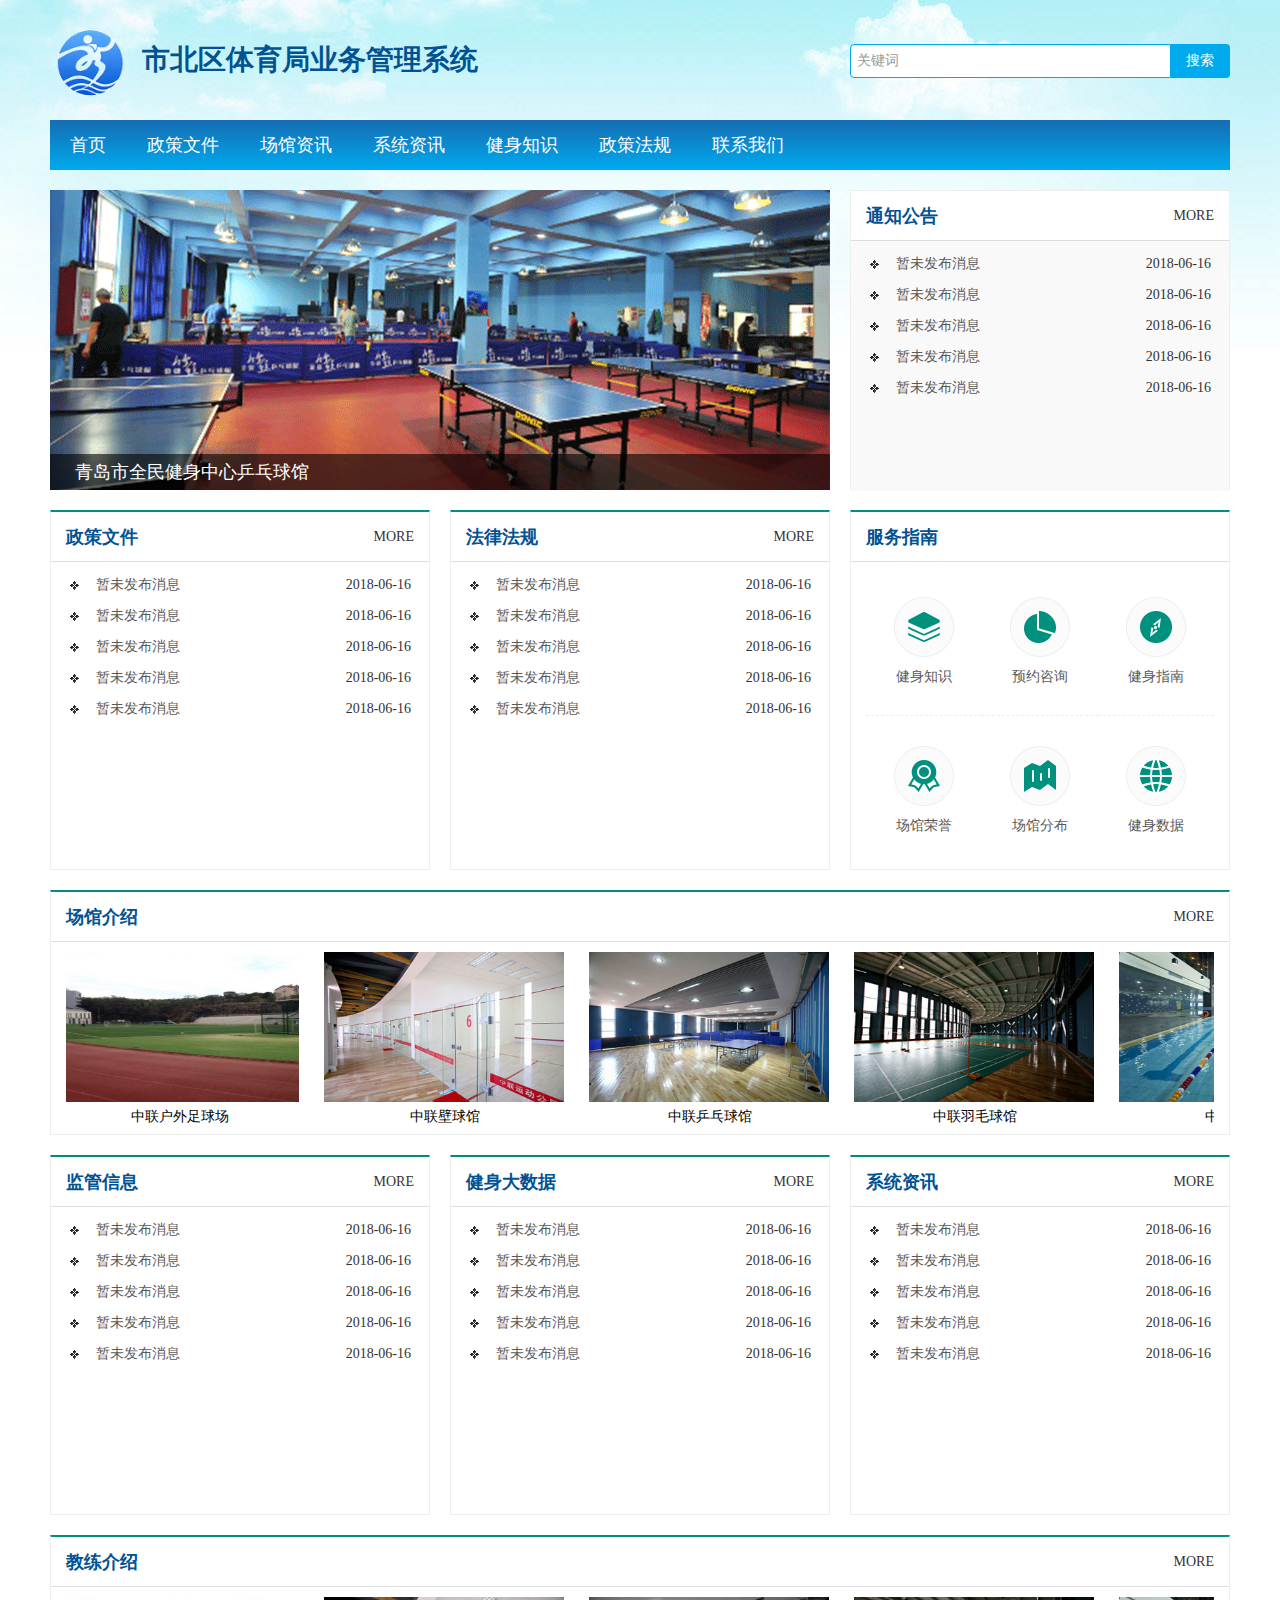
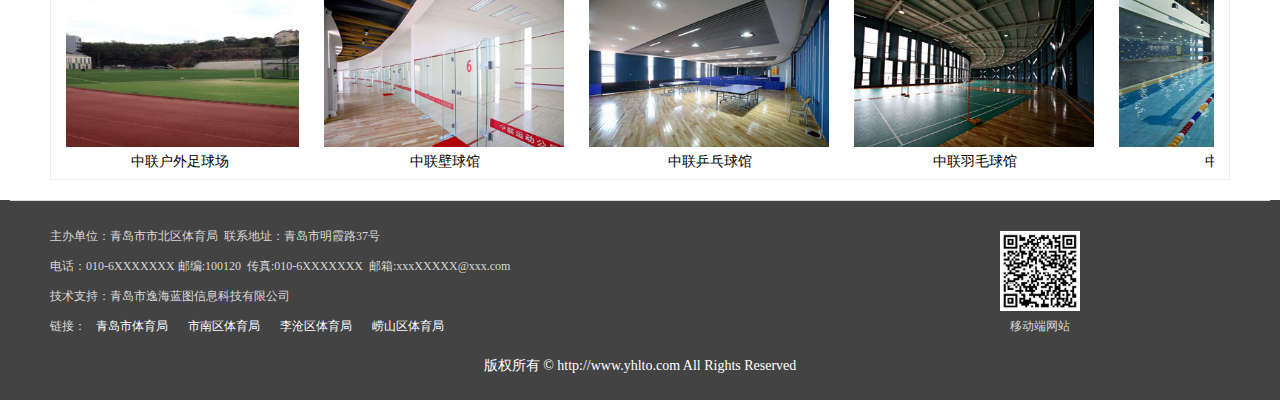
<file: index.html>
﻿<!DOCTYPE HTML>
<html>
<head>
    <!-- meta -->
    <meta http-equiv="Content-Type" content="text/html; charset=utf-8" />
    <!--为了让 IE 浏览器运行最新的渲染模式，建议将此 meta 标签加入到你页面的 head 中-->
    <meta http-equiv="X-UA-Compatible" content="IE=edge">
    <!-- 为了让浏览器运行高速模式下，建议将此 meta 标签加入到你页面的 head 中-->
    <meta name="renderer" content="webkit">
    <!--为了确保适当的绘制和触屏缩放，需要在 之中添加viewport元数据标签-->
    <meta name="viewport" content="width=device-width, initial-scale=1.0, maximum-scale=1.0, user-scalable=no"/>
    <link rel="stylesheet" href="css/pintuer.css"/>
    <link rel="stylesheet" href="css/common.css"/>
    <!--[if lte IE 8]>
    <script src="js/html5shiv.min.js"></script>
    <script src="js/respond.min.js"></script>
    <![endif]-->
    <script src="js/jquery.min.js"></script>
    <script src="js/pintuer.js"></script>
    <script src="js/index.js"></script>
    <script src="js/slides.js"></script>
    <title>市北区体育局业务管理系统</title>
</head>
<body>
    <div class="container">
        <div class="line-big">
            <div class="xs8">
                <div class="logo-col">
                    <img src="images/logo_new.png" alt=""/>
                    <span>市北区体育局业务管理系统</span>
                </div>
            </div>
            <div class="xs4">
                <form class="search-col">
                    <div class="input-group">
                        <input type="text" class="input border-blue" name="keywords" size="30" placeholder="关键词" />
                    <span class="addbtn">
                        <button type="button" class="button bg-blue">
                            搜索</button></span>
                    </div>
                </form>
            </div>
        </div>

        <div class="navbar bg-myself bg-inverse">
            <div class="navbar-body nav-navicon">
                <ul id="menu" class="nav nav-inline nav-menu nav-big">
                    <li><a href="javascript:void(0)">首页</a></li>
                    <li><a href="javascript:void(0)">政策文件</a></li>
                    <li><a href="javascript:void(0)" onclick="window.location.href='venueInfo.html'">场馆资讯</a></li>
                    <li><a href="javascript:void(0)">系统资讯</a></li>
                    <li><a href="javascript:void(0)">健身知识</a></li>
                    <li><a href="javascript:void(0)">政策法规</a></li>
                    <li><a href="javascript:void(0)">联系我们</a></li>
                </ul>
            </div>
        </div>

        <div class="line-big margin-big-top">
            <div class="xs8">
                <div class="slider-carousel index_focus" id="lunboDiv">
                    <div class="item">
                        <div class="pannel-image"><a href=""><img src="images/site/banner1.png"></a></div>
                        <div class="titBg">&#160;</div>
                        <div class="subtitle">
                            <h6><a href="">青岛市全民健身中心乒乓球馆</a></h6>
                        </div>
                    </div>
                    <div class="item">
                        <div class="pannel-image"><a href=""><img src="images/site/banner.png"></a></div>
                        <div class="titBg">&#160;</div>
                        <div class="subtitle">
                            <h6><a href="">青岛市全民健身中心篮球馆</a></h6>
                        </div>
                    </div>
                </div>
            </div>
            <div class="xs4">
                <div class="col" style="height:300px;">
                    <div class="col-head">
                        <span>通知公告</span>
                        <span><a href="">MORE</a></span>
                    </div>
                    <div class="col-body myset-bg1" style="height:250px;">
                        <ul>
                            <li>
                                <p class="link title">
                                    <a class="articleid" href="">暂未发布消息</a>
                                </p>
                                <p class="time"><span class="wp-new-ar-pro-time">2018-06-16</span></p>
                            </li>
                            <li>
                                <p class="link title">
                                    <a class="articleid" href="">暂未发布消息</a>
                                </p>
                                <p class="time"><span class="wp-new-ar-pro-time">2018-06-16</span></p>
                            </li>
                            <li>
                                <p class="link title">
                                    <a class="articleid" href="">暂未发布消息</a>
                                </p>
                                <p class="time"><span class="wp-new-ar-pro-time">2018-06-16</span></p>
                            </li>
                            <li>
                                <p class="link title">
                                    <a class="articleid" href="">暂未发布消息</a>
                                </p>
                                <p class="time"><span class="wp-new-ar-pro-time">2018-06-16</span></p>
                            </li>
                            <li>
                                <p class="link title">
                                    <a class="articleid" href="">暂未发布消息</a>
                                </p>
                                <p class="time"><span class="wp-new-ar-pro-time">2018-06-16</span></p>
                            </li>
                        </ul>
                    </div>
                </div>
            </div>
        </div>

        <div class="line-big margin-big-top">
            <div class="xs4">
                <div class="col col-border-top">
                    <div class="col-head">
                        <span>政策文件</span>
                        <span><a href="">MORE</a></span>
                    </div>
                    <div class="col-body">
                        <ul>
                            <li>
                                <p class="link title">
                                    <a class="articleid" href="">暂未发布消息</a>
                                </p>
                                <p class="time"><span class="wp-new-ar-pro-time">2018-06-16</span></p>
                            </li>
                            <li>
                                <p class="link title">
                                    <a class="articleid" href="">暂未发布消息</a>
                                </p>
                                <p class="time"><span class="wp-new-ar-pro-time">2018-06-16</span></p>
                            </li>
                            <li>
                                <p class="link title">
                                    <a class="articleid" href="">暂未发布消息</a>
                                </p>
                                <p class="time"><span class="wp-new-ar-pro-time">2018-06-16</span></p>
                            </li>
                            <li>
                                <p class="link title">
                                    <a class="articleid" href="">暂未发布消息</a>
                                </p>
                                <p class="time"><span class="wp-new-ar-pro-time">2018-06-16</span></p>
                            </li>
                            <li>
                                <p class="link title">
                                    <a class="articleid" href="">暂未发布消息</a>
                                </p>
                                <p class="time"><span class="wp-new-ar-pro-time">2018-06-16</span></p>
                            </li>
                        </ul>
                    </div>
                </div>
            </div>
            <div class="xs4">
                <div class="col col-border-top">
                    <div class="col-head">
                        <span>法律法规</span>
                        <span><a href="">MORE</a></span>
                    </div>
                    <div class="col-body">
                        <ul>
                            <li>
                                <p class="link title">
                                    <a class="articleid" href="">暂未发布消息</a>
                                </p>
                                <p class="time"><span class="wp-new-ar-pro-time">2018-06-16</span></p>
                            </li>
                            <li>
                                <p class="link title">
                                    <a class="articleid" href="">暂未发布消息</a>
                                </p>
                                <p class="time"><span class="wp-new-ar-pro-time">2018-06-16</span></p>
                            </li>
                            <li>
                                <p class="link title">
                                    <a class="articleid" href="">暂未发布消息</a>
                                </p>
                                <p class="time"><span class="wp-new-ar-pro-time">2018-06-16</span></p>
                            </li>
                            <li>
                                <p class="link title">
                                    <a class="articleid" href="">暂未发布消息</a>
                                </p>
                                <p class="time"><span class="wp-new-ar-pro-time">2018-06-16</span></p>
                            </li>
                            <li>
                                <p class="link title">
                                    <a class="articleid" href="">暂未发布消息</a>
                                </p>
                                <p class="time"><span class="wp-new-ar-pro-time">2018-06-16</span></p>
                            </li>
                        </ul>
                    </div>
                </div>
            </div>
            <div class="xs4">
                <div class="col col-border-top">
                    <div class="col-head">
                        <span>服务指南</span>
                    </div>
                    <div class="col-body">
                        <div class="teb-menu teb-border">
                            <a href="">
                                <img src="images/01.png" alt=""/>
                                <span>健身知识</span>
                            </a>
                        </div>
                        <div class="teb-menu teb-border">
                            <a href="">
                                <img src="images/02.png" alt=""/>
                                <span>预约咨询</span>
                            </a>
                        </div>
                        <div class="teb-menu teb-border">
                            <a href="">
                                <img src="images/03.png" alt=""/>
                                <span>健身指南</span>
                            </a>
                        </div>
                        <div class="teb-menu">
                            <a href="">
                                <img src="images/04.png" alt=""/>
                                <span>场馆荣誉</span>
                            </a>
                        </div>
                        <div class="teb-menu">
                            <a href="">
                                <img src="images/05.png" alt=""/>
                                <span>场馆分布</span>
                            </a>
                        </div>
                        <div class="teb-menu">
                            <a href="">
                                <img src="images/06.png" alt=""/>
                                <span>健身数据</span>
                            </a>
                        </div>
                    </div>
                </div>
            </div>
        </div>

        <div class="line-big margin-big-top">
            <div class="xs12">
                <div class="col col-border-top" style="height: 245px;">
                    <div class="col-head">
                        <span>场馆介绍</span>
                        <span><a href="javascript:void(0)" onclick="window.location.href='venue.html'">MORE</a></span>
                    </div>
                    <div class="col-body">
                        <div class="scroll">
                            <ul class="featureUL" style="width: 2660px;">
                                <li class="featureBox">
                                    <div class="box">
                                        <div class="imgcol">
                                            <a href="">
                                                <img src="images/site/PT_EF24322291EF595.jpg">
                                            </a>
                                        </div>
                                        <div class="imgtitle" onclick="window.location.href=''">中联户外足球场</div>
                                    </div>
                                </li>
                                <li class="featureBox">
                                    <div class="box">
                                        <div class="imgcol">
                                            <a href="">
                                                <img src="images/site/PT_ET16602840ET620.jpg">
                                            </a>
                                        </div>
                                        <div class="imgtitle" onclick="window.location.href=''">中联壁球馆</div>
                                    </div>
                                </li>
                                <li class="featureBox">
                                    <div class="box">
                                        <div class="imgcol">
                                            <a href="">
                                                <img src="images/site/PT_ET16401870ET277.jpg">
                                            </a>
                                        </div>
                                        <div class="imgtitle" onclick="window.location.href=''">中联乒乓球馆</div>
                                    </div>
                                </li>
                                <li class="featureBox">
                                    <div class="box">
                                        <div class="imgcol">
                                            <a href="">
                                                <img src="images/site/PT_ET16300870ET655.jpg">
                                            </a>
                                        </div>
                                        <div class="imgtitle" onclick="window.location.href=''">中联羽毛球馆</div>
                                    </div>
                                </li>
                                <li class="featureBox">
                                    <div class="box">
                                        <div class="imgcol">
                                            <a href="">
                                                <img src="images/site/PT_ET06902810ET132.jpg">
                                            </a>
                                        </div>
                                        <div class="imgtitle" onclick="window.location.href=''">中联游泳馆</div>
                                    </div>
                                </li>
                                <li class="featureBox">
                                    <div class="box">
                                        <div class="imgcol">
                                            <a href="">
                                                <img src="images/site/PT_ET06700850ET976.jpg">
                                            </a>
                                        </div>
                                        <div class="imgtitle" onclick="window.location.href=''">市北健身中心</div>
                                    </div>
                                </li>
                                <li class="featureBox">
                                    <div class="box">
                                        <div class="imgcol">
                                            <a href="">
                                                <img src="images/site/PT_EF17322121EE716.jpg">
                                            </a>
                                        </div>
                                        <div class="imgtitle" onclick="window.location.href=''">中联运动公园</div>
                                    </div>
                                </li>
                                <li class="featureBox">
                                    <div class="box">
                                        <div class="imgcol">
                                            <a href="">
                                                <img src="images/site/PT_EF37323181EE699.jpg">
                                            </a>
                                        </div>
                                        <div class="imgtitle" onclick="window.location.href=''">杰克台球俱乐部</div>
                                    </div>
                                </li>
                                <li class="featureBox">
                                    <div class="box">
                                        <div class="imgcol">
                                            <a href="">
                                                <img src="images/site/PT_ET28221370EX720.jpg">
                                            </a>
                                        </div>
                                        <div class="imgtitle" onclick="window.location.href=''">青岛市漫城台球俱乐部</div>
                                    </div>
                                </li>
                                <li class="featureBox">
                                    <div class="box">
                                        <div class="imgcol">
                                            <a href="">
                                                <img src="images/site/PT_EF47325121EE845.jpg">
                                            </a>
                                        </div>
                                        <div class="imgtitle" onclick="window.location.href=''">青岛市博克名流台球俱乐部</div>
                                    </div>
                                </li>
                            </ul>
                        </div>
                    </div>
                </div>
            </div>
        </div>

        <div class="line-big margin-big-top">
            <div class="xs4">
                <div class="col col-border-top">
                    <div class="col-head">
                        <span>监管信息</span>
                        <span><a href="">MORE</a></span>
                    </div>
                    <div class="col-body">
                        <ul>
                            <li>
                                <p class="link title">
                                    <a class="articleid" href="">暂未发布消息</a>
                                </p>
                                <p class="time"><span class="wp-new-ar-pro-time">2018-06-16</span></p>
                            </li>
                            <li>
                                <p class="link title">
                                    <a class="articleid" href="">暂未发布消息</a>
                                </p>
                                <p class="time"><span class="wp-new-ar-pro-time">2018-06-16</span></p>
                            </li>
                            <li>
                                <p class="link title">
                                    <a class="articleid" href="">暂未发布消息</a>
                                </p>
                                <p class="time"><span class="wp-new-ar-pro-time">2018-06-16</span></p>
                            </li>
                            <li>
                                <p class="link title">
                                    <a class="articleid" href="">暂未发布消息</a>
                                </p>
                                <p class="time"><span class="wp-new-ar-pro-time">2018-06-16</span></p>
                            </li>
                            <li>
                                <p class="link title">
                                    <a class="articleid" href="">暂未发布消息</a>
                                </p>
                                <p class="time"><span class="wp-new-ar-pro-time">2018-06-16</span></p>
                            </li>
                        </ul>
                    </div>
                </div>
            </div>
            <div class="xs4">
                <div class="col col-border-top">
                    <div class="col-head">
                        <span>健身大数据</span>
                        <span><a href="">MORE</a></span>
                    </div>
                    <div class="col-body">
                        <ul>
                            <li>
                                <p class="link title">
                                    <a class="articleid" href="">暂未发布消息</a>
                                </p>
                                <p class="time"><span class="wp-new-ar-pro-time">2018-06-16</span></p>
                            </li>
                            <li>
                                <p class="link title">
                                    <a class="articleid" href="">暂未发布消息</a>
                                </p>
                                <p class="time"><span class="wp-new-ar-pro-time">2018-06-16</span></p>
                            </li>
                            <li>
                                <p class="link title">
                                    <a class="articleid" href="">暂未发布消息</a>
                                </p>
                                <p class="time"><span class="wp-new-ar-pro-time">2018-06-16</span></p>
                            </li>
                            <li>
                                <p class="link title">
                                    <a class="articleid" href="">暂未发布消息</a>
                                </p>
                                <p class="time"><span class="wp-new-ar-pro-time">2018-06-16</span></p>
                            </li>
                            <li>
                                <p class="link title">
                                    <a class="articleid" href="">暂未发布消息</a>
                                </p>
                                <p class="time"><span class="wp-new-ar-pro-time">2018-06-16</span></p>
                            </li>
                        </ul>
                    </div>
                </div>
            </div>
            <div class="xs4">
                <div class="col col-border-top">
                    <div class="col-head">
                        <span>系统资讯</span>
                        <span><a href="">MORE</a></span>
                    </div>
                    <div class="col-body">
                        <ul>
                            <li>
                                <p class="link title">
                                    <a class="articleid" href="">暂未发布消息</a>
                                </p>
                                <p class="time"><span class="wp-new-ar-pro-time">2018-06-16</span></p>
                            </li>
                            <li>
                                <p class="link title">
                                    <a class="articleid" href="">暂未发布消息</a>
                                </p>
                                <p class="time"><span class="wp-new-ar-pro-time">2018-06-16</span></p>
                            </li>
                            <li>
                                <p class="link title">
                                    <a class="articleid" href="">暂未发布消息</a>
                                </p>
                                <p class="time"><span class="wp-new-ar-pro-time">2018-06-16</span></p>
                            </li>
                            <li>
                                <p class="link title">
                                    <a class="articleid" href="">暂未发布消息</a>
                                </p>
                                <p class="time"><span class="wp-new-ar-pro-time">2018-06-16</span></p>
                            </li>
                            <li>
                                <p class="link title">
                                    <a class="articleid" href="">暂未发布消息</a>
                                </p>
                                <p class="time"><span class="wp-new-ar-pro-time">2018-06-16</span></p>
                            </li>
                        </ul>
                    </div>
                </div>
            </div>
        </div>

        <div class="line-big margin-big-top">
            <div class="xs12">
                <div class="col col-border-top" style="height:245px;">
                    <div class="col-head">
                        <span>教练介绍</span>
                        <span><a href="">MORE</a></span>
                    </div>
                    <div class="col-body">
                        <div class="scroll">
                            <ul class="featureUL" style="width: 2660px;">
                                <li class="featureBox">
                                    <div class="box">
                                        <div class="imgcol">
                                            <a href="">
                                                <img src="images/site/PT_EF24322291EF595.jpg">
                                            </a>
                                        </div>
                                        <div class="imgtitle" onclick="window.location.href=''">中联户外足球场</div>
                                    </div>
                                </li>
                                <li class="featureBox">
                                    <div class="box">
                                        <div class="imgcol">
                                            <a href="">
                                                <img src="images/site/PT_ET16602840ET620.jpg">
                                            </a>
                                        </div>
                                        <div class="imgtitle" onclick="window.location.href=''">中联壁球馆</div>
                                    </div>
                                </li>
                                <li class="featureBox">
                                    <div class="box">
                                        <div class="imgcol">
                                            <a href="">
                                                <img src="images/site/PT_ET16401870ET277.jpg">
                                            </a>
                                        </div>
                                        <div class="imgtitle" onclick="window.location.href=''">中联乒乓球馆</div>
                                    </div>
                                </li>
                                <li class="featureBox">
                                    <div class="box">
                                        <div class="imgcol">
                                            <a href="">
                                                <img src="images/site/PT_ET16300870ET655.jpg">
                                            </a>
                                        </div>
                                        <div class="imgtitle" onclick="window.location.href=''">中联羽毛球馆</div>
                                    </div>
                                </li>
                                <li class="featureBox">
                                    <div class="box">
                                        <div class="imgcol">
                                            <a href="">
                                                <img src="images/site/PT_ET06902810ET132.jpg">
                                            </a>
                                        </div>
                                        <div class="imgtitle" onclick="window.location.href=''">中联游泳馆</div>
                                    </div>
                                </li>
                                <li class="featureBox">
                                    <div class="box">
                                        <div class="imgcol">
                                            <a href="">
                                                <img src="images/site/PT_ET06700850ET976.jpg">
                                            </a>
                                        </div>
                                        <div class="imgtitle" onclick="window.location.href=''">市北健身中心</div>
                                    </div>
                                </li>
                                <li class="featureBox">
                                    <div class="box">
                                        <div class="imgcol">
                                            <a href="">
                                                <img src="images/site/PT_EF17322121EE716.jpg">
                                            </a>
                                        </div>
                                        <div class="imgtitle" onclick="window.location.href=''">中联运动公园</div>
                                    </div>
                                </li>
                                <li class="featureBox">
                                    <div class="box">
                                        <div class="imgcol">
                                            <a href="">
                                                <img src="images/site/PT_EF37323181EE699.jpg">
                                            </a>
                                        </div>
                                        <div class="imgtitle" onclick="window.location.href=''">杰克台球俱乐部</div>
                                    </div>
                                </li>
                                <li class="featureBox">
                                    <div class="box">
                                        <div class="imgcol">
                                            <a href="">
                                                <img src="images/site/PT_ET28221370EX720.jpg">
                                            </a>
                                        </div>
                                        <div class="imgtitle" onclick="window.location.href=''">青岛市漫城台球俱乐部</div>
                                    </div>
                                </li>
                                <li class="featureBox">
                                    <div class="box">
                                        <div class="imgcol">
                                            <a href="">
                                                <img src="images/site/PT_EF47325121EE845.jpg">
                                            </a>
                                        </div>
                                        <div class="imgtitle" onclick="window.location.href=''">青岛市博克名流台球俱乐部</div>
                                    </div>
                                </li>
                            </ul>
                        </div>
                    </div>
                </div>
            </div>
        </div>
    </div>
    <div class="container-layout margin-big-top">
        <div class="border-top padding-big-top padding-big-bottom">
            <div class="container">
                <div class="line-big">
                    <div class="xs8">
                        <div class="wp-title_content">
                            <div style="">
                                <span>主办单位：青岛市市北区体育局&nbsp; 联系地址：青岛市明霞路37号</span>
                            </div>
                            <div style="">
                                <span>电话：010-6XXXXXXX 邮编:100120&nbsp; 传真:010-6XXXXXXX&nbsp; 邮箱:xxxXXXXX@xxx.com</span>
                            </div>
                            <div style="">
                                <span>技术支持：青岛市逸海蓝图信息科技有限公司</span>
                            </div>
                            <div class="link">
                                <span>链接：</span><a href="">青岛市体育局</a><a href="">市南区体育局</a><a href="">李沧区体育局</a><a href="">崂山区体育局</a>
                            </div>
                        </div>
                    </div>
                    <div class="xs4">
                        <div class="app">
                            <img src="images/erweima.jpg" alt=""/>
                            <span>移动端网站</span>
                        </div>
                    </div>
                </div>
            </div>
            <div class="text-center height-big" style="color:#fff;">
                版权所有 © <a href="http://www.yhlto.com">http://www.yhlto.com</a> All Rights Reserved</div>
        </div>
    </div>
    <script>
        $(function(){
            $(".scroll").myScroll({
                speed:40, //数值越大，速度越慢
                rowHeight:265
            });
            var aa='9999';
            var kkk='kkkjjjjhhdhhhdhh'+aa+'lllll';
        })
    </script>
</body>
</html>
</file>
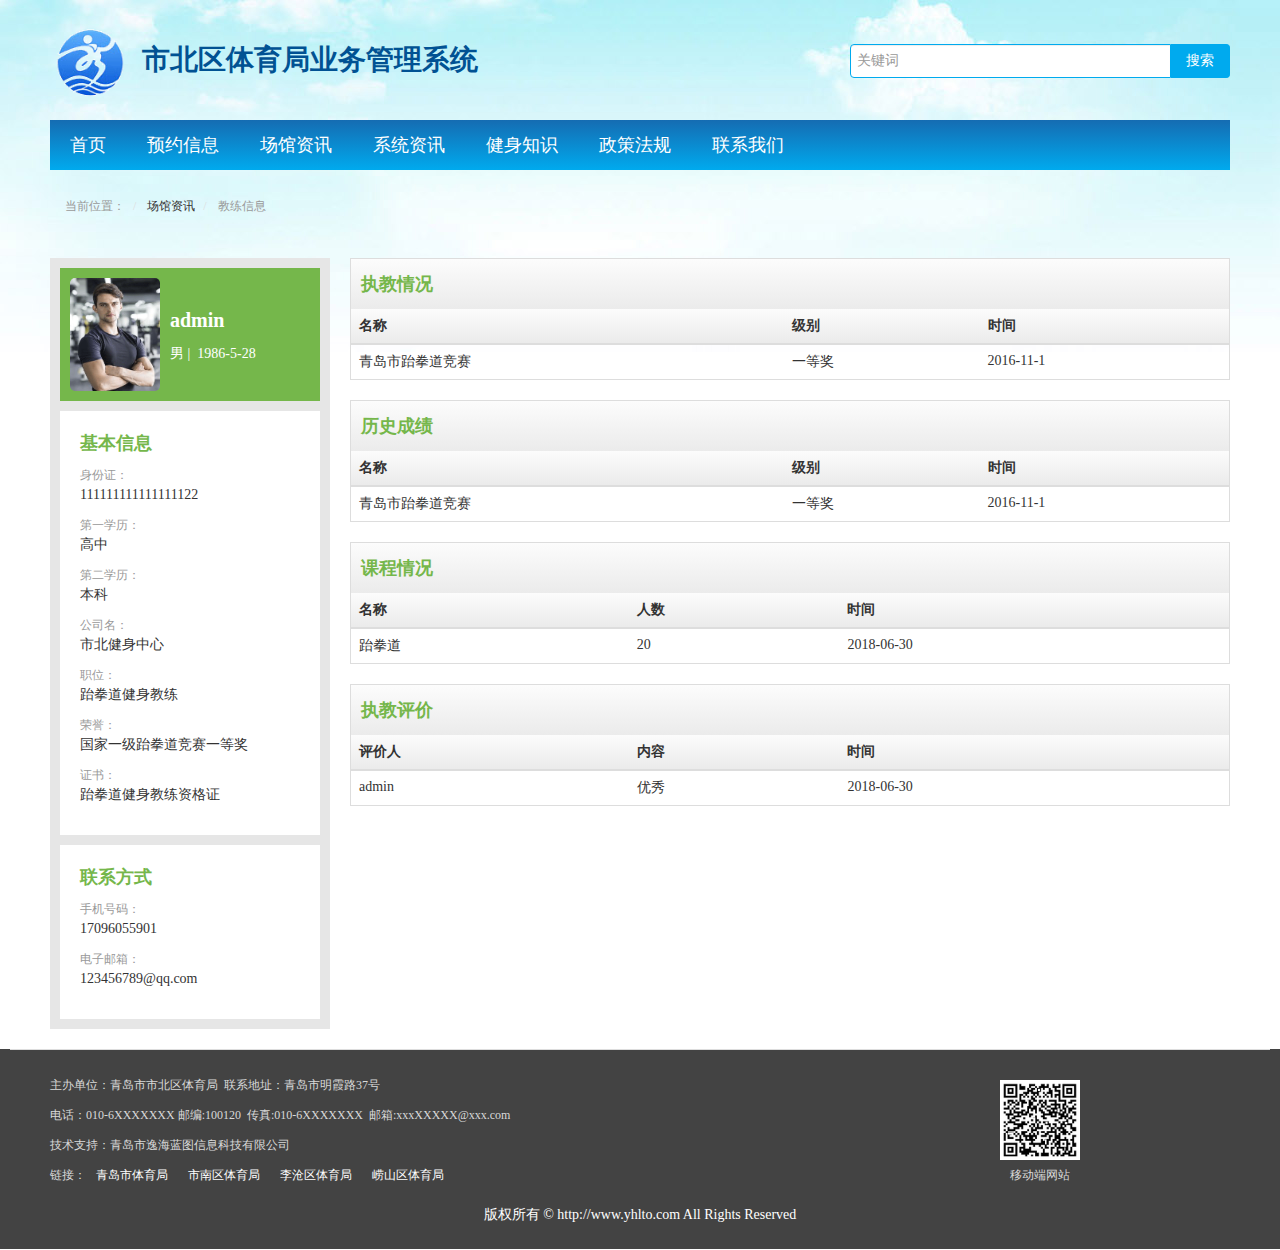
<file: coachInfo.html>
<!DOCTYPE HTML>
<html>
<head>
    <!-- meta -->
    <meta http-equiv="Content-Type" content="text/html; charset=utf-8" />
    <!--为了让 IE 浏览器运行最新的渲染模式，建议将此 meta 标签加入到你页面的 head 中-->
    <meta http-equiv="X-UA-Compatible" content="IE=edge">
    <!-- 为了让浏览器运行高速模式下，建议将此 meta 标签加入到你页面的 head 中-->
    <meta name="renderer" content="webkit">
    <!--为了确保适当的绘制和触屏缩放，需要在 之中添加viewport元数据标签-->
    <meta name="viewport" content="width=device-width, initial-scale=1.0, maximum-scale=1.0, user-scalable=no"/>
    <link rel="stylesheet" href="css/pintuer.css"/>
    <link rel="stylesheet" href="css/common.css"/>
    <!--[if lte IE 8]>
    <script src="js/html5shiv.min.js"></script>
    <script src="js/respond.min.js"></script>
    <![endif]-->
    <script src="js/jquery.min.js"></script>
    <script src="js/pintuer.js"></script>
    <script src="js/index.js"></script>
    <script src="js/slides.js"></script>
    <title>教练信息</title>
    <style>
        .setheight{
            height:133px;
        }
        .info{
            background-color: #75b74b;
            padding:10px;
        }
        .peopleinfo{
            padding:30px 10px;
        }
        .people{
            color:#fff;
            font-size:20px;
            font-weight:bold;
        }
        .info p{
            color:#fff;
            margin-bottom:10px;
        }
        .imgbox{
            width:90px;
            height:113px;
            border-radius:5px;
        }
        .imgbox img{
            width:100%;
            height:inherit;
            border-radius:5px;
        }
        .baseinfo{
            background-color: #fff;
            padding:20px;
        }
        h1{
            color:#75b74b;
            font-size:18px;
            font-weight:bold;
        }
        .baseinfo-box{
            margin:10px 0;
        }
        .baseinfo-box li{
            list-style:none;
            height:20px;
            line-height:20px;
        }
        .name{
            color:#999;
            font-size:12px;
        }
        .table tbody tr:nth-child(even) td  {
            background-color: #fff;
        }
        .top{
            height:50px;
            width:100%;
            line-height:50px;
            padding-left:10px;
            font-size:18px;
            font-weight: bold;
            color: #75b74b;
            background:linear-gradient(to bottom, #fcfcfc 0%,#ebebeb 100%);
        }
        .table-responsive-y{
            border:1px solid #ddd;
        }
        th,.top {
            background:linear-gradient(to bottom, #fcfcfc 0%,#ebebeb 100%);
        }
    </style>
</head>
<body>
<div class="container">
    <div class="line-big">
        <div class="xs8">
            <div class="logo-col">
                <img src="images/logo_new.png" alt=""/>
                <span>市北区体育局业务管理系统</span>
            </div>
        </div>
        <div class="xs4">
            <form class="search-col">
                <div class="input-group">
                    <input type="text" class="input border-blue" name="keywords" size="30" placeholder="关键词" />
                    <span class="addbtn">
                        <button type="button" class="button bg-blue">
                            搜索</button></span>
                </div>
            </form>
        </div>
    </div>

    <div class="navbar bg-myself bg-inverse">
        <div class="navbar-body nav-navicon">
            <ul class="nav nav-inline nav-menu nav-big">
                <li><a href="javascript:void(0)" onclick="window.location.href='index.html'">首页</a></li>
                <li><a href="">预约信息</a></li>
                <li><a href="">场馆资讯</a></li>
                <li><a href="">系统资讯</a></li>
                <li><a href="">健身知识</a></li>
                <li><a href="">政策法规</a></li>
                <li><a href="">联系我们</a></li>
            </ul>
        </div>
    </div>

    <div class="line-big margin-big-top">
        <div class="xs12">
            <ul class="bread">
                <li>当前位置：</li>
                <li><a href="#">场馆资讯</a></li>
                <li>教练信息</li>
            </ul>
        </div>
    </div>

    <div class="line-big margin-big-top min-height">
        <div class="xs3">
            <div class="xs12 padding" style="background-color: #e6e6e6;">
                <div class="info setheight">
                    <div class="imgbox float-left">
                        <img id="headImg" src="images/coach.png">
                    </div>
                    <div class="peopleinfo float-left">
                        <p class="people">admin</p>
                        <p>
                        	<span>男</span>&nbsp;|&nbsp;
                        	<span>1986-5-28</span>
                        </p>
                    </div>
                </div>
                <div class="baseinfo margin-top">
                    <h1>基本信息</h1>
                    <ul class="baseinfo-box">
                        <li class="name">身份证：</li>
                        <li>111111111111111122</li>
                    </ul>
                    <ul class="baseinfo-box">
                        <li class="name">第一学历：</li>
                        <li>高中</li>
                    </ul>
                    <ul class="baseinfo-box">
                        <li class="name">第二学历：</li>
                        <li>本科</li>
                    </ul>

                    <ul class="baseinfo-box">
                        <li class="name">公司名：</li>
                        <li>市北健身中心</li>
                    </ul>
                    <ul class="baseinfo-box">
                        <li class="name">职位：</li>
                        <li>跆拳道健身教练</li>
                    </ul>
                    <ul class="baseinfo-box">
                        <li class="name">荣誉：</li>
                        <li>国家一级跆拳道竞赛一等奖</li>
                    </ul>
                    <ul class="baseinfo-box">
                        <li class="name">证书：</li>
                        <li>跆拳道健身教练资格证</li>
                    </ul>
                </div>
                <div class="baseinfo margin-top">
                    <h1>联系方式</h1>
                    <ul class="baseinfo-box">
                        <li class="name">手机号码：</li>
                        <li>17096055901</li>
                    </ul>
                    <ul class="baseinfo-box">
                        <li class="name">电子邮箱：</li>
                        <li>123456789@qq.com</li>
                    </ul>
                </div>
            </div>
        </div>
        <div class="xs9">
            <div class="table-responsive-y">
                <div class="top"><span>执教情况</span></div>
                <table class="table table-hover">
                    <thead>
                    <tr>
                        <th>名称</th>
                        <th>级别</th>
                        <th>时间</th>
                    </tr>
                    </thead>
                    <tbody>
                    <tr>
                        <td>青岛市跆拳道竞赛</td>
                        <td>一等奖</td>
                        <td>2016-11-1</td>
                    </tr>
                    </tbody>
                </table>
            </div>
            <div class="table-responsive-y margin-big-top">
                <div class="top"><span>历史成绩</span></div>
                <table class="table table-hover">
                    <thead>
                        <tr>
                            <th>名称</th>
                            <th>级别</th>
                            <th>时间</th>
                        </tr>
                    </thead>
                    <tbody>
                        <tr>
                            <td>青岛市跆拳道竞赛</td>
                            <td>一等奖</td>
                            <td>2016-11-1</td>
                        </tr>
                    </tbody>
                </table>
            </div>
            <div class="table-responsive-y margin-big-top">
                <div class="top"><span>课程情况</span></div>
                <table class="table table-hover">
                    <thead>
                    <tr>
                        <th>名称</th>
                        <th>人数</th>
                        <th>时间</th>
                    </tr>
                    </thead>
                    <tbody>
                    <tr>
                        <td>跆拳道</td>
                        <td>20</td>
                        <td>2018-06-30</td>
                    </tr>
                    </tbody>
                </table>
            </div>
            <div class="table-responsive-y margin-big-top">
                <div class="top"><span>执教评价</span></div>
                <table class="table table-hover">
                    <thead>
                    <tr>
                        <th>评价人</th>
                        <th>内容</th>
                        <th>时间</th>
                    </tr>
                    </thead>
                    <tbody>
                    <tr>
                        <td>admin</td>
                        <td>优秀</td>
                        <td>2018-06-30</td>
                    </tr>
                    </tbody>
                </table>
            </div>
        </div>
    </div>

</div>
<div class="container-layout margin-big-top">
    <div class="border-top padding-big-top padding-big-bottom">
        <div class="container">
            <div class="line-big">
                <div class="xs8">
                    <div class="wp-title_content">
                        <div style="">
                            <span>主办单位：青岛市市北区体育局&nbsp; 联系地址：青岛市明霞路37号</span>
                        </div>
                        <div style="">
                            <span>电话：010-6XXXXXXX 邮编:100120&nbsp; 传真:010-6XXXXXXX&nbsp; 邮箱:xxxXXXXX@xxx.com</span>
                        </div>
                        <div style="">
                            <span>技术支持：青岛市逸海蓝图信息科技有限公司</span>
                        </div>
                        <div class="link">
                            <span>链接：</span><a href="">青岛市体育局</a><a href="">市南区体育局</a><a href="">李沧区体育局</a><a href="">崂山区体育局</a>
                        </div>
                    </div>
                </div>
                <div class="xs4">
                    <div class="app">
                        <img src="images/erweima.jpg" alt=""/>
                        <span>移动端网站</span>
                    </div>
                </div>
            </div>
        </div>
        <div class="text-center height-big" style="color:#fff;">
            版权所有 © <a href="http://www.yhlto.com">http://www.yhlto.com</a> All Rights Reserved</div>
    </div>
</div>
</body>
</html>
</file>
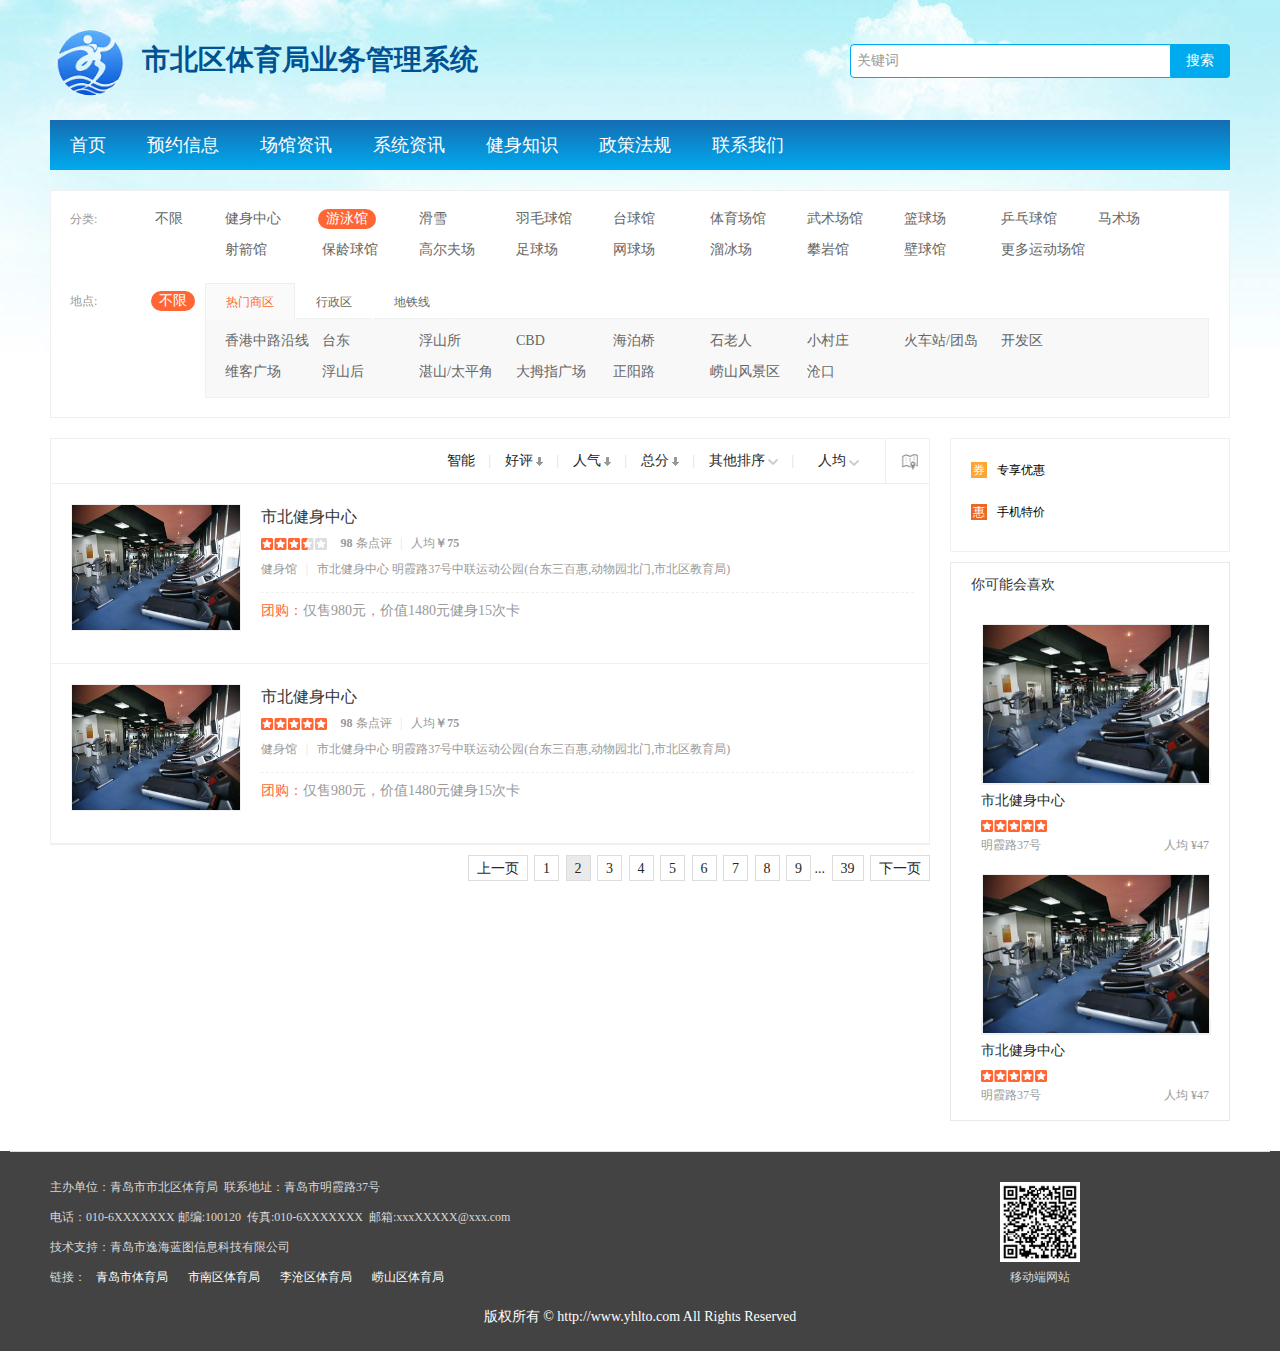
<file: venue.html>
﻿<!DOCTYPE HTML>
<html>
<head>
    <!-- meta -->
    <meta http-equiv="Content-Type" content="text/html; charset=utf-8" />
    <!--为了让 IE 浏览器运行最新的渲染模式，建议将此 meta 标签加入到你页面的 head 中-->
    <meta http-equiv="X-UA-Compatible" content="IE=edge">
    <!-- 为了让浏览器运行高速模式下，建议将此 meta 标签加入到你页面的 head 中-->
    <meta name="renderer" content="webkit">
    <!--为了确保适当的绘制和触屏缩放，需要在 之中添加viewport元数据标签-->
    <meta name="viewport" content="width=device-width, initial-scale=1.0, maximum-scale=1.0, user-scalable=no"/>
    <link rel="stylesheet" href="css/pintuer.css"/>
    <link rel="stylesheet" href="css/common.css"/>
    <link rel="stylesheet" href="css/dianping.css"/>
    <!--[if lte IE 8]>
    <script src="js/html5shiv.min.js"></script>
    <script src="js/respond.min.js"></script>
    <![endif]-->
    <script src="js/jquery.min.js"></script>
    <script src="js/pintuer.js"></script>
    <script src="js/index.js"></script>
    <script src="js/slides.js"></script>
    <script type="text/javascript" src="http://api.map.baidu.com/api?v=2.0&ak=4K8o9txLGLDGFmHQieBPG4bRBH4YKsEj"></script>
    <title>市北区体育局业务管理系统</title>
</head>
<body>
    <div class="container">
        <div class="line-big">
            <div class="xs8">
                <div class="logo-col">
                    <img src="images/logo_new.png" alt=""/>
                    <span>市北区体育局业务管理系统</span>
                </div>
            </div>
            <div class="xs4">
                <form class="search-col">
                    <div class="input-group">
                        <input type="text" class="input border-blue" name="keywords" size="30" placeholder="关键词" />
                    <span class="addbtn">
                        <button type="button" class="button bg-blue">
                            搜索</button></span>
                    </div>
                </form>
            </div>
        </div>

        <div class="navbar bg-myself bg-inverse">
            <div class="navbar-body nav-navicon">
                <ul class="nav nav-inline nav-menu nav-big">
                    <li><a href="javascript:void(0)" onclick="window.location.href='index.html'">首页</a></li>
                    <li><a href="">预约信息</a></li>
                    <li><a href="">场馆资讯</a></li>
                    <li><a href="">系统资讯</a></li>
                    <li><a href="">健身知识</a></li>
                    <li><a href="">政策法规</a></li>
                    <li><a href="">联系我们</a></li>
                </ul>
            </div>
        </div>

        <div class="line margin-big-top">
            <div class="navigation">
                <div class="nav-category J_filter_category">
                    <h4>分类:</h4>
                    <a href="" class="def " data-cat-id="0" data-click-name="select_cate_all_click"><span>不限</span></a>
                    <div class="nc-contain">
                        <div class="con">
                            <div id="classfy" class="nc-items">
                                <a href="" data-cat-id="147" data-click-name="select_cate_健身中心_click"><span>健身中心</span></a>
                                <a href="" class="cur" data-cat-id="151" data-click-name="select_cate_游泳馆_click"><span>游泳馆</span></a>
                                <a href="" data-cat-id="27852" data-click-name="select_cate_滑雪_click"><span>滑雪</span></a>
                                <a href="" data-cat-id="152" data-click-name="select_cate_羽毛球馆_click"><span>羽毛球馆</span></a>
                                <a href="" data-cat-id="156" data-click-name="select_cate_台球馆_click"><span>台球馆</span></a>
                                <a href="" data-cat-id="150" data-click-name="select_cate_体育场馆_click"><span>体育场馆</span></a>
                                <a href="" data-cat-id="6701" data-click-name="select_cate_武术场馆_click"><span>武术场馆</span></a>
                                <a href="" data-cat-id="146" data-click-name="select_cate_篮球场_click"><span>篮球场</span></a>
                                <a href="" data-cat-id="6712" data-click-name="select_cate_乒乓球馆_click"><span>乒乓球馆</span></a>
                                <a href="" data-cat-id="6710" data-click-name="select_cate_马术场_click"><span>马术场</span></a>
                                <a href="" data-cat-id="6709" data-click-name="select_cate_射箭馆_click"><span>射箭馆</span></a>
                                <a href="" data-cat-id="155" data-click-name="select_cate_保龄球馆_click"><span>保龄球馆</span></a>
                                <a href="" data-cat-id="154" data-click-name="select_cate_高尔夫场_click"><span>高尔夫场</span></a>
                                <a href="" data-cat-id="6702" data-click-name="select_cate_足球场_click"><span>足球场</span></a>
                                <a href="" data-cat-id="153" data-click-name="select_cate_网球场_click"><span>网球场</span></a>
                                <a href="" data-cat-id="6713" data-click-name="select_cate_溜冰场_click"><span>溜冰场</span></a>
                                <a href="" data-cat-id="6708" data-click-name="select_cate_攀岩馆_click"><span>攀岩馆</span></a>
                                <a href="" data-cat-id="6706" data-click-name="select_cate_壁球馆_click"><span>壁球馆</span></a>
                                <a href="" data-cat-id="145" data-click-name="select_cate_更多运动场馆_click"><span>更多运动场馆</span></a>
                            </div>
                        </div>
                    </div>
                </div>
                <div class="nav-category nav-mytabs J_filter_region">
                    <h4>地点:</h4>
                    <a href="" class="def cur"><span>不限</span></a>
                    <div class="nc-contain">
                        <div id="J_nav_tabs" class="tabs">
                            <a href="javascript:void(0)" data-tab="bussi-nav" class="cur"><span class="tit">热门商区</span></a>
                            <a href="javascript:void(0)" data-tab="region-nav" class=""><span class="tit">行政区</span></a>
                            <a href="javascript:void(0)" data-tab="metro-nav" class=""><span class="tit">地铁线</span></a>
                        </div>
                        <div id="J_nt_items" class="con">
                            <div id="bussi-nav" class="tabCol nc-items">
                                <a href="" data-cat-id="1788" data-click-name="select_reg_hot_click" data-click-title="香港中路沿线"><span>香港中路沿线</span></a>
                                <a href="" data-cat-id="1793" data-click-name="select_reg_hot_click" data-click-title="台东"><span>台东</span></a>
                                <a href="" data-cat-id="1792" data-click-name="select_reg_hot_click" data-click-title="浮山所"><span>浮山所</span></a>
                                <a href="" data-cat-id="1796" data-click-name="select_reg_hot_click" data-click-title="CBD"><span>CBD</span></a>
                                <a href="" data-cat-id="1795" data-click-name="select_reg_hot_click" data-click-title="海泊桥"><span>海泊桥</span></a>
                                <a href="" data-cat-id="1803" data-click-name="select_reg_hot_click" data-click-title="石老人"><span>石老人</span></a>
                                <a href="" data-cat-id="1799" data-click-name="select_reg_hot_click" data-click-title="小村庄"><span>小村庄</span></a>
                                <a href="" data-cat-id="1789" data-click-name="select_reg_hot_click" data-click-title="火车站/团岛"><span>火车站/团岛</span></a>
                                <a href="" data-cat-id="4332" data-click-name="select_reg_hot_click" data-click-title="开发区"><span>开发区</span></a>
                                <a href="" data-cat-id="31116" data-click-name="select_reg_hot_click" data-click-title="维客广场"><span>维客广场</span></a>
                                <a href="" data-cat-id="7912" data-click-name="select_reg_hot_click" data-click-title="浮山后"><span>浮山后</span></a>
                                <a href="" data-cat-id="1790" data-click-name="select_reg_hot_click" data-click-title="湛山/太平角"><span>湛山/太平角</span></a>
                                <a href="" data-cat-id="32794" data-click-name="select_reg_hot_click" data-click-title="大拇指广场"><span>大拇指广场</span></a>
                                <a href="" data-cat-id="9291" data-click-name="select_reg_hot_click" data-click-title="正阳路"><span>正阳路</span></a>
                                <a href="" data-cat-id="7472" data-click-name="select_reg_hot_click" data-click-title="崂山风景区"><span>崂山风景区</span></a>
                                <a href="" data-cat-id="7913" data-click-name="select_reg_hot_click" data-click-title="沧口"><span>沧口</span></a>
                            </div>
                            <div id="region-nav" class="tabCol nc-items Hide">
                                <a href="" data-cat-id="144" data-click-name="select_reg_biz_click" data-click-title="市南区"><span>市南区</span></a>
                                <a href="" data-cat-id="145" data-click-name="select_reg_biz_click" data-click-title="市北区"><span>市北区</span></a>
                                <a href="" data-cat-id="148" data-click-name="select_reg_biz_click" data-click-title="崂山区"><span>崂山区</span></a>
                                <a href="" data-cat-id="147" data-click-name="select_reg_biz_click" data-click-title="李沧区"><span>李沧区</span></a>
                                <a href="" data-cat-id="149" data-click-name="select_reg_biz_click" data-click-title="黄岛区"><span>黄岛区</span></a>
                                <a href="" data-cat-id="8837" data-click-name="select_reg_biz_click" data-click-title="城阳区"><span>城阳区</span></a>
                                <a href="" data-cat-id="12041" data-click-name="select_reg_biz_click" data-click-title="胶南市"><span>胶南市</span></a>
                                <a href="" data-cat-id="27423" data-click-name="select_reg_biz_click" data-click-title="平度市"><span>平度市</span></a>
                                <a href="" data-cat-id="12040" data-click-name="select_reg_biz_click" data-click-title="胶州市"><span>胶州市</span></a>
                                <a href="" data-cat-id="12039" data-click-name="select_reg_biz_click" data-click-title="即墨市"><span>即墨市</span></a>
                                <a href="" data-cat-id="27422" data-click-name="select_reg_biz_click" data-click-title="莱西市"><span>莱西市</span></a>
                            </div>
                            <div id="metro-nav" class="tabCol nc-items Hide">
                                <a href="" data-cat-id="82214" data-click-name="select_reg_metro_click" data-click-title="3号线"><span>3号线</span></a>
                            </div>
                        </div>
                    </div>
                </div>
            </div>
        </div>
        <div class="line-big min-height margin-big-top">
            <div class="xs9">
                <div class="con-border">
                    <div class="filter-box J_filter_box">
                        <div class="filt-service">
                            <ul>
                                <li><a href="">智能</a><em class="sep">|</em></li>
                                <li><a href="">好评<i class="icon-arr-down"></i></a><em class="sep">|</em></li>
                                <li><a href="">人气<i class="icon-arr-down"></i></a><em class="sep">|</em></li>
                                <li><a href="">总分<i class="icon-arr-down"></i></a><em class="sep">|</em></li>
                                <li class="fs-slt">
                                    <a href="">其他排序<i class="icon-arr-extend"></i></a>
                                    <em class="sep">|</em>
                                    <div class="slt-list">
                                        <span class="tit">其他排序<i class="icon-arr-packup"></i></span>
                                        <a href="">点评最多</a>
                                    </div>
                                </li>

                                <li class="fs-slt">
                                    <a href="#" class="fs-price-tit "><span class="avgprice"> 人均<i class="icon-arr-extend"></i></span></a>
                                    <div class="slt-list per-capita">
                                        <span class="tit">人均<i class="icon-arr-packup"></i></span>

                                        <a href="">人均最高</a>
                                        <a href="">人均最低</a>

                                        <div class="ipt-price J_bar-range">
                                            <span class="i-box"><span class="icon">¥</span><input class="J_range-min" type="text" value=""></span>
                                            <span>-</span>
                                            <span class="i-box"><span class="icon">¥</span><input class="J_range-max" type="text" value=""></span>
                                            <div class="btn-box">
                                                <a href="javascript:void(0);" class="confirm J_range-btn">确定</a>
                                                <a href="javascript:void(0);" class="reset J_range-reset">重置</a>
                                            </div>
                                        </div>
                                    </div>
                                </li>
                            </ul>
                        </div>
                        <!-- service end -->
                        <a href="" rel="nofollow" target="_blank" class="map"><i class="icon-map"></i></a>
                    </div>
                    <div class="shop-list J_shop-list shop-all-list" id="all-shop">
                        <ul>
                            <li class="" onclick="window.location.href='venueDetails.html'">
                                <div class="pic">
                                    <a href="javascript:void(0)">
                                        <img src="images/site/PT_ET06700850ET976.jpg">
                                    </a>
                                </div>
                                <div class="txt1">
                                    <div class="tit">
                                        <a href="javascript:void(0)">
                                            <h4>市北健身中心</h4>
                                        </a>
                                    </div>
                                    <div class="comment">
                                        <span class="sml-rank-stars sml-str35" title="三星半星商户"></span>
                                        <a class="review-num">
                                            <b>98</b>
                                            条点评</a>
                                        <em class="sep">|</em>
                                        <a class="mean-price">人均<b>￥75</b></a>
                                    </div>
                                    <div class="tag-addr">
                                        <a href=""><span>健身馆</span></a>
                                        <em class="sep">|</em>
                                        <a href=""><span>市北健身中心</span></a>
                                        <span class="addr">明霞路37号中联运动公园(台东三百惠,动物园北门,市北区教育局)</span>
                                    </div>
                                </div>
                                <div class="svr-info">
                                    <a>
                                        <span class="tit">团购：</span>仅售980元，价值1480元健身15次卡
                                    </a>
                                </div>
                                <div class="operate J_operate">
                                    <a target="_blank" href="" class="o-remark"><i></i><span>写点评</span></a>
                                    <span class="line1">|</span>
                                    <a href="" class="o-favor J_o-favor"><i></i><span>收藏</span></a>
                                    <span class="line1">|</span>
                                    <a href="" data-region="明霞路37号中联运动公园" data-info="市北健身中心" class="o-map J_o-map">地图</a>
                                    <span class="line1">|</span>
                                    <a href="" class="o-nearby J_o-nearby">附近</a>
                                </div>
                            </li>
                            <li class="">
                                <div class="pic">
                                    <a href="">
                                        <img src="images/site/PT_ET06700850ET976.jpg">
                                    </a>
                                </div>
                                <div class="txt1">
                                    <div class="tit">
                                        <a href="">
                                            <h4>市北健身中心</h4>
                                        </a>
                                    </div>
                                    <div class="comment">
                                        <span class="sml-rank-stars sml-str50" title="五星商户"></span>
                                        <a class="review-num">
                                            <b>98</b>
                                            条点评</a>
                                        <em class="sep">|</em>
                                        <a class="mean-price">人均<b>￥75</b></a>
                                    </div>
                                    <div class="tag-addr">
                                        <a href=""><span>健身馆</span></a>
                                        <em class="sep">|</em>
                                        <a href=""><span>市北健身中心</span></a>
                                        <span class="addr">明霞路37号中联运动公园(台东三百惠,动物园北门,市北区教育局)</span>
                                    </div>
                                </div>
                                <div class="svr-info">
                                    <a>
                                        <span class="tit">团购：</span>仅售980元，价值1480元健身15次卡
                                    </a>
                                </div>
                                <div class="operate J_operate">
                                    <a target="_blank" href="" class="o-remark"><i></i><span>写点评</span></a>
                                    <span class="line1">|</span>
                                    <a href="" class="o-favor J_o-favor"><i></i><span>收藏</span></a>
                                    <span class="line1">|</span>
                                    <a href="" class="o-map J_o-map">地图</a>
                                    <span class="line1">|</span>
                                    <a href="" class="o-nearby J_o-nearby">附近</a>
                                </div>
                            </li>
                        </ul>
                    </div>
                </div>
                <div class="page">
                    <a href="" data-ga-page="1" class="prev" title="上一页">上一页</a>
                    <a href="" data-ga-page="1" class="PageLink" title="1">1</a>
                    <a class="cur">2</a>
                    <a href="" data-ga-page="3" class="PageLink" title="3">3</a>
                    <a href="" data-ga-page="4" class="PageLink" title="4">4</a>
                    <a href="" data-ga-page="5" class="PageLink" title="5">5</a>
                    <a href="" data-ga-page="6" class="PageLink" title="6">6</a>
                    <a href="" data-ga-page="7" class="PageLink" title="7">7</a>
                    <a href="" data-ga-page="8" class="PageLink" title="8">8</a>
                    <a href="" data-ga-page="9" class="PageLink" title="9">9</a>
                    <span class="PageMore">...</span>
                    <a href="" data-ga-page="39" class="PageLink" title="39">39</a>
                    <a href="" data-ga-page="3" class="next" title="下一页">下一页</a>
                </div>
            </div>
            <div class="xs3">
                <div class="aside">
                    <div class="J_mkt-group-2"></div>
                    <div class="J_aside-qrcode">
                        <a href="">
                            <div class="qrcode-aside-left">
                                <p><span class="tag1">券</span><span>专享优惠</span></p>
                                <p><span class="tag1 discount">惠</span><span>手机特价</span></p>
                            </div>
                            <div class="qrcode-aside-right"></div>
                        </a>
                    </div>
                    <div class="J_midas-3">
                        <div class="midas-wrap midas-wrap-search">
                            <div class="title clearfix">
                                <h4>你可能会喜欢</h4>
                            </div>
                            <div class="J_con">
                                <div class="item ">
                                    <ul class="mn">
                                        <li class="shop">
                                            <a href="" target="_blank" class="img-shop">
                                                <img src="images/site/PT_ET06700850ET976.jpg" alt="">
                                            </a>
                                        </li>
                                        <li class="tit">
                                            <a href="" target="_blank">市北健身中心</a>
                                        </li>
                                        <li class="star">
                                            <span class="sml-rank-stars sml-str50"></span>
                                        </li>
                                        <li class="text  Fix">
                                            <span class="ave fr">人均 ¥47</span>
                                            <span class="region">明霞路37号</span>
                                        </li>
                                    </ul>
                                </div>
                                <div class="item ">
                                    <ul class="mn">
                                        <li class="shop">
                                            <a href="" target="_blank" class="img-shop">
                                                <img src="images/site/PT_ET06700850ET976.jpg" alt="">
                                            </a>
                                        </li>
                                        <li class="tit">
                                            <a href="" target="_blank">市北健身中心</a>
                                        </li>
                                        <li class="star">
                                            <span class="sml-rank-stars sml-str50"></span>
                                        </li>
                                        <li class="text  Fix">
                                            <span class="ave fr">人均 ¥47</span>
                                            <span class="region">明霞路37号</span>
                                        </li>
                                    </ul>
                                </div>
                            </div>
                        </div>
                    </div>
                </div>
            </div>
        </div>
    </div>
    <div class="container-layout margin-big-top">
        <div class="border-top padding-big-top padding-big-bottom">
            <div class="container">
                <div class="line-big">
                    <div class="xs8">
                        <div class="wp-title_content">
                            <div style="">
                                <span>主办单位：青岛市市北区体育局&nbsp; 联系地址：青岛市明霞路37号</span>
                            </div>
                            <div style="">
                                <span>电话：010-6XXXXXXX 邮编:100120&nbsp; 传真:010-6XXXXXXX&nbsp; 邮箱:xxxXXXXX@xxx.com</span>
                            </div>
                            <div style="">
                                <span>技术支持：青岛市逸海蓝图信息科技有限公司</span>
                            </div>
                            <div class="link">
                                <span>链接：</span><a href="">青岛市体育局</a><a href="">市南区体育局</a><a href="">李沧区体育局</a><a href="">崂山区体育局</a>
                            </div>
                        </div>
                    </div>
                    <div class="xs4">
                        <div class="app">
                            <img src="images/erweima.jpg" alt=""/>
                            <span>移动端网站</span>
                        </div>
                    </div>
                </div>
            </div>
            <div class="text-center height-big" style="color:#fff;">
                版权所有 © <a href="http://www.yhlto.com">http://www.yhlto.com</a> All Rights Reserved</div>
        </div>
    </div>
    <div class="showMask"></div>
    <div class="showMap">
        <div id="full-map" class="full-map">
            <a class="close"></a>
            <p class="shopname"><a href="" id="shopName"></a></p>
            <p class="info"><span class="title">地址：</span><span id="region"></span></p>
            <div id="J-map-cont" class="J-map-cont"></div>
        </div>
    </div>
    <script>
        $(function(){
            var map = new BMap.Map('J-map-cont');
            map.enableScrollWheelZoom(true);
            $(".scroll").myScroll({
                speed:40, //数值越大，速度越慢
                rowHeight:265
            });
            $("#J_nav_tabs a").click(function(){
                $("#J_nav_tabs a").removeClass("cur");
                $(this).addClass("cur");
                var tabItem="#"+$(this).data("tab");
                $(".tabCol").addClass("Hide");
                $(tabItem).removeClass("Hide");
            });
            $(".J_o-map").click(function(e){
                e.stopPropagation();
                e.preventDefault();
                var region= e.currentTarget.dataset.region;
                var info=e.currentTarget.dataset.info;
                map.centerAndZoom(info, 16);
                showMap(region,info);
            });
            var showMap=function(region,info){
                $(".showMask").css({opacity:0.2}).show();
                $(".showMap").show();
                $("#shopName").text(info);
                $("#region").text(region);

            };
            $("#full-map .close").click(function(){
                $(".showMask").css({opacity:0}).hide();
                $(".showMap").hide();
            })
        })
    </script>
</body>
</html>
</file>
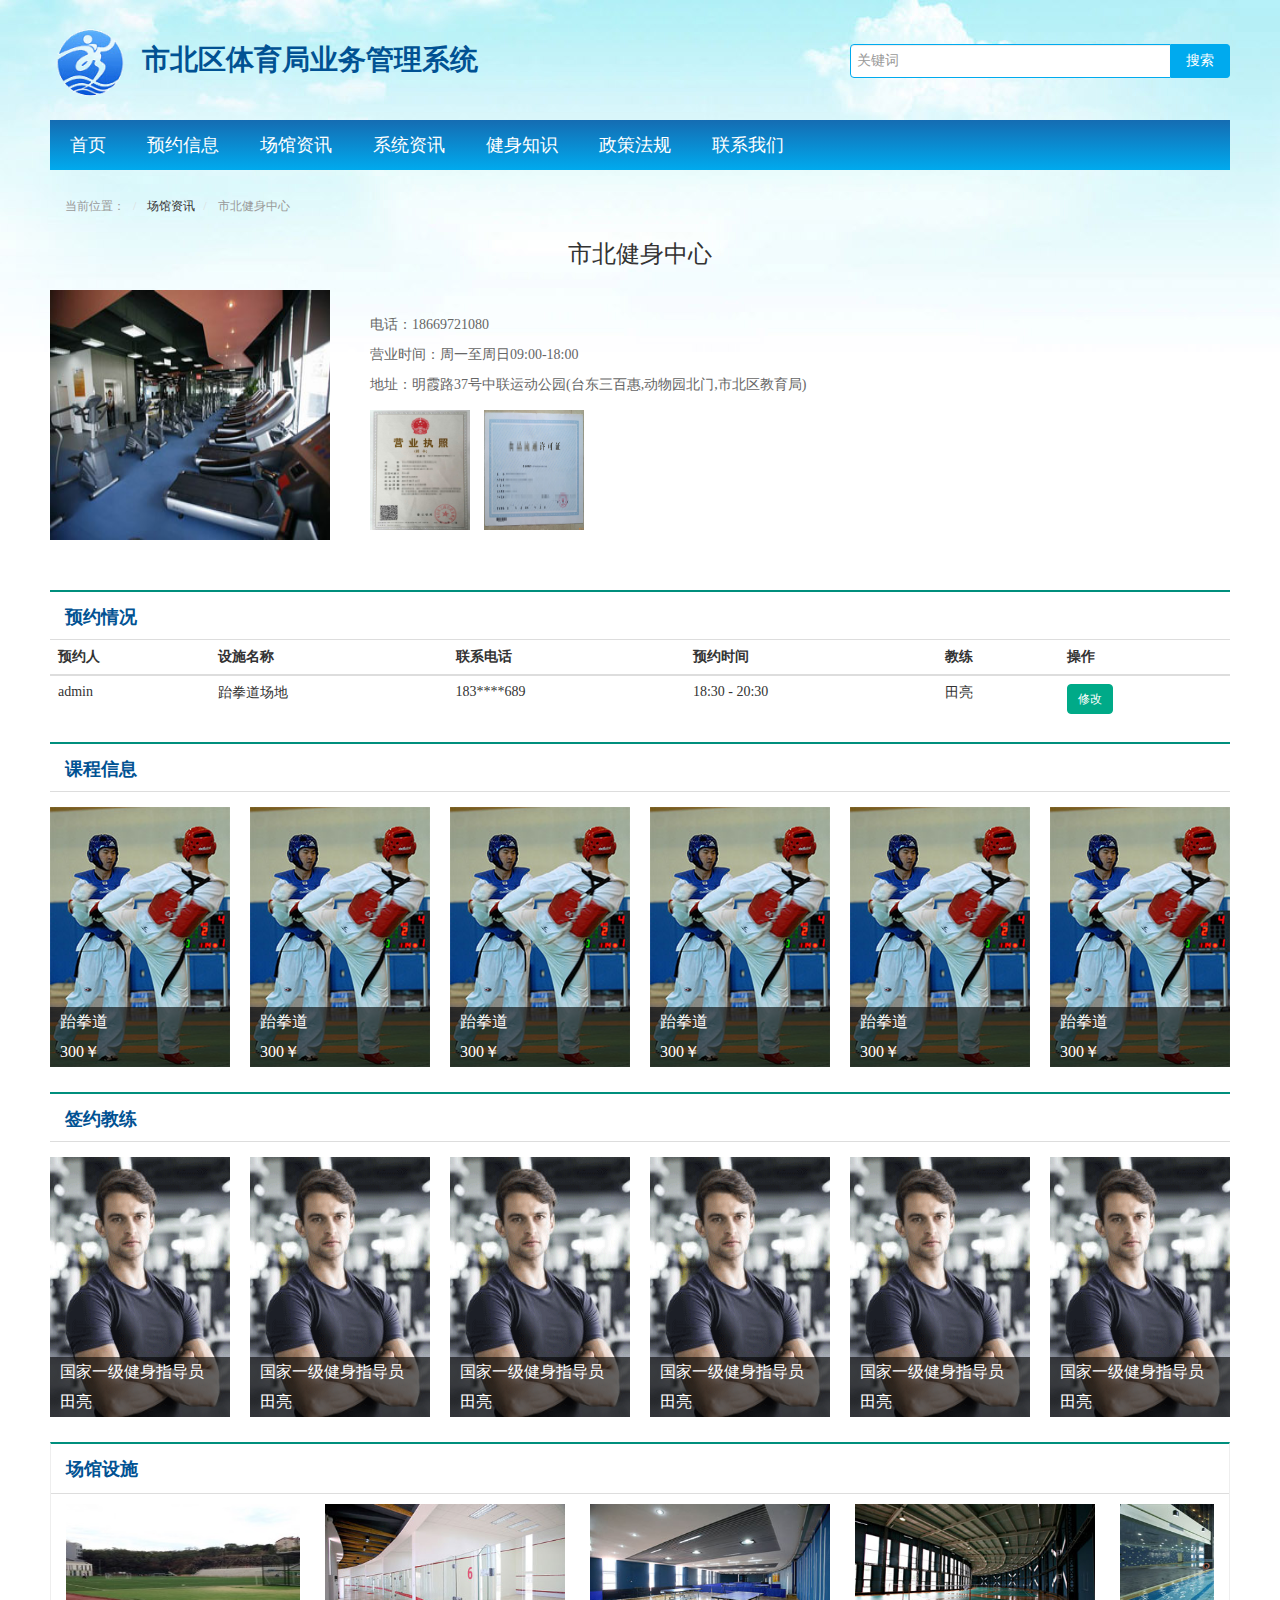
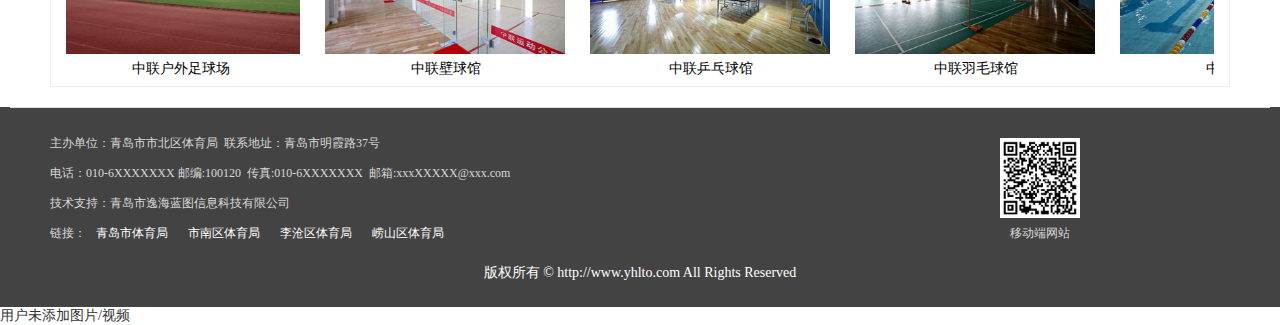
<file: venueDetails - 副本.html>
﻿<!DOCTYPE HTML>
<html>
<head>
    <!-- meta -->
    <meta http-equiv="Content-Type" content="text/html; charset=utf-8" />
    <!--为了让 IE 浏览器运行最新的渲染模式，建议将此 meta 标签加入到你页面的 head 中-->
    <meta http-equiv="X-UA-Compatible" content="IE=edge">
    <!-- 为了让浏览器运行高速模式下，建议将此 meta 标签加入到你页面的 head 中-->
    <meta name="renderer" content="webkit">
    <!--为了确保适当的绘制和触屏缩放，需要在 之中添加viewport元数据标签-->
    <meta name="viewport" content="width=device-width, initial-scale=1.0, maximum-scale=1.0, user-scalable=no"/>
    <link rel="stylesheet" href="css/pintuer.css"/>
    <link rel="stylesheet" href="css/common.css"/>
    <link rel="stylesheet" href="plugins/blueimp/css/blueimp-gallery.min.css"/>
    <!--[if lte IE 8]>
    <script src="js/html5shiv.min.js"></script>
    <script src="js/respond.min.js"></script>
    <![endif]-->
    <script src="js/jquery.min.js"></script>
    <script src="js/pintuer.js"></script>
    <script src="js/index.js"></script>
    <script src="js/slides.js"></script>
    <script src="plugins/blueimp/js/jquery.blueimp-gallery.min.js"></script>
    <title>市北区体育局业务管理系统</title>
    <style>
        .siteImg{
            margin-top:10px;
        }
        .siteImg img{
            height:120px;
            width:100px;
            margin-right:10px;
        }
    </style>
</head>
<body>
    <div class="container">
        <div class="line-big">
            <div class="xs8">
                <div class="logo-col">
                    <img src="images/logo_new.png" alt=""/>
                    <span>市北区体育局业务管理系统</span>
                </div>
            </div>
            <div class="xs4">
                <form class="search-col">
                    <div class="input-group">
                        <input type="text" class="input border-blue" name="keywords" size="30" placeholder="关键词" />
                    <span class="addbtn">
                        <button type="button" class="button bg-blue">
                            搜索</button></span>
                    </div>
                </form>
            </div>
        </div>

        <div class="navbar bg-myself bg-inverse">
            <div class="navbar-body nav-navicon">
                <ul class="nav nav-inline nav-menu nav-big">
                    <li><a href="javascript:void(0)" onclick="window.location.href='index.html'">首页</a></li>
                    <li><a href="">预约信息</a></li>
                    <li><a href="">场馆资讯</a></li>
                    <li><a href="">系统资讯</a></li>
                    <li><a href="">健身知识</a></li>
                    <li><a href="">政策法规</a></li>
                    <li><a href="">联系我们</a></li>
                </ul>
            </div>
        </div>

        <div class="line-big margin-big-top">
            <div class="xs12">
                <ul class="bread">
                    <li>当前位置：</li>
                    <li><a href="#">场馆资讯</a></li>
                    <li>市北健身中心</li>
                </ul>
            </div>
        </div>
        <div class="text-center">
            <h1>市北健身中心</h1>
        </div>
        <div class="line-big margin-big-top min-height">
            <div class="xs3">
                <div class="venue">
                    <div class="imgcol">
                        <a href="javascript:void(0)">
                            <img src="images/site/PT_ET06700850ET976.jpg">
                        </a>
                    </div>
                </div>
            </div>
            <div class="xs9">
                <div class="padding-big">
                    <div class="cont">电话：<span>18669721080</span></div>
                    <div class="cont">营业时间：<span>周一至周日09:00-18:00</span></div>
                    <div class="cont">地址：<span>明霞路37号中联运动公园(台东三百惠,动物园北门,市北区教育局)</span></div>
                    <div class="siteImg">
                        <img src="images/timg.jpg" alt=""/>
                        <img src="images/timg1.jpg" alt=""/>
                    </div>
                </div>
            </div>
        </div>

        <div class="headline col-border-top">
            <span>预约情况</span>
        </div>
        <div class="line">
            <div class="xs12">
                <div class="table-responsive-y">
                    <table class="table table-hover">
                        <thead>
                        <tr>
                            <th>预约人</th>
                            <th>设施名称</th>
                            <th>联系电话</th>
                            <th>预约时间</th>
                            <th>教练</th>
                            <th>操作</th>
                        </tr>
                        </thead>
                        <tbody>
                        <tr>
                            <td>admin</td>
                            <td>跆拳道场地</td>
                            <td>183****689</td>
                            <td>18:30 - 20:30</td>
                            <td>田亮</td>
                            <td>
                                <button class="button bg-main button-small" type="button">修改</button>
                            </td>
                        </tr>
                        </tbody>
                    </table>
                </div>
            </div>
        </div>

        <div class="headline col-border-top margin-big-top">
            <span>课程信息</span>
        </div>
        <div class="line-big margin-top">
            <div class="xs2">
                <div class="coach">
                    <div class="imgcol">
                        <img src="images/tu2.jpg" alt=""/>
                        <div class="imgtitle">
                            <div class="info">跆拳道</div>
                            <div class="info">300￥</div>
                            <div class="info">跆拳道开课了。</div>
                        </div>
                    </div>
                </div>
            </div>
            <div class="xs2">
                <div class="coach">
                    <div class="imgcol">
                        <img src="images/tu2.jpg" alt=""/>
                        <div class="imgtitle">
                            <div class="info">跆拳道</div>
                            <div class="info">300￥</div>
                            <div class="info">跆拳道开课了。</div>
                        </div>
                    </div>
                </div>
            </div>
            <div class="xs2">
                <div class="coach">
                    <div class="imgcol">
                        <img src="images/tu2.jpg" alt=""/>
                        <div class="imgtitle">
                            <div class="info">跆拳道</div>
                            <div class="info">300￥</div>
                            <div class="info">跆拳道开课了。</div>
                        </div>
                    </div>
                </div>
            </div>
            <div class="xs2">
                <div class="coach">
                    <div class="imgcol">
                        <img src="images/tu2.jpg" alt=""/>
                        <div class="imgtitle">
                            <div class="info">跆拳道</div>
                            <div class="info">300￥</div>
                            <div class="info">跆拳道开课了。</div>
                        </div>
                    </div>
                </div>
            </div>
            <div class="xs2">
                <div class="coach">
                    <div class="imgcol">
                        <img src="images/tu2.jpg" alt=""/>
                        <div class="imgtitle">
                            <div class="info">跆拳道</div>
                            <div class="info">300￥</div>
                            <div class="info">跆拳道开课了。</div>
                        </div>
                    </div>
                </div>
            </div>
            <div class="xs2">
                <div class="coach">
                    <div class="imgcol">
                        <img src="images/tu2.jpg" alt=""/>
                        <div class="imgtitle">
                            <div class="info">跆拳道</div>
                            <div class="info">300￥</div>
                            <div class="info">跆拳道开课了。</div>
                        </div>
                    </div>
                </div>
            </div>
        </div>

        <div class="headline col-border-top margin-big-top">
            <span>签约教练</span>
        </div>
        <div class="line-big margin-top">
            <div class="xs2">
                <div class="coach" onclick="window.location.href='coachInfo.html'">
                    <div class="imgcol">
                        <img src="images/coach.png" alt=""/>
                        <div class="imgtitle">
                            <div class="info">国家一级健身指导员</div>
                            <div class="info">田亮</div>
                            <div class="info">曾经就职于国内顶尖的健身俱乐部，获得过多项健身荣誉。</div>
                        </div>
                    </div>
                </div>
            </div>
            <div class="xs2">
                <div class="coach">
                    <div class="imgcol">
                        <img src="images/coach.png" alt=""/>
                        <div class="imgtitle">
                            <div class="info">国家一级健身指导员</div>
                            <div class="info">田亮</div>
                            <div class="info">曾经就职于国内顶尖的健身俱乐部，获得过多项健身荣誉。</div>
                        </div>
                    </div>
                </div>
            </div>
            <div class="xs2">
                <div class="coach">
                    <div class="imgcol">
                        <img src="images/coach.png" alt=""/>
                        <div class="imgtitle">
                            <div class="info">国家一级健身指导员</div>
                            <div class="info">田亮</div>
                            <div class="info">曾经就职于国内顶尖的健身俱乐部，获得过多项健身荣誉。</div>
                        </div>
                    </div>
                </div>
            </div>
            <div class="xs2">
                <div class="coach">
                    <div class="imgcol">
                        <img src="images/coach.png" alt=""/>
                        <div class="imgtitle">
                            <div class="info">国家一级健身指导员</div>
                            <div class="info">田亮</div>
                            <div class="info">曾经就职于国内顶尖的健身俱乐部，获得过多项健身荣誉。</div>
                        </div>
                    </div>
                </div>
            </div>
            <div class="xs2">
                <div class="coach">
                    <div class="imgcol">
                        <img src="images/coach.png" alt=""/>
                        <div class="imgtitle">
                            <div class="info">国家一级健身指导员</div>
                            <div class="info">田亮</div>
                            <div class="info">曾经就职于国内顶尖的健身俱乐部，获得过多项健身荣誉。</div>
                        </div>
                    </div>
                </div>
            </div>
            <div class="xs2">
                <div class="coach">
                    <div class="imgcol">
                        <img src="images/coach.png" alt=""/>
                        <div class="imgtitle">
                            <div class="info">国家一级健身指导员</div>
                            <div class="info">田亮</div>
                            <div class="info">曾经就职于国内顶尖的健身俱乐部，获得过多项健身荣誉。</div>
                        </div>
                    </div>
                </div>
            </div>
        </div>

        <div class="line-big margin-big-top">
            <div class="xs12">
                <div class="col col-border-top" style="height:245px;">
                    <div class="col-head">
                        <span>场馆设施</span>
                    </div>
                    <div class="col-body">
                        <div class="scroll">
                            <ul class="featureUL" style="width: 2660px;">
                                <li class="featureBox">
                                    <div class="box">
                                        <div class="imgcol">
                                            <a href="">
                                                <img src="images/site/PT_EF24322291EF595.jpg">
                                            </a>
                                        </div>
                                        <div class="imgtitle" onclick="window.location.href=''">中联户外足球场</div>
                                    </div>
                                </li>
                                <li class="featureBox">
                                    <div class="box">
                                        <div class="imgcol">
                                            <a href="">
                                                <img src="images/site/PT_ET16602840ET620.jpg">
                                            </a>
                                        </div>
                                        <div class="imgtitle" onclick="window.location.href=''">中联壁球馆</div>
                                    </div>
                                </li>
                                <li class="featureBox">
                                    <div class="box">
                                        <div class="imgcol">
                                            <a href="">
                                                <img src="images/site/PT_ET16401870ET277.jpg">
                                            </a>
                                        </div>
                                        <div class="imgtitle" onclick="window.location.href=''">中联乒乓球馆</div>
                                    </div>
                                </li>
                                <li class="featureBox">
                                    <div class="box">
                                        <div class="imgcol">
                                            <a href="">
                                                <img src="images/site/PT_ET16300870ET655.jpg">
                                            </a>
                                        </div>
                                        <div class="imgtitle" onclick="window.location.href=''">中联羽毛球馆</div>
                                    </div>
                                </li>
                                <li class="featureBox">
                                    <div class="box">
                                        <div class="imgcol">
                                            <a href="">
                                                <img src="images/site/PT_ET06902810ET132.jpg">
                                            </a>
                                        </div>
                                        <div class="imgtitle" onclick="window.location.href=''">中联游泳馆</div>
                                    </div>
                                </li>
                                <li class="featureBox">
                                    <div class="box">
                                        <div class="imgcol">
                                            <a href="">
                                                <img src="images/site/PT_ET06700850ET976.jpg">
                                            </a>
                                        </div>
                                        <div class="imgtitle" onclick="window.location.href=''">市北健身中心</div>
                                    </div>
                                </li>
                                <li class="featureBox">
                                    <div class="box">
                                        <div class="imgcol">
                                            <a href="">
                                                <img src="images/site/PT_EF17322121EE716.jpg">
                                            </a>
                                        </div>
                                        <div class="imgtitle" onclick="window.location.href=''">中联运动公园</div>
                                    </div>
                                </li>
                                <li class="featureBox">
                                    <div class="box">
                                        <div class="imgcol">
                                            <a href="">
                                                <img src="images/site/PT_EF37323181EE699.jpg">
                                            </a>
                                        </div>
                                        <div class="imgtitle" onclick="window.location.href=''">杰克台球俱乐部</div>
                                    </div>
                                </li>
                                <li class="featureBox">
                                    <div class="box">
                                        <div class="imgcol">
                                            <a href="">
                                                <img src="images/site/PT_ET28221370EX720.jpg">
                                            </a>
                                        </div>
                                        <div class="imgtitle" onclick="window.location.href=''">青岛市漫城台球俱乐部</div>
                                    </div>
                                </li>
                                <li class="featureBox">
                                    <div class="box">
                                        <div class="imgcol">
                                            <a href="">
                                                <img src="images/site/PT_EF47325121EE845.jpg">
                                            </a>
                                        </div>
                                        <div class="imgtitle" onclick="window.location.href=''">青岛市博克名流台球俱乐部</div>
                                    </div>
                                </li>
                            </ul>
                        </div>
                    </div>
                </div>
            </div>
        </div>
    </div>
    <div class="container-layout margin-big-top">
        <div class="border-top padding-big-top padding-big-bottom">
            <div class="container">
                <div class="line-big">
                    <div class="xs8">
                        <div class="wp-title_content">
                            <div style="">
                                <span>主办单位：青岛市市北区体育局&nbsp; 联系地址：青岛市明霞路37号</span>
                            </div>
                            <div style="">
                                <span>电话：010-6XXXXXXX 邮编:100120&nbsp; 传真:010-6XXXXXXX&nbsp; 邮箱:xxxXXXXX@xxx.com</span>
                            </div>
                            <div style="">
                                <span>技术支持：青岛市逸海蓝图信息科技有限公司</span>
                            </div>
                            <div class="link">
                                <span>链接：</span><a href="">青岛市体育局</a><a href="">市南区体育局</a><a href="">李沧区体育局</a><a href="">崂山区体育局</a>
                            </div>
                        </div>
                    </div>
                    <div class="xs4">
                        <div class="app">
                            <img src="images/erweima.jpg" alt=""/>
                            <span>移动端网站</span>
                        </div>
                    </div>
                </div>
            </div>
            <div class="text-center height-big" style="color:#fff;">
                版权所有 © <a href="http://www.yhlto.com">http://www.yhlto.com</a> All Rights Reserved</div>
        </div>
    </div>
    <div class="lightBoxGallery">
        <div >用户未添加图片/视频</div>
    </div>
    <script>
        $(function(){
            $(".scroll").myScroll({
                speed:40, //数值越大，速度越慢
                rowHeight:265
            });
            $('.lightBoxGallery').append("<a onclick=\"showVideo($(this))\" title='图片"+(index+1)+"' class='data-"+type+"' data-gallery='' style='float:center;' href=\""+url+"\">"
            +str+"</a>");
        })
    </script>
</body>
</html>
</file>
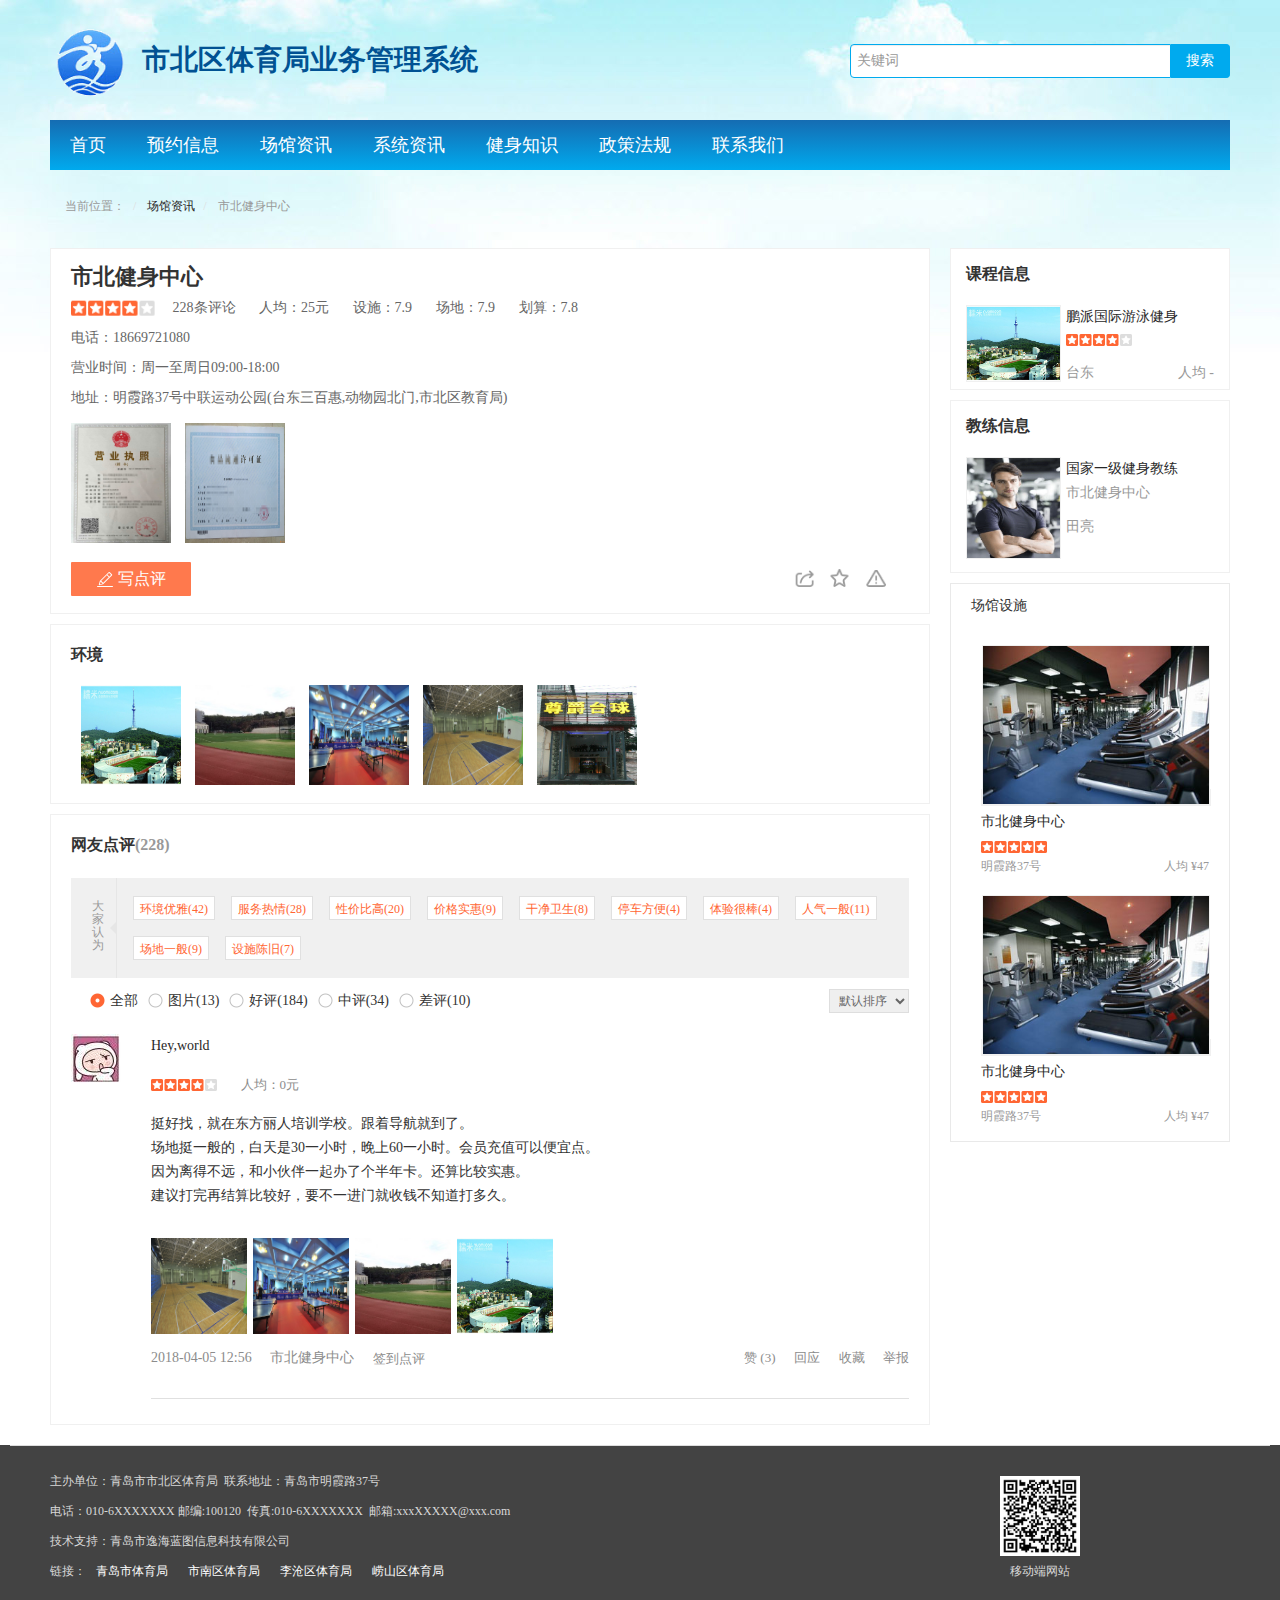
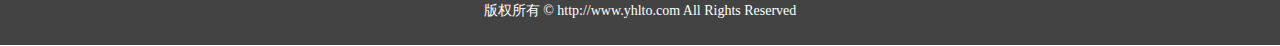
<file: venueDetails.html>
﻿<!DOCTYPE HTML>
<html>
<head>
    <!-- meta -->
    <meta http-equiv="Content-Type" content="text/html; charset=utf-8"/>
    <!--为了让 IE 浏览器运行最新的渲染模式，建议将此 meta 标签加入到你页面的 head 中-->
    <meta http-equiv="X-UA-Compatible" content="IE=edge">
    <!-- 为了让浏览器运行高速模式下，建议将此 meta 标签加入到你页面的 head 中-->
    <meta name="renderer" content="webkit">
    <!--为了确保适当的绘制和触屏缩放，需要在 之中添加viewport元数据标签-->
    <meta name="viewport" content="width=device-width, initial-scale=1.0, maximum-scale=1.0, user-scalable=no"/>
    <link rel="stylesheet" href="css/pintuer.css"/>
    <link rel="stylesheet" href="css/common.css"/>
    <link rel="stylesheet" href="css/dianping.css"/>
    <!--[if lte IE 8]>
    <script src="js/html5shiv.min.js"></script>
    <script src="js/respond.min.js"></script>
    <![endif]-->
    <script src="js/jquery.min.js"></script>
    <script src="js/pintuer.js"></script>
    <script src="js/index.js"></script>
    <script src="js/slides.js"></script>
    <title>市北区体育局业务管理系统</title>
    <style>
        .siteImg {
            margin: 10px 0 20px;
        }

        .siteImg img {
            height: 120px;
            width: 100px;
            margin-right: 10px;
        }
    </style>
</head>
<body>
<div class="container">
    <div class="line-big">
        <div class="xs8">
            <div class="logo-col">
                <img src="images/logo_new.png" alt=""/>
                <span>市北区体育局业务管理系统</span>
            </div>
        </div>
        <div class="xs4">
            <form class="search-col">
                <div class="input-group">
                    <input type="text" class="input border-blue" name="keywords" size="30" placeholder="关键词"/>
                    <span class="addbtn">
                        <button type="button" class="button bg-blue">
                            搜索
                        </button></span>
                </div>
            </form>
        </div>
    </div>

    <div class="navbar bg-myself bg-inverse">
        <div class="navbar-body nav-navicon">
            <ul class="nav nav-inline nav-menu nav-big">
                <li><a href="javascript:void(0)" onclick="window.location.href='index.html'">首页</a></li>
                <li><a href="">预约信息</a></li>
                <li><a href="">场馆资讯</a></li>
                <li><a href="">系统资讯</a></li>
                <li><a href="">健身知识</a></li>
                <li><a href="">政策法规</a></li>
                <li><a href="">联系我们</a></li>
            </ul>
        </div>
    </div>

    <div class="line-big margin-big-top">
        <div class="xs12">
            <ul class="bread">
                <li>当前位置：</li>
                <li><a href="#">场馆资讯</a></li>
                <li>市北健身中心</li>
            </ul>
        </div>
    </div>
    <div class="line-big margin-top min-height">
        <div class="xs9">
            <div class="basic-info">
                <div class="shop-name">市北健身中心</div>
                <div class="brief-info">
                    <span title="四星商户" class="mid-rank-stars mid-str40"></span>
                    <span id="reviewCount" class="item">228条评论</span>
                    <span id="avgPriceTitle" class="item">人均：25元</span>
                        <span id="comment_score">
                            <span class="item">设施：7.9</span>
                            <span class="item">场地：7.9</span>
                            <span class="item">划算：7.8</span>
                        </span>
                </div>
                <div class="cont">电话：<span>18669721080</span></div>
                <div class="cont">营业时间：<span>周一至周日09:00-18:00</span></div>
                <div class="cont">地址：<span>明霞路37号中联运动公园(台东三百惠,动物园北门,市北区教育局)</span></div>
                <div class="siteImg">
                    <img src="images/timg.jpg" alt=""/>
                    <img src="images/timg1.jpg" alt=""/>
                </div>
                <div class="action">
                    <a class="write left-action" href="" target="_blank" rel="nofollow" data-click-name="写点评">
                        <i class="icon"></i>
                        <span id="dpReviewBtn">写点评</span>
                    </a>
                        <span class="right-action">
                            <a class="share J-weixin" rel="nofollow" title="微信分享" data-click-name="微信分享">
                                <i class="icon"></i>
                            </a>
                            <a id="fav" class="favorite J-favorite" rel="nofollow" title="收藏" data-click-name="收藏">
                                <i class="icon"></i>
                            </a>
                            <a class="report" title="报错" href="" rel="nofollow" target="_blank" data-click-name="报错">
                                <i class="icon"></i>
                            </a>
                            <a class="action-more J-action-more">
                                <i class="icon"></i>
                            </a>
                        </span>
                </div>
            </div>
            <div id="shoptabs-wrapper">
                <div id="shop-tabs" class="mod">
                    <h2 class="mod-title single">
                        <a class="item J_item" data-click-name="环境" data-click-title="商户信息tab">环境</a>
                    </h2>
                    <div class="shop-tab-photos clearfix J-panel">
                        <div class="container clearfix">
                            <a class="item"><img src="images/site/PT_EF17322121EE716.jpg"></a>
                            <a class="item"><img src="images/site/PT_EF24322291EF595.jpg"></a>
                            <a class="item"><img src="images/site/PT_ET28621310EF562.jpg"></a>
                            <a class="item"><img src="images/site/PT_ET28421370EF714.jpg"></a>
                            <a class="item"><img src="images/site/PT_EF37424121EE460.jpg"></a>
                        </div>
                    </div>
                </div>
            </div>
            <div id="comment" class="mod comment">
                <h2 class="mod-title J-tab" id="defaultcomment-wrapper" style="border-bottom: none;">
                    <a class="item all-review" data-type="all" href="">网友点评<span class="sub-title">(228)</span></a>
                </h2>

                <div id="summaryfilter-wrapper">
                    <div class="comment-condition J-comment-condition Fix">
                        <div class="hd"><span>大家认为</span> <i class="arrow-left"></i></div>
                        <div class="content1">
                                <span class="good J-summary">
                                    <a date-type="环境优雅" data-click-name="筛选标签0" data-click-title="评论筛选标签">环境优雅(42)</a>
                                </span>
                                <span class="good J-summary">
                                    <a date-type="服务热情" data-click-name="筛选标签1" data-click-title="评论筛选标签">服务热情(28)</a>
                                </span>
                                <span class="good J-summary">
                                    <a date-type="性价比高" data-click-name="筛选标签2" data-click-title="评论筛选标签">性价比高(20)</a>
                                </span>
                                <span class="good J-summary">
                                    <a date-type="价格实惠" data-click-name="筛选标签3" data-click-title="评论筛选标签">价格实惠(9)</a>
                                </span>
                                <span class="good J-summary">
                                    <a date-type="干净卫生" data-click-name="筛选标签4" data-click-title="评论筛选标签">干净卫生(8)</a>
                                </span>
                                <span class="good J-summary">
                                    <a date-type="停车方便" data-click-name="筛选标签5" data-click-title="评论筛选标签">停车方便(4)</a>
                                </span>
                                <span class="good J-summary">
                                    <a date-type="体验很棒" data-click-name="筛选标签6" data-click-title="评论筛选标签">体验很棒(4)</a>
                                </span>
                                <span class="bad J-summary">
                                    <a date-type="人气一般" data-click-name="筛选标签7" data-click-title="评论筛选标签">人气一般(11)</a>
                                </span>
                                <span class="bad J-summary">
                                    <a date-type="场地一般" data-click-name="筛选标签8" data-click-title="评论筛选标签">场地一般(9)</a>
                                </span>
                                <span class="bad J-summary">
                                    <a date-type="设施陈旧" data-click-name="筛选标签9" data-click-title="评论筛选标签">设施陈旧(7)</a>
                                </span>
                        </div>
                    </div>
                    <div class="comment-filter-box clearfix J-filter">
                        <label class="filter-item J-filter-all">
                            <a class="checkbox checked" data-value="all" data-click-name="全部"
                               data-click-title="评论筛选种类"></a>全部</label> <!---->
                        <label class="filter-item J-filter-pic">
                            <a class="checkbox" data-value="pic" data-click-name="图片"
                               data-click-title="评论筛选种类"></a>图片<span class="count">(13)</span></label>
                        <label class="filter-item J-filter-good">
                            <a class="checkbox" data-value="good" data-click-name="好评"
                               data-click-title="评论筛选种类"></a>好评<span class="count">(184)</span></label>
                        <label class="filter-item J-filter-common">
                            <a class="checkbox" data-value="common" data-click-name="中评" data-click-title="评论筛选种类"></a>中评<span
                                class="count">(34)</span></label>
                        <label class="filter-item J-filter-bad">
                            <a class="checkbox" data-value="bad" data-click-name="差评"
                               data-click-title="评论筛选种类"></a>差评<span class="count">(10)</span></label>

                        <div class="comment-filter-sort-box">
                            <select name="sort" id="">
                                <option value="默认排序">默认排序</option>
                                <option value="最新点评">最新点评</option>
                            </select>
                        </div>
                    </div>
                </div>
                <ul class="comment-list J-list">
                    <li class="comment-item" id="rev_409710981" data-id="409710981" xmlns="http://www.w3.org/1999/html">
                        <a class="avatar J-avatar" target="_blank" rel="nofollow" href="">
                            <img alt="Hey,world" src="images/user.jpg">
                        </a>

                        <p class="user-info">
                            <a class="name" target="_blank">Hey,world</a>
                            <span class="user-rank-rst urr-rank45" title="贡献值1000-1999"></span><i
                                class="icon-vdper"></i>
                        </p>

                        <div class="content1">
                            <p class="shop-info">
                                <span class="sml-rank-stars sml-str40"></span>
                                <span class="average">人均：0元</span>
                            </p>

                            <p class="desc">挺好找，就在东方丽人培训学校。跟着导航就到了。<br>场地挺一般的，白天是30一小时，晚上60一小时。会员充值可以便宜点。
                                <br>因为离得不远，和小伙伴一起办了个半年卡。还算比较实惠。<br>建议打完再结算比较好，要不一进门就收钱不知道打多久。
                            </p>
                            <dl class="recommend-info clearfix"></dl>
                            <div class="photos">
                                <div>
                                    <a class="item J-photo" target="_blank">
                                        <img src="images/site/PT_ET28421370EF714.jpg">
                                    </a>
                                    <a class="item J-photo">
                                        <img src="images/site/PT_ET28621310EF562.jpg">
                                    </a>
                                    <a class="item J-photo">
                                        <img src="images/site/PT_EF24322291EF595.jpg">
                                    </a>
                                    <a class="item J-photo">
                                        <img src="images/site/PT_EF17322121EE716.jpg">
                                    </a>
                                </div>
                            </div>
                            <div class="misc-info" id="review_409710981_action">
                                <div class="actions">
                                    <a class="item J-praise "> <i class="icon i-praise"></i> 赞 (3) </a>
                                    <a class="item" target="_blank">回应 </a>
                                    <a class="item J-favorite">收藏</a>
                                    <a class="item J-report">举报</a>
                                </div>
                                <span class="time">2018-04-05 12:56</span>
                                <span class="shop">市北健身中心</span>
                                <span class="item">签到点评</span>
                            </div>
                        </div>
                    </li>
                </ul>
            </div>
        </div>
        <div class="xs3">
            <div class="aside">
                <div class="J_mkt-group-2"></div>
                <div class="J_midas-4">
                    <div class="midas-wrap midas-wrap-shop">
                        <div class="title clearfix"><h4>课程信息</h4></div>
                        <div class="J_con">
                            <div class="item">
                                <div class="mn-lr">
                                    <a class="img-shop" href="" alt="鹏派国际游泳健身">
                                        <img src="images/site/PT_EF17322121EE716.jpg" alt=""/>
                                    </a>

                                    <p class="tit">
                                        <a href="" target="_blank">鹏派国际游泳健身</a>
                                    </p>

                                    <p class="star"><span class="sml-rank-stars sml-str40"></span></p>

                                    <p class="info"><span class="fr">人均 -</span><span class="region">台东</span></p>
                                </div>
                            </div>
                        </div>
                    </div>
                </div>
                <div class="J_midas-4 margin-top">
                    <div class="midas-wrap midas-wrap-shop">
                        <div class="title clearfix"><h4>教练信息</h4></div>
                        <div class="J_con">
                            <div class="item">
                                <div class="mn-lr" style="height:100px;">
                                    <a class="img-shop1 img-shop" href="" alt="">
                                        <img src="images/coach.png" alt=""/>
                                    </a>

                                    <p class="tit">
                                        <a href="" target="_blank">国家一级健身教练</a>
                                    </p>

                                    <p class="info"><span>市北健身中心</span></p>

                                    <p class="info"><span class="region">田亮</span></p>
                                </div>
                            </div>
                        </div>
                    </div>
                </div>
                <div class="J_midas-3 margin-top">
                    <div class="midas-wrap midas-wrap-search">
                        <div class="title clearfix">
                            <h4>场馆设施</h4>
                        </div>
                        <div class="J_con">
                            <div class="item ">
                                <ul class="mn">
                                    <li class="shop">
                                        <a href="" target="_blank" class="img-shop">
                                            <img src="images/site/PT_ET06700850ET976.jpg" alt="">
                                        </a>
                                    </li>
                                    <li class="tit">
                                        <a href="" target="_blank">市北健身中心</a>
                                    </li>
                                    <li class="star">
                                        <span class="sml-rank-stars sml-str50"></span>
                                    </li>
                                    <li class="text  Fix">
                                        <span class="ave fr">人均 ¥47</span>
                                        <span class="region">明霞路37号</span>
                                    </li>
                                </ul>
                            </div>
                            <div class="item ">
                                <ul class="mn">
                                    <li class="shop">
                                        <a href="" target="_blank" class="img-shop">
                                            <img src="images/site/PT_ET06700850ET976.jpg" alt="">
                                        </a>
                                    </li>
                                    <li class="tit">
                                        <a href="" target="_blank">市北健身中心</a>
                                    </li>
                                    <li class="star">
                                        <span class="sml-rank-stars sml-str50"></span>
                                    </li>
                                    <li class="text  Fix">
                                        <span class="ave fr">人均 ¥47</span>
                                        <span class="region">明霞路37号</span>
                                    </li>
                                </ul>
                            </div>
                        </div>
                    </div>
                </div>
            </div>
        </div>
    </div>
</div>
<div class="container-layout margin-big-top">
    <div class="border-top padding-big-top padding-big-bottom">
        <div class="container">
            <div class="line-big">
                <div class="xs8">
                    <div class="wp-title_content">
                        <div style="">
                            <span>主办单位：青岛市市北区体育局&nbsp; 联系地址：青岛市明霞路37号</span>
                        </div>
                        <div style="">
                            <span>电话：010-6XXXXXXX 邮编:100120&nbsp; 传真:010-6XXXXXXX&nbsp; 邮箱:xxxXXXXX@xxx.com</span>
                        </div>
                        <div style="">
                            <span>技术支持：青岛市逸海蓝图信息科技有限公司</span>
                        </div>
                        <div class="link">
                            <span>链接：</span><a href="">青岛市体育局</a><a href="">市南区体育局</a><a href="">李沧区体育局</a><a href="">崂山区体育局</a>
                        </div>
                    </div>
                </div>
                <div class="xs4">
                    <div class="app">
                        <img src="images/erweima.jpg" alt=""/>
                        <span>移动端网站</span>
                    </div>
                </div>
            </div>
        </div>
        <div class="text-center height-big" style="color:#fff;">
            版权所有 © <a href="http://www.yhlto.com">http://www.yhlto.com</a> All Rights Reserved
        </div>
    </div>
</div>
</body>
</html>
</file>
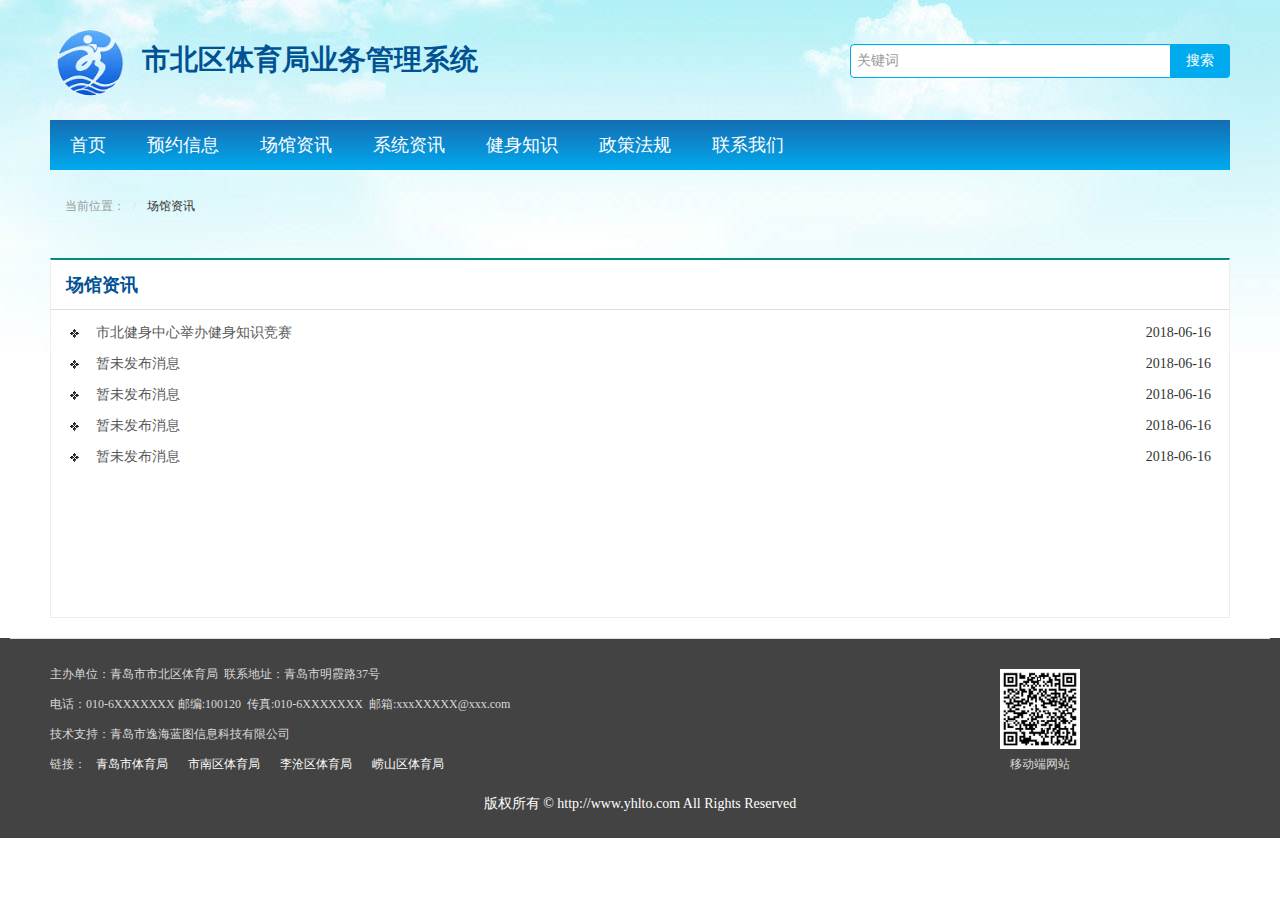
<file: venueInfo.html>
<!DOCTYPE HTML>
<html>
<head>
    <!-- meta -->
    <meta http-equiv="Content-Type" content="text/html; charset=utf-8" />
    <!--为了让 IE 浏览器运行最新的渲染模式，建议将此 meta 标签加入到你页面的 head 中-->
    <meta http-equiv="X-UA-Compatible" content="IE=edge">
    <!-- 为了让浏览器运行高速模式下，建议将此 meta 标签加入到你页面的 head 中-->
    <meta name="renderer" content="webkit">
    <!--为了确保适当的绘制和触屏缩放，需要在 之中添加viewport元数据标签-->
    <meta name="viewport" content="width=device-width, initial-scale=1.0, maximum-scale=1.0, user-scalable=no"/>
    <link rel="stylesheet" href="css/pintuer.css"/>
    <link rel="stylesheet" href="css/common.css"/>
    <!--[if lte IE 8]>
    <script src="js/html5shiv.min.js"></script>
    <script src="js/respond.min.js"></script>
    <![endif]-->
    <script src="js/jquery.min.js"></script>
    <script src="js/pintuer.js"></script>
    <script src="js/index.js"></script>
    <script src="js/slides.js"></script>
    <title>场馆资讯</title>
</head>
<body>
<div class="container">
    <div class="line-big">
        <div class="xs8">
            <div class="logo-col">
                <img src="images/logo_new.png" alt=""/>
                <span>市北区体育局业务管理系统</span>
            </div>
        </div>
        <div class="xs4">
            <form class="search-col">
                <div class="input-group">
                    <input type="text" class="input border-blue" name="keywords" size="30" placeholder="关键词" />
                    <span class="addbtn">
                        <button type="button" class="button bg-blue">
                            搜索</button></span>
                </div>
            </form>
        </div>
    </div>

    <div class="navbar bg-myself bg-inverse">
        <div class="navbar-body nav-navicon">
            <ul class="nav nav-inline nav-menu nav-big">
                <li><a href="javascript:void(0)" onclick="window.location.href='index.html'">首页</a></li>
                <li><a href="">预约信息</a></li>
                <li><a href="">场馆资讯</a></li>
                <li><a href="">系统资讯</a></li>
                <li><a href="">健身知识</a></li>
                <li><a href="">政策法规</a></li>
                <li><a href="">联系我们</a></li>
            </ul>
        </div>
    </div>

    <div class="line-big margin-big-top">
        <div class="xs12">
            <ul class="bread">
                <li>当前位置：</li>
                <li><a href="#">场馆资讯</a></li>
            </ul>
        </div>
    </div>

    <div class="line-big margin-big-top">
        <div class="xs12">
            <div class="col col-border-top">
                <div class="col-head">
                    <span>场馆资讯</span>
                </div>
                <div class="col-body">
                    <ul>
                        <li>
                            <p class="link title">
                                <a class="articleid" href="javascript:void(0)" onclick="window.location.href='venueInfoDetails.html'">市北健身中心举办健身知识竞赛</a>
                            </p>
                            <p class="time"><span class="wp-new-ar-pro-time">2018-06-16</span></p>
                        </li>
                        <li>
                            <p class="link title">
                                <a class="articleid" href="">暂未发布消息</a>
                            </p>
                            <p class="time"><span class="wp-new-ar-pro-time">2018-06-16</span></p>
                        </li>
                        <li>
                            <p class="link title">
                                <a class="articleid" href="">暂未发布消息</a>
                            </p>
                            <p class="time"><span class="wp-new-ar-pro-time">2018-06-16</span></p>
                        </li>
                        <li>
                            <p class="link title">
                                <a class="articleid" href="">暂未发布消息</a>
                            </p>
                            <p class="time"><span class="wp-new-ar-pro-time">2018-06-16</span></p>
                        </li>
                        <li>
                            <p class="link title">
                                <a class="articleid" href="">暂未发布消息</a>
                            </p>
                            <p class="time"><span class="wp-new-ar-pro-time">2018-06-16</span></p>
                        </li>
                    </ul>
                </div>
            </div>
        </div>
    </div>

</div>
<div class="container-layout margin-big-top">
    <div class="border-top padding-big-top padding-big-bottom">
        <div class="container">
            <div class="line-big">
                <div class="xs8">
                    <div class="wp-title_content">
                        <div style="">
                            <span>主办单位：青岛市市北区体育局&nbsp; 联系地址：青岛市明霞路37号</span>
                        </div>
                        <div style="">
                            <span>电话：010-6XXXXXXX 邮编:100120&nbsp; 传真:010-6XXXXXXX&nbsp; 邮箱:xxxXXXXX@xxx.com</span>
                        </div>
                        <div style="">
                            <span>技术支持：青岛市逸海蓝图信息科技有限公司</span>
                        </div>
                        <div class="link">
                            <span>链接：</span><a href="">青岛市体育局</a><a href="">市南区体育局</a><a href="">李沧区体育局</a><a href="">崂山区体育局</a>
                        </div>
                    </div>
                </div>
                <div class="xs4">
                    <div class="app">
                        <img src="images/erweima.jpg" alt=""/>
                        <span>移动端网站</span>
                    </div>
                </div>
            </div>
        </div>
        <div class="text-center height-big" style="color:#fff;">
            版权所有 © <a href="http://www.yhlto.com">http://www.yhlto.com</a> All Rights Reserved</div>
    </div>
</div>
<script>
    $(function(){
        $(".scroll").myScroll({
            speed:40, //数值越大，速度越慢
            rowHeight:265
        });
    })
</script>
</body>
</html>
</file>
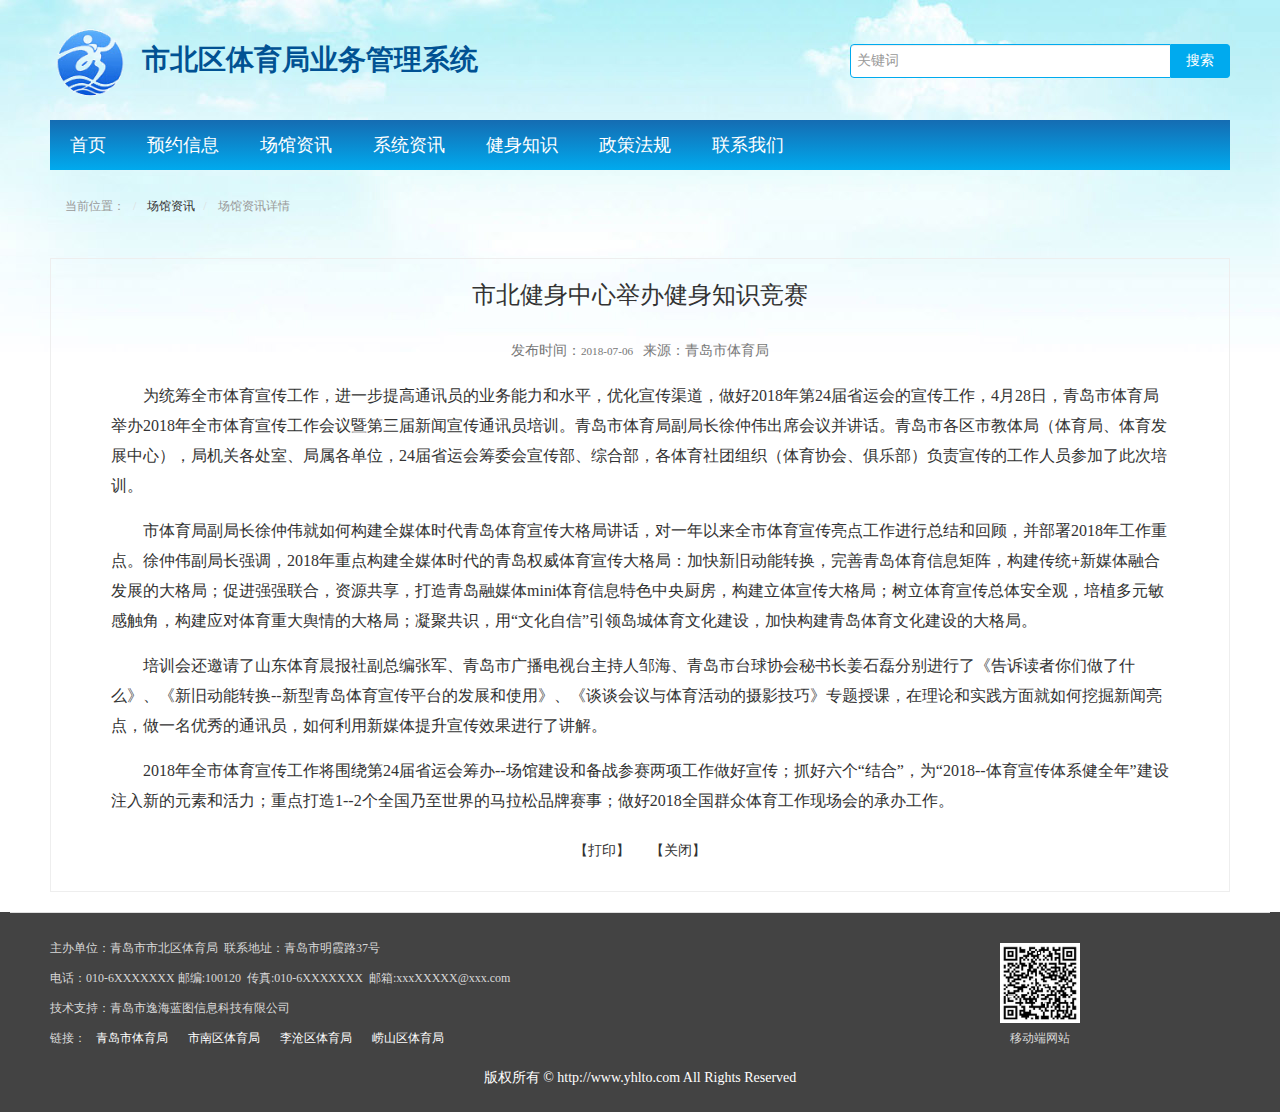
<file: venueInfoDetails.html>
<!DOCTYPE HTML>
<html>
<head>
    <!-- meta -->
    <meta http-equiv="Content-Type" content="text/html; charset=utf-8" />
    <!--为了让 IE 浏览器运行最新的渲染模式，建议将此 meta 标签加入到你页面的 head 中-->
    <meta http-equiv="X-UA-Compatible" content="IE=edge">
    <!-- 为了让浏览器运行高速模式下，建议将此 meta 标签加入到你页面的 head 中-->
    <meta name="renderer" content="webkit">
    <!--为了确保适当的绘制和触屏缩放，需要在 之中添加viewport元数据标签-->
    <meta name="viewport" content="width=device-width, initial-scale=1.0, maximum-scale=1.0, user-scalable=no"/>
    <link rel="stylesheet" href="css/pintuer.css"/>
    <link rel="stylesheet" href="css/common.css"/>
    <!--[if lte IE 8]>
    <script src="js/html5shiv.min.js"></script>
    <script src="js/respond.min.js"></script>
    <![endif]-->
    <script src="js/jquery.min.js"></script>
    <script src="js/pintuer.js"></script>
    <script src="js/index.js"></script>
    <script src="js/slides.js"></script>
    <title>信息详情</title>
</head>
<body>
<div class="container">
    <div class="line-big">
        <div class="xs8">
            <div class="logo-col">
                <img src="images/logo_new.png" alt=""/>
                <span>市北区体育局业务管理系统</span>
            </div>
        </div>
        <div class="xs4">
            <form class="search-col">
                <div class="input-group">
                    <input type="text" class="input border-blue" name="keywords" size="30" placeholder="关键词" />
                    <span class="addbtn">
                        <button type="button" class="button bg-blue">
                            搜索</button></span>
                </div>
            </form>
        </div>
    </div>

    <div class="navbar bg-myself bg-inverse">
        <div class="navbar-body nav-navicon">
            <ul class="nav nav-inline nav-menu nav-big">
                <li><a href="javascript:void(0)" onclick="window.location.href='index.html'">首页</a></li>
                <li><a href="">预约信息</a></li>
                <li><a href="">场馆资讯</a></li>
                <li><a href="">系统资讯</a></li>
                <li><a href="">健身知识</a></li>
                <li><a href="">政策法规</a></li>
                <li><a href="">联系我们</a></li>
            </ul>
        </div>
    </div>

    <div class="line-big margin-big-top">
        <div class="xs12">
            <ul class="bread">
                <li>当前位置：</li>
                <li><a href="#">场馆资讯</a></li>
                <li>场馆资讯详情</li>
            </ul>
        </div>
    </div>

    <div class="line-big margin-big-top">
        <div class="xs12">
            <!--startprint-->
            <div class="content">
                <h1 class="text-center margin-bottom">市北健身中心举办健身知识竞赛</h1>
                <div class="text-center pub-info">发布时间：<small>2018-07-06</small>来源：<span>青岛市体育局</span></div>
                <p class="text-indent">为统筹全市体育宣传工作，进一步提高通讯员的业务能力和水平，优化宣传渠道，做好2018年第24届省运会的宣传工作，4月28日，青岛市体育局举办2018年全市体育宣传工作会议暨第三届新闻宣传通讯员培训。青岛市体育局副局长徐仲伟出席会议并讲话。青岛市各区市教体局（体育局、体育发展中心），局机关各处室、局属各单位，24届省运会筹委会宣传部、综合部，各体育社团组织（体育协会、俱乐部）负责宣传的工作人员参加了此次培训。</p>
                <p class="text-indent">市体育局副局长徐仲伟就如何构建全媒体时代青岛体育宣传大格局讲话，对一年以来全市体育宣传亮点工作进行总结和回顾，并部署2018年工作重点。徐仲伟副局长强调，2018年重点构建全媒体时代的青岛权威体育宣传大格局：加快新旧动能转换，完善青岛体育信息矩阵，构建传统+新媒体融合发展的大格局；促进强强联合，资源共享，打造青岛融媒体mini体育信息特色中央厨房，构建立体宣传大格局；树立体育宣传总体安全观，培植多元敏感触角，构建应对体育重大舆情的大格局；凝聚共识，用“文化自信”引领岛城体育文化建设，加快构建青岛体育文化建设的大格局。</p>
                <p class="text-indent">培训会还邀请了山东体育晨报社副总编张军、青岛市广播电视台主持人邹海、青岛市台球协会秘书长姜石磊分别进行了《告诉读者你们做了什么》、《新旧动能转换--新型青岛体育宣传平台的发展和使用》、《谈谈会议与体育活动的摄影技巧》专题授课，在理论和实践方面就如何挖掘新闻亮点，做一名优秀的通讯员，如何利用新媒体提升宣传效果进行了讲解。</p>
                <p class="text-indent">2018年全市体育宣传工作将围绕第24届省运会筹办--场馆建设和备战参赛两项工作做好宣传；抓好六个“结合”，为“2018--体育宣传体系健全年”建设注入新的元素和活力；重点打造1--2个全国乃至世界的马拉松品牌赛事；做好2018全国群众体育工作现场会的承办工作。</p>
                <div class="text-center print-info"><a href="javascript:void(0)" id="print">【打印】</a><a href="">【关闭】</a></div>
            </div>
            <!--endprint-->
        </div>
    </div>

</div>
<div class="container-layout margin-big-top">
    <div class="border-top padding-big-top padding-big-bottom">
        <div class="container">
            <div class="line-big">
                <div class="xs8">
                    <div class="wp-title_content">
                        <div style="">
                            <span>主办单位：青岛市市北区体育局&nbsp; 联系地址：青岛市明霞路37号</span>
                        </div>
                        <div style="">
                            <span>电话：010-6XXXXXXX 邮编:100120&nbsp; 传真:010-6XXXXXXX&nbsp; 邮箱:xxxXXXXX@xxx.com</span>
                        </div>
                        <div style="">
                            <span>技术支持：青岛市逸海蓝图信息科技有限公司</span>
                        </div>
                        <div class="link">
                            <span>链接：</span><a href="">青岛市体育局</a><a href="">市南区体育局</a><a href="">李沧区体育局</a><a href="">崂山区体育局</a>
                        </div>
                    </div>
                </div>
                <div class="xs4">
                    <div class="app">
                        <img src="images/erweima.jpg" alt=""/>
                        <span>移动端网站</span>
                    </div>
                </div>
            </div>
        </div>
        <div class="text-center height-big" style="color:#fff;">
            版权所有 © <a href="http://www.yhlto.com">http://www.yhlto.com</a> All Rights Reserved</div>
    </div>
</div>
<script>
    $(function(){
       $("#print").click(function(){
           $(this).parent(".print-info").hide();
           bdhtml=window.document.body.innerHTML;
           sprnstr="<!--startprint-->"; //开始打印标识字符串有17个字符
           eprnstr="<!--endprint-->"; //结束打印标识字符串
           prnhtml=bdhtml.substr(bdhtml.indexOf(sprnstr)+17); //从开始打印标识之后的内容
           prnhtml=prnhtml.substring(0,prnhtml.indexOf(eprnstr)); //截取开始标识和结束标识之间的内容
           window.document.body.innerHTML=prnhtml; //把需要打印的指定内容赋给body.innerHTML
           window.print(); //调用浏览器的打印功能打印指定区域
           window.document.body.innerHTML=bdhtml;//重新给页面内容赋值；
       })
    })
</script>
</body>
</html>
</file>
<file: css/pintuer.css>
html{margin:0;padding:0;border:0;-webkit-text-size-adjust:100%;-ms-text-size-adjust:100%;-webkit-tap-highlight-color:rgba(0,0,0,0)}body,div,span,object,iframe,h1,h2,h3,h4,h5,h6,p,blockquote,pre,a,abbr,acronym,address,code,del,dfn,em,q,dl,dt,dd,ol,ul,li,fieldset,form,legend,caption,tbody,tfoot,thead,article,aside,dialog,figure,footer,header,hgroup,nav,section{margin:0;padding:0;border:0;font-size:14px;font:inherit;vertical-align:baseline}article,aside,details,figcaption,figure,dialog,footer,header,hgroup,menu,nav,section{display:block}body{font-size:14px;color:#333;background:#fff;font-family:"Microsoft YaHei","simsun","Helvetica Neue",Arial,Helvetica,sans-serif}img{border:0;vertical-align:bottom}::-webkit-input-placeholder{color:#999}:-moz-placeholder{color:#999}::-moz-placeholder{color:#999}:-ms-input-placeholder{color:#ccc}*{-webkit-box-sizing:border-box;-moz-box-sizing:border-box;box-sizing:border-box}*:before,*:after{-webkit-box-sizing:border-box;-moz-box-sizing:border-box;box-sizing:border-box}button::-moz-focus-inner,input::-moz-focus-inner{padding:0;border:0}textarea{overflow:auto}input:focus,textarea:focus,button:focus,select:focus{outline:0}input::-ms-clear{display:none}article,aside,details,figcaption,figure,footer,header,hgroup,main,nav,section,summary{display:block}audio,canvas,progress,video{display:inline-block;vertical-align:baseline}audio:not([controls]){display:none;height:0}[hidden],template{display:none}a{background:transparent}a:active,a:hover{outline:0}a:focus{outline:thin dotted;outline:5px auto -webkit-focus-ring-color;outline-offset:-2px}abbr[title]{border-bottom:1px dotted}b,strong{font-weight:bold}dfn{font-style:italic}mark{color:#000;background:#ff0}small{font-size:80%}sub,sup{position:relative;font-size:75%;line-height:0;vertical-align:baseline}sup{top:-.5em}sub{bottom:-.25em}svg:not(:root){overflow:hidden}figure{margin:1em 40px}hr{height:0;-moz-box-sizing:content-box;box-sizing:content-box}pre{overflow:auto}code,kbd,pre,samp{font-family:monospace,monospace;font-size:1em}button,input,optgroup,select,textarea{margin:0;font:inherit}button{overflow:visible}button,select{text-transform:none}button,html input[type="button"],input[type="reset"],input[type="submit"]{-webkit-appearance:button;cursor:pointer}button[disabled],html input[disabled]{cursor:default}button::-moz-focus-inner,input::-moz-focus-inner{padding:0;border:0}input{line-height:normal}input[type="checkbox"],input[type="radio"]{box-sizing:border-box;padding:0}input[type="number"]::-webkit-inner-spin-button,input[type="number"]::-webkit-outer-spin-button{height:auto}input[type="search"]{-webkit-box-sizing:content-box;-moz-box-sizing:content-box;box-sizing:content-box;-webkit-appearance:textfield}input[type="search"]::-webkit-search-cancel-button,input[type="search"]::-webkit-search-decoration{-webkit-appearance:none}fieldset{padding:.35em .625em .75em;margin:0 2px;border:1px solid #c0c0c0}legend{padding:0;border:0}optgroup{font-weight:bold}table{border-spacing:0;border-collapse:collapse}td,th{padding:0}.button{border:solid 1px #ddd;background:transparent;border-radius:4px;font-size:14px;padding:6px 15px;margin:0;display:inline-block;line-height:20px;transition:all 1s cubic-bezier(0.175,0.885,0.32,1) 0s}.button[disabled]{pointer-events:none;cursor:not-allowed;webkit-box-shadow:none;box-shadow:none;filter:alpha(opacity=50);opacity:.5}.button:active{background-image:none;outline:0;transition:all .3s cubic-bezier(0.175,0.885,0.32,1) 0s}.button:hover{transition:all .3s cubic-bezier(0.175,0.885,0.32,1) 0s}.button-block{display:block;width:100%}.button-large{padding:15px 20px;font-size:24px;line-height:24px}.button-big{padding:10px 15px;font-size:18px;line-height:22px}.button-small{padding:5px 10px;font-size:12px;font-weight:normal;line-height:18px}.button-little{padding:3px 5px;font-size:12px;font-weight:normal;line-height:16px}.button.bg-main,.button.bg-sub,.button.bg-dot,.button.bg-black,.button.bg-gray,.button.bg-red,.button.bg-yellow,.button.bg-blue,.button.bg-green{color:#fff}.layout{width:100%}.container,.container-layout{margin:0 auto;padding:0 10px}@media(min-width:760px){.container{width:750px}}@media(min-width:1000px){.container{width:1000px}}@media(min-width:1200px){.container{width:1200px}}.line{margin:0;padding:0}.x1,.x2,.x3,.x4,.x5,.x6,.x7,.x8,.x9,.x10,.x11,.x12,.xl1,.xl2,.xl3,.xl4,.xl5,.xl6,.xl7,.xl8,.xl9,.xl10,.xl11,.xl12,.xs1,.xs2,.xs3,.xs4,.xs5,.xs6,.xs7,.xs8,.xs9,.xs10,.xs11,.xs12,.xm1,.xm2,.xm3,.xm4,.xm5,.xm6,.xm7,.xm8,.xm9,.xm10,.xm11,.xm12,.xb1,.xb2,.xb3,.xb4,.xb5,.xb6,.xb7,.xb8,.xb9,.xb10,.xb11,.xb12{position:relative;min-height:1px}.line-big{margin-left:-10px;margin-right:-10px}
.line-big .x1,.line-big .x2,.line-big .x3,.line-big .x4,.line-big .x5,.line-big .x6,.line-big .x7,.line-big .x8,.line-big .x9,.line-big .x10,.line-big .x11,.line-big .x12,.line-big .xl1,.line-big .xl2,.line-big .xl3,.line-big .xl4,.line-big .xl5,.line-big .xl6,.line-big .xl7,.line-big .xl8,.line-big .xl9,.line-big .xl10,.line-big .xl11,.line-big .xl12,.line-big .xs1,.line-big .xs2,.line-big .xs3,.line-big .xs4,.line-big .xs5,.line-big .xs6,.line-big .xs7,.line-big .xs8,.line-big .xs9,.line-big .xs10,.line-big .xs11,.line-big .xs12,.line-big .xm1,.line-big .xm2,.line-big .xm3,.line-big .xm4,.line-big .xm5,.line-big .xm6,.line-big .xm7,.line-big .xm8,.line-big .xm9,.line-big .xm10,.line-big .xm11,.line-big .xm12,.line-big .xb1,.line-big .xb2,.line-big .xb3,.line-big .xb4,.line-big .xb5,.line-big .xb6,.line-big .xb7,.line-big .xb8,.line-big .xb9,.line-big .xb10,.line-big .xb11,.line-big .xb12{position:relative;min-height:1px;padding-right:10px;padding-left:10px}.line-middle{margin-left:-5px;margin-right:-5px}.line-middle .x1,.line-middle .x2,.line-middle .x3,.line-middle .x4,.line-middle .x5,.line-middle .x6,.line-middle .x7,.line-middle .x8,.line-middle .x9,.line-middle .x10,.line-middle .x11,.line-middle .x12,.line-middle .xl1,.line-middle .xl2,.line-middle .xl3,.line-middle .xl4,.line-middle .xl5,.line-middle .xl6,.line-middle .xl7,.line-middle .xl8,.line-middle .xl9,.line-middle .xl10,.line-middle .xl11,.line-middle .xl12,.line-middle .xs1,.line-middle .xs2,.line-middle .xs3,.line-middle .xs4,.line-middle .xs5,.line-middle .xs6,.line-middle .xs7,.line-middle .xs8,.line-middle .xs9,.line-middle .xs10,.line-middle .xs11,.line-middle .xs12,.line-middle .xm1,.line-middle .xm2,.line-middle .xm3,.line-middle .xm4,.line-middle .xm5,.line-middle .xm6,.line-middle .xm7,.line-middle .xm8,.line-middle .xm9,.line-middle .xm10,.line-middle .xm11,.line-middle .xm12,.line-middle .xb1,.line-middle .xb2,.line-middle .xb3,.line-middle .xb4,.line-middle .xb5,.line-middle .xb6,.line-middle .xb7,.line-middle .xb8,.line-middle .xb9,.line-middle .xb10,.line-middle .xb11,.line-middle .xb12{position:relative;min-height:1px;padding-right:5px;padding-left:5px}.line-small{margin-left:-2px;margin-right:-2px}.line-small .x1,.line-small .x2,.line-small .x3,.line-small .x4,.line-small .x5,.line-small .x6,.line-small .x7,.line-small .x8,.line-small .x9,.line-small .x10,.line-small .x11,.line-small .x12,.line-small .xl1,.line-small .xl2,.line-small .xl3,.line-small .xl4,.line-small .xl5,.line-small .xl6,.line-small .xl7,.line-small .xl8,.line-small .xl9,.line-small .xl10,.line-small .xl11,.line-small .xl12,.line-small .xs1,.line-small .xs2,.line-small .xs3,.line-small .xs4,.line-small .xs5,.line-small .xs6,.line-small .xs7,.line-small .xs8,.line-small .xs9,.line-small .xs10,.line-small .xs11,.line-small .xs12,.line-small .xm1,.line-small .xm2,.line-small .xm3,.line-small .xm4,.line-small .xm5,.line-small .xm6,.line-small .xm7,.line-small .xm8,.line-small .xm9,.line-small .xm10,.line-small .xm11,.line-small .xm12,.line-small .xb1,.line-small .xb2,.line-small .xb3,.line-small .xb4,.line-small .xb5,.line-small .xb6,.line-small .xb7,.line-small .xb8,.line-small .xb9,.line-small .xb10,.line-small .xb11,.line-small .xb12{position:relative;min-height:1px;padding-right:2px;padding-left:2px}.x1,.x2,.x3,.x4,.x5,.x6,.x7,.x8,.x9,.x10,.x11,.x12{float:left}.x1{width:8.33333333%}.x2{width:16.66666667%}.x3{width:25%}.x4{width:33.33333333%}.x5{width:41.66666667%}.x6{width:50%}.x7{width:58.33333333%}.x8{width:66.66666667%}.x9{width:75%}.x10{width:83.33333333%}.x11{width:91.66666667%}.x12{width:100%}.x0-left{left:0}.x1-left{left:8.33333333%}.x2-left{left:16.66666667%}.x3-left{left:25%}.x4-left{left:33.33333333%}.x5-left{left:41.66666667%}.x6-left{left:50%}.x7-left{left:58.33333333%}.x8-left{left:66.66666667%}.x9-left{left:75%}.x10-left{left:83.33333333%}.x11-left{left:91.66666667%}.x12-left{left:100%}.x0-right{right:0}.x1-right{right:8.33333333%}.x2-right{right:16.66666667%}.x3-right{right:25%}.x4-right{right:33.33333333%}.x5-right{right:41.66666667%}.x6-right{right:50%}.x7-right{right:58.33333333%}.x8-right{right:66.66666667%}.x9-right{right:75%}.x10-right{right:83.33333333%}.x11-right{right:91.66666667%}.x12-right{right:100%}.x0-move{margin-left:0}.x1-move{margin-left:8.33333333%}.x2-move{margin-left:16.66666667%}.x3-move{margin-left:25%}.x4-move{margin-left:33.33333333%}.x5-move{margin-left:41.66666667%}.x6-move{margin-left:50%}.x7-move{margin-left:58.33333333%}.x8-move{margin-left:66.66666667%}.x9-move{margin-left:75%}.x10-move{margin-left:83.33333333%}.x11-move{margin-left:91.66666667%}.x12-move{margin-left:100%}@media(min-width:300px){.xl1,.xl2,.xl3,.xl4,.xl5,.xl6,.xl7,.xl8,.xl9,.xl10,.xl11,.xl12{float:left}.xl1{width:8.33333333%}.xl2{width:16.66666667%}.xl3{width:25%}.xl4{width:33.33333333%}.xl5{width:41.66666667%}.xl6{width:50%}.xl7{width:58.33333333%}.xl8{width:66.66666667%}.xl9{width:75%}.xl10{width:83.33333333%}.xl11{width:91.66666667%}.xl12{width:100%}
.xl0-left{left:0}.xl1-left{left:8.33333333%}.xl2-left{left:16.66666667%}.xl3-left{left:25%}.xl4-left{left:33.33333333%}.xl5-left{left:41.66666667%}.xl6-left{left:50%}.xl7-left{left:58.33333333%}.xl8-left{left:66.66666667%}.xl9-left{left:75%}.xl10-left{left:83.33333333%}.xl11-left{left:91.66666667%}.xl12-left{left:100%}.xl0-right{right:0}.xl1-right{right:8.33333333%}.xl2-right{right:16.66666667%}.xl3-right{right:25%}.xl4-right{right:33.33333333%}.xl5-right{right:41.66666667%}.xl6-right{right:50%}.xl7-right{right:58.33333333%}.xl8-right{right:66.66666667%}.xl9-right{right:75%}.xl10-right{right:83.33333333%}.xl11-right{right:91.66666667%}.xl12-right{right:100%}.xl0-move{margin-left:0}.xl1-move{margin-left:8.33333333%}.xl2-move{margin-left:16.66666667%}.xl3-move{margin-left:25%}.xl4-move{margin-left:33.33333333%}.xl5-move{margin-left:41.66666667%}.xl6-move{margin-left:50%}.xl7-move{margin-left:58.33333333%}.xl8-move{margin-left:66.66666667%}.xl9-move{margin-left:75%}.xl10-move{margin-left:83.33333333%}.xl11-move{margin-left:91.66666667%}.xl12-move{margin-left:100%}}@media(min-width:760px){.xs1,.xs2,.xs3,.xs4,.xs5,.xs6,.xs7,.xs8,.xs9,.xs10,.xs11,.xs12{float:left}.xs1{width:8.33333333%}.xs2{width:16.66666667%}.xs3{width:25%}.xs4{width:33.33333333%}.xs5{width:41.66666667%}.xs6{width:50%}.xs7{width:58.33333333%}.xs8{width:66.66666667%}.xs9{width:75%}.xs10{width:83.33333333%}.xs11{width:91.66666667%}.xs12{width:100%}.xs0-left{left:0}.xs1-left{left:8.33333333%}.xs2-left{left:16.66666667%}.xs3-left{left:25%}.xs4-left{left:33.33333333%}.xs5-left{left:41.66666667%}.xs6-left{left:50%}.xs7-left{left:58.33333333%}.xs8-left{left:66.66666667%}.xs9-left{left:75%}.xs10-left{left:83.33333333%}.xs11-left{left:91.66666667%}.xs12-left{left:100%}.xs0-right{right:0}.xs1-right{right:8.33333333%}.xs2-right{right:16.66666667%}.xs3-right{right:25%}.xs4-right{right:33.33333333%}.xs5-right{right:41.66666667%}.xs6-right{right:50%}.xs7-right{right:58.33333333%}.xs8-right{right:66.66666667%}.xs9-right{right:75%}.xs10-right{right:83.33333333%}.xs11-right{right:91.66666667%}.xs12-right{right:100%}.xs0-move{margin-left:0}.xs1-move{margin-left:8.33333333%}.xs2-move{margin-left:16.66666667%}.xs3-move{margin-left:25%}.xs4-move{margin-left:33.33333333%}.xs5-move{margin-left:41.66666667%}.xs6-move{margin-left:50%}.xs7-move{margin-left:58.33333333%}.xs8-move{margin-left:66.66666667%}.xs9-move{margin-left:75%}.xs10-move{margin-left:83.33333333%}.xs11-move{margin-left:91.66666667%}.xs12-move{margin-left:100%}}@media(min-width:1000px){.xm1,.xm2,.xm3,.xm4,.xm5,.xm6,.xm7,.xm8,.xm9,.xm10,.xm11,.xm12{float:left}.xm1{width:8.33333333%}.xm2{width:16.66666667%}.xm3{width:25%}.xm4{width:33.33333333%}.xm5{width:41.66666667%}.xm6{width:50%}.xm7{width:58.33333333%}.xm8{width:66.66666667%}.xm9{width:75%}.xm10{width:83.33333333%}.xm11{width:91.66666667%}.xm12{width:100%}.xm0-left{left:0}.xm1-left{left:8.33333333%}.xm2-left{left:16.66666667%}.xm3-left{left:25%}.xm4-left{left:33.33333333%}.xm5-left{left:41.66666667%}.xm6-left{left:50%}.xm7-left{left:58.33333333%}.xm8-left{left:66.66666667%}.xm9-left{left:75%}.xm10-left{left:83.33333333%}.xm11-left{left:91.66666667%}.xm12-left{left:100%}.xm0-right{right:0}.xm1-right{right:8.33333333%}.xm2-right{right:16.66666667%}.xm3-right{right:25%}.xm4-right{right:33.33333333%}.xm5-right{right:41.66666667%}.xm6-right{right:50%}.xm7-right{right:58.33333333%}.xm8-right{right:66.66666667%}.xm9-right{right:75%}.xm10-right{right:83.33333333%}.xm11-right{right:91.66666667%}.xm12-right{right:100%}.xm0-move{margin-left:0}.xm1-move{margin-left:8.33333333%}.xm2-move{margin-left:16.66666667%}.xm3-move{margin-left:25%}.xm4-move{margin-left:33.33333333%}.xm5-move{margin-left:41.66666667%}.xm6-move{margin-left:50%}.xm7-move{margin-left:58.33333333%}.xm8-move{margin-left:66.66666667%}.xm9-move{margin-left:75%}.xm10-move{margin-left:83.33333333%}.xm11-move{margin-left:91.66666667%}.xm12-move{margin-left:100%}}@media(min-width:1200px){.xb1,.xb2,.xb3,.xb4,.xb5,.xb6,.xb7,.xb8,.xb9,.xb10,.xb11,.xb12{float:left}.xb1{width:8.33333333%}.xb2{width:16.66666667%}.xb3{width:25%}.xb4{width:33.33333333%}.xb5{width:41.66666667%}.xb6{width:50%}.xb7{width:58.33333333%}.xb8{width:66.66666667%}.xb9{width:75%}.xb10{width:83.33333333%}.xb11{width:91.66666667%}.xb12{width:100%}.xb0-left{left:0}.xb1-left{left:8.33333333%}.xb2-left{left:16.66666667%}.xb3-left{left:25%}.xb4-left{left:33.33333333%}.xb5-left{left:41.66666667%}.xb6-left{left:50%}.xb7-left{left:58.33333333%}.xb8-left{left:66.66666667%}.xb9-left{left:75%}.xb10-left{left:83.33333333%}.xb11-left{left:91.66666667%}.xb12-left{left:100%}.xb0-right{right:0}.xb1-right{right:8.33333333%}.xb2-right{right:16.66666667%}.xb3-right{right:25%}.xb4-right{right:33.33333333%}.xb5-right{right:41.66666667%}.xb6-right{right:50%}.xb7-right{right:58.33333333%}.xb8-right{right:66.66666667%}.xb9-right{right:75%}.xb10-right{right:83.33333333%}.xb11-right{right:91.66666667%}.xb12-right{right:100%}.xb0-move{margin-left:0}.xb1-move{margin-left:8.33333333%}
.xb2-move{margin-left:16.66666667%}.xb3-move{margin-left:25%}.xb4-move{margin-left:33.33333333%}.xb5-move{margin-left:41.66666667%}.xb6-move{margin-left:50%}.xb7-move{margin-left:58.33333333%}.xb8-move{margin-left:66.66666667%}.xb9-move{margin-left:75%}.xb10-move{margin-left:83.33333333%}.xb11-move{margin-left:91.66666667%}.xb12-move{margin-left:100%}}@media(max-width:760px){.show-l{display:block!important}.hidden-l{display:none!important}}@media(min-width:761px) and (max-width:1000px){.show-s{display:block!important}.hidden-s{display:none!important}}@media(min-width:1001px) and (max-width:1200px){.show-m{display:block!important}.hidden-m{display:none!important}}@media(min-width:1201px){.show-b{display:block!important}.hidden-b{display:none!important}}@font-face{font-family:'FontAwesome';src:url('http://libs.baidu.com/fontawesome/4.1.0/fonts/fontawesome-webfont.eot?v=4.1.0');src:url('http://libs.baidu.com/fontawesome/4.1.0/fonts/fontawesome-webfont.eot?#iefix&v=4.1.0') format('embedded-opentype'),url('http://libs.baidu.com/fontawesome/4.1.0/fonts/fontawesome-webfont.woff?v=4.1.0') format('woff'),url('http://libs.baidu.com/fontawesome/4.1.0/fonts/fontawesome-webfont.ttf?v=4.1.0') format('truetype'),url('http://libs.baidu.com/fontawesome/4.1.0/fonts/fontawesome-webfont.svg?v=4.1.0#fontawesomeregular') format('svg');font-weight:normal;font-style:normal}[class*='icon-']:before{display:inline-block;font-family:"FontAwesome";font-weight:normal;font-style:normal;vertical-align:baseline;line-height:1;-webkit-font-smoothing:antialiased;-moz-osx-font-smoothing:grayscale}.icon-glass:before{content:"\f000"}.icon-music:before{content:"\f001"}.icon-search:before{content:"\f002"}.icon-envelope-o:before{content:"\f003"}.icon-heart:before{content:"\f004"}.icon-star:before{content:"\f005"}.icon-star-o:before{content:"\f006"}.icon-user:before{content:"\f007"}.icon-film:before{content:"\f008"}.icon-th-large:before{content:"\f009"}.icon-th:before{content:"\f00a"}.icon-th-list:before{content:"\f00b"}.icon-check:before{content:"\f00c"}.icon-times:before{content:"\f00d"}.icon-search-plus:before{content:"\f00e"}.icon-search-minus:before{content:"\f010"}.icon-power-off:before{content:"\f011"}.icon-signal:before{content:"\f012"}.icon-gear:before,.icon-cog:before{content:"\f013"}.icon-trash-o:before{content:"\f014"}.icon-home:before{content:"\f015"}.icon-file-o:before{content:"\f016"}.icon-clock-o:before{content:"\f017"}.icon-road:before{content:"\f018"}.icon-download:before{content:"\f019"}.icon-arrow-circle-o-down:before{content:"\f01a"}.icon-arrow-circle-o-up:before{content:"\f01b"}.icon-inbox:before{content:"\f01c"}.icon-play-circle-o:before{content:"\f01d"}.icon-rotate-right:before,.icon-repeat:before{content:"\f01e"}.icon-refresh:before{content:"\f021"}.icon-list-alt:before{content:"\f022"}.icon-lock:before{content:"\f023"}.icon-flag:before{content:"\f024"}.icon-headphones:before{content:"\f025"}.icon-volume-off:before{content:"\f026"}.icon-volume-down:before{content:"\f027"}.icon-volume-up:before{content:"\f028"}.icon-qrcode:before{content:"\f029"}.icon-barcode:before{content:"\f02a"}.icon-tag:before{content:"\f02b"}.icon-tags:before{content:"\f02c"}.icon-book:before{content:"\f02d"}.icon-bookmark:before{content:"\f02e"}.icon-print:before{content:"\f02f"}.icon-camera:before{content:"\f030"}.icon-font:before{content:"\f031"}.icon-bold:before{content:"\f032"}.icon-italic:before{content:"\f033"}.icon-text-height:before{content:"\f034"}.icon-text-width:before{content:"\f035"}.icon-align-left:before{content:"\f036"}
.icon-align-center:before{content:"\f037"}.icon-align-right:before{content:"\f038"}.icon-align-justify:before{content:"\f039"}.icon-list:before{content:"\f03a"}.icon-dedent:before,.icon-outdent:before{content:"\f03b"}.icon-indent:before{content:"\f03c"}.icon-video-camera:before{content:"\f03d"}.icon-photo:before,.icon-image:before,.icon-picture-o:before{content:"\f03e"}.icon-pencil:before{content:"\f040"}.icon-map-marker:before{content:"\f041"}.icon-adjust:before{content:"\f042"}.icon-tint:before{content:"\f043"}.icon-edit:before,.icon-pencil-square-o:before{content:"\f044"}.icon-share-square-o:before{content:"\f045"}.icon-check-square-o:before{content:"\f046"}.icon-arrows:before{content:"\f047"}.icon-step-backward:before{content:"\f048"}.icon-fast-backward:before{content:"\f049"}.icon-backward:before{content:"\f04a"}.icon-play:before{content:"\f04b"}.icon-pause:before{content:"\f04c"}.icon-stop:before{content:"\f04d"}.icon-forward:before{content:"\f04e"}.icon-fast-forward:before{content:"\f050"}.icon-step-forward:before{content:"\f051"}.icon-eject:before{content:"\f052"}.icon-chevron-left:before{content:"\f053"}.icon-chevron-right:before{content:"\f054"}.icon-plus-circle:before{content:"\f055"}.icon-minus-circle:before{content:"\f056"}.icon-times-circle:before{content:"\f057"}.icon-check-circle:before{content:"\f058"}.icon-question-circle:before{content:"\f059"}.icon-info-circle:before{content:"\f05a"}.icon-crosshairs:before{content:"\f05b"}.icon-times-circle-o:before{content:"\f05c"}.icon-check-circle-o:before{content:"\f05d"}.icon-ban:before{content:"\f05e"}.icon-arrow-left:before{content:"\f060"}.icon-arrow-right:before{content:"\f061"}.icon-arrow-up:before{content:"\f062"}.icon-arrow-down:before{content:"\f063"}.icon-mail-forward:before,.icon-share:before{content:"\f064"}.icon-expand:before{content:"\f065"}.icon-compress:before{content:"\f066"}.icon-plus:before{content:"\f067"}.icon-minus:before{content:"\f068"}.icon-asterisk:before{content:"\f069"}.icon-exclamation-circle:before{content:"\f06a"}.icon-gift:before{content:"\f06b"}.icon-leaf:before{content:"\f06c"}.icon-fire:before{content:"\f06d"}.icon-eye:before{content:"\f06e"}.icon-eye-slash:before{content:"\f070"}.icon-warning:before,.icon-exclamation-triangle:before{content:"\f071"}.icon-plane:before{content:"\f072"}.icon-calendar:before{content:"\f073"}.icon-random:before{content:"\f074"}.icon-comment:before{content:"\f075"}.icon-magnet:before{content:"\f076"}.icon-chevron-up:before{content:"\f077"}.icon-chevron-down:before{content:"\f078"}.icon-retweet:before{content:"\f079"}.icon-shopping-cart:before{content:"\f07a"}.icon-folder:before{content:"\f07b"}.icon-folder-open:before{content:"\f07c"}.icon-arrows-v:before{content:"\f07d"}.icon-arrows-h:before{content:"\f07e"}.icon-bar-chart-o:before{content:"\f080"}.icon-twitter-square:before{content:"\f081"}.icon-facebook-square:before{content:"\f082"}
.icon-camera-retro:before{content:"\f083"}.icon-key:before{content:"\f084"}.icon-gears:before,.icon-cogs:before{content:"\f085"}.icon-comments:before{content:"\f086"}.icon-thumbs-o-up:before{content:"\f087"}.icon-thumbs-o-down:before{content:"\f088"}.icon-star-half:before{content:"\f089"}.icon-heart-o:before{content:"\f08a"}.icon-sign-out:before{content:"\f08b"}.icon-linkedin-square:before{content:"\f08c"}.icon-thumb-tack:before{content:"\f08d"}.icon-external-link:before{content:"\f08e"}.icon-sign-in:before{content:"\f090"}.icon-trophy:before{content:"\f091"}.icon-github-square:before{content:"\f092"}.icon-upload:before{content:"\f093"}.icon-lemon-o:before{content:"\f094"}.icon-phone:before{content:"\f095"}.icon-square-o:before{content:"\f096"}.icon-bookmark-o:before{content:"\f097"}.icon-phone-square:before{content:"\f098"}.icon-twitter:before{content:"\f099"}.icon-facebook:before{content:"\f09a"}.icon-github:before{content:"\f09b"}.icon-unlock:before{content:"\f09c"}.icon-credit-card:before{content:"\f09d"}.icon-rss:before{content:"\f09e"}.icon-hdd-o:before{content:"\f0a0"}.icon-bullhorn:before{content:"\f0a1"}.icon-bell:before{content:"\f0f3"}.icon-certificate:before{content:"\f0a3"}.icon-hand-o-right:before{content:"\f0a4"}.icon-hand-o-left:before{content:"\f0a5"}.icon-hand-o-up:before{content:"\f0a6"}.icon-hand-o-down:before{content:"\f0a7"}.icon-arrow-circle-left:before{content:"\f0a8"}.icon-arrow-circle-right:before{content:"\f0a9"}.icon-arrow-circle-up:before{content:"\f0aa"}.icon-arrow-circle-down:before{content:"\f0ab"}.icon-globe:before{content:"\f0ac"}.icon-wrench:before{content:"\f0ad"}.icon-tasks:before{content:"\f0ae"}.icon-filter:before{content:"\f0b0"}.icon-briefcase:before{content:"\f0b1"}.icon-arrows-alt:before{content:"\f0b2"}.icon-group:before,.icon-users:before{content:"\f0c0"}.icon-chain:before,.icon-link:before{content:"\f0c1"}.icon-cloud:before{content:"\f0c2"}.icon-flask:before{content:"\f0c3"}.icon-cut:before,.icon-scissors:before{content:"\f0c4"}.icon-copy:before,.icon-files-o:before{content:"\f0c5"}.icon-paperclip:before{content:"\f0c6"}.icon-save:before,.icon-floppy-o:before{content:"\f0c7"}.icon-square:before{content:"\f0c8"}.icon-navicon:before,.icon-reorder:before,.icon-bars:before{content:"\f0c9"}.icon-list-ul:before{content:"\f0ca"}.icon-list-ol:before{content:"\f0cb"}.icon-strikethrough:before{content:"\f0cc"}.icon-underline:before{content:"\f0cd"}.icon-table:before{content:"\f0ce"}.icon-magic:before{content:"\f0d0"}.icon-truck:before{content:"\f0d1"}.icon-pinterest:before{content:"\f0d2"}.icon-pinterest-square:before{content:"\f0d3"}.icon-google-plus-square:before{content:"\f0d4"}.icon-google-plus:before{content:"\f0d5"}.icon-money:before{content:"\f0d6"}.icon-caret-down:before{content:"\f0d7"}.icon-caret-up:before{content:"\f0d8"}.icon-caret-left:before{content:"\f0d9"}.icon-caret-right:before{content:"\f0da"}
.icon-columns:before{content:"\f0db"}.icon-unsorted:before,.icon-sort:before{content:"\f0dc"}.icon-sort-down:before,.icon-sort-desc:before{content:"\f0dd"}.icon-sort-up:before,.icon-sort-asc:before{content:"\f0de"}.icon-envelope:before{content:"\f0e0"}.icon-linkedin:before{content:"\f0e1"}.icon-rotate-left:before,.icon-undo:before{content:"\f0e2"}.icon-legal:before,.icon-gavel:before{content:"\f0e3"}.icon-dashboard:before,.icon-tachometer:before{content:"\f0e4"}.icon-comment-o:before{content:"\f0e5"}.icon-comments-o:before{content:"\f0e6"}.icon-flash:before,.icon-bolt:before{content:"\f0e7"}.icon-sitemap:before{content:"\f0e8"}.icon-umbrella:before{content:"\f0e9"}.icon-paste:before,.icon-clipboard:before{content:"\f0ea"}.icon-lightbulb-o:before{content:"\f0eb"}.icon-exchange:before{content:"\f0ec"}.icon-cloud-download:before{content:"\f0ed"}.icon-cloud-upload:before{content:"\f0ee"}.icon-user-md:before{content:"\f0f0"}.icon-stethoscope:before{content:"\f0f1"}.icon-suitcase:before{content:"\f0f2"}.icon-bell-o:before{content:"\f0a2"}.icon-coffee:before{content:"\f0f4"}.icon-cutlery:before{content:"\f0f5"}.icon-file-text-o:before{content:"\f0f6"}.icon-building-o:before{content:"\f0f7"}.icon-hospital-o:before{content:"\f0f8"}.icon-ambulance:before{content:"\f0f9"}.icon-medkit:before{content:"\f0fa"}.icon-fighter-jet:before{content:"\f0fb"}.icon-beer:before{content:"\f0fc"}.icon-h-square:before{content:"\f0fd"}.icon-plus-square:before{content:"\f0fe"}.icon-angle-double-left:before{content:"\f100"}.icon-angle-double-right:before{content:"\f101"}.icon-angle-double-up:before{content:"\f102"}.icon-angle-double-down:before{content:"\f103"}.icon-angle-left:before{content:"\f104"}.icon-angle-right:before{content:"\f105"}.icon-angle-up:before{content:"\f106"}.icon-angle-down:before{content:"\f107"}.icon-desktop:before{content:"\f108"}.icon-laptop:before{content:"\f109"}.icon-tablet:before{content:"\f10a"}.icon-mobile-phone:before,.icon-mobile:before{content:"\f10b"}.icon-circle-o:before{content:"\f10c"}.icon-quote-left:before{content:"\f10d"}.icon-quote-right:before{content:"\f10e"}.icon-spinner:before{content:"\f110"}.icon-circle:before{content:"\f111"}.icon-mail-reply:before,.icon-reply:before{content:"\f112"}.icon-github-alt:before{content:"\f113"}.icon-folder-o:before{content:"\f114"}.icon-folder-open-o:before{content:"\f115"}.icon-smile-o:before{content:"\f118"}.icon-frown-o:before{content:"\f119"}.icon-meh-o:before{content:"\f11a"}.icon-gamepad:before{content:"\f11b"}.icon-keyboard-o:before{content:"\f11c"}.icon-flag-o:before{content:"\f11d"}.icon-flag-checkered:before{content:"\f11e"}.icon-terminal:before{content:"\f120"}.icon-code:before{content:"\f121"}.icon-mail-reply-all:before,.icon-reply-all:before{content:"\f122"}.icon-star-half-empty:before,.icon-star-half-full:before,.icon-star-half-o:before{content:"\f123"}.icon-location-arrow:before{content:"\f124"}.icon-crop:before{content:"\f125"}.icon-code-fork:before{content:"\f126"}
.icon-unlink:before,.icon-chain-broken:before{content:"\f127"}.icon-question:before{content:"\f128"}.icon-info:before{content:"\f129"}.icon-exclamation:before{content:"\f12a"}.icon-superscript:before{content:"\f12b"}.icon-subscript:before{content:"\f12c"}.icon-eraser:before{content:"\f12d"}.icon-puzzle-piece:before{content:"\f12e"}.icon-microphone:before{content:"\f130"}.icon-microphone-slash:before{content:"\f131"}.icon-shield:before{content:"\f132"}.icon-calendar-o:before{content:"\f133"}.icon-fire-extinguisher:before{content:"\f134"}.icon-rocket:before{content:"\f135"}.icon-maxcdn:before{content:"\f136"}.icon-chevron-circle-left:before{content:"\f137"}.icon-chevron-circle-right:before{content:"\f138"}.icon-chevron-circle-up:before{content:"\f139"}.icon-chevron-circle-down:before{content:"\f13a"}.icon-html5:before{content:"\f13b"}.icon-css3:before{content:"\f13c"}.icon-anchor:before{content:"\f13d"}.icon-unlock-alt:before{content:"\f13e"}.icon-bullseye:before{content:"\f140"}.icon-ellipsis-h:before{content:"\f141"}.icon-ellipsis-v:before{content:"\f142"}.icon-rss-square:before{content:"\f143"}.icon-play-circle:before{content:"\f144"}.icon-ticket:before{content:"\f145"}.icon-minus-square:before{content:"\f146"}.icon-minus-square-o:before{content:"\f147"}.icon-level-up:before{content:"\f148"}.icon-level-down:before{content:"\f149"}.icon-check-square:before{content:"\f14a"}.icon-pencil-square:before{content:"\f14b"}.icon-external-link-square:before{content:"\f14c"}.icon-share-square:before{content:"\f14d"}.icon-compass:before{content:"\f14e"}.icon-toggle-down:before,.icon-caret-square-o-down:before{content:"\f150"}.icon-toggle-up:before,.icon-caret-square-o-up:before{content:"\f151"}.icon-toggle-right:before,.icon-caret-square-o-right:before{content:"\f152"}.icon-euro:before,.icon-eur:before{content:"\f153"}.icon-gbp:before{content:"\f154"}.icon-dollar:before,.icon-usd:before{content:"\f155"}.icon-rupee:before,.icon-inr:before{content:"\f156"}.icon-cny:before,.icon-rmb:before,.icon-yen:before,.icon-jpy:before{content:"\f157"}.icon-ruble:before,.icon-rouble:before,.icon-rub:before{content:"\f158"}.icon-won:before,.icon-krw:before{content:"\f159"}.icon-bitcoin:before,.icon-btc:before{content:"\f15a"}.icon-file:before{content:"\f15b"}.icon-file-text:before{content:"\f15c"}.icon-sort-alpha-asc:before{content:"\f15d"}.icon-sort-alpha-desc:before{content:"\f15e"}.icon-sort-amount-asc:before{content:"\f160"}.icon-sort-amount-desc:before{content:"\f161"}.icon-sort-numeric-asc:before{content:"\f162"}.icon-sort-numeric-desc:before{content:"\f163"}.icon-thumbs-up:before{content:"\f164"}.icon-thumbs-down:before{content:"\f165"}.icon-youtube-square:before{content:"\f166"}.icon-youtube:before{content:"\f167"}.icon-xing:before{content:"\f168"}.icon-xing-square:before{content:"\f169"}.icon-youtube-play:before{content:"\f16a"}.icon-dropbox:before{content:"\f16b"}.icon-stack-overflow:before{content:"\f16c"}.icon-instagram:before{content:"\f16d"}.icon-flickr:before{content:"\f16e"}
.icon-adn:before{content:"\f170"}.icon-bitbucket:before{content:"\f171"}.icon-bitbucket-square:before{content:"\f172"}.icon-tumblr:before{content:"\f173"}.icon-tumblr-square:before{content:"\f174"}.icon-long-arrow-down:before{content:"\f175"}.icon-long-arrow-up:before{content:"\f176"}.icon-long-arrow-left:before{content:"\f177"}.icon-long-arrow-right:before{content:"\f178"}.icon-apple:before{content:"\f179"}.icon-windows:before{content:"\f17a"}.icon-android:before{content:"\f17b"}.icon-linux:before{content:"\f17c"}.icon-dribbble:before{content:"\f17d"}.icon-skype:before{content:"\f17e"}.icon-foursquare:before{content:"\f180"}.icon-trello:before{content:"\f181"}.icon-female:before{content:"\f182"}.icon-male:before{content:"\f183"}.icon-gittip:before{content:"\f184"}.icon-sun-o:before{content:"\f185"}.icon-moon-o:before{content:"\f186"}.icon-archive:before{content:"\f187"}.icon-bug:before{content:"\f188"}.icon-vk:before{content:"\f189"}.icon-weibo:before{content:"\f18a"}.icon-renren:before{content:"\f18b"}.icon-pagelines:before{content:"\f18c"}.icon-stack-exchange:before{content:"\f18d"}.icon-arrow-circle-o-right:before{content:"\f18e"}.icon-arrow-circle-o-left:before{content:"\f190"}.icon-toggle-left:before,.icon-caret-square-o-left:before{content:"\f191"}.icon-dot-circle-o:before{content:"\f192"}.icon-wheelchair:before{content:"\f193"}.icon-vimeo-square:before{content:"\f194"}.icon-turkish-lira:before,.icon-try:before{content:"\f195"}.icon-plus-square-o:before{content:"\f196"}.icon-space-shuttle:before{content:"\f197"}.icon-slack:before{content:"\f198"}.icon-envelope-square:before{content:"\f199"}.icon-wordpress:before{content:"\f19a"}.icon-openid:before{content:"\f19b"}.icon-institution:before,.icon-bank:before,.icon-university:before{content:"\f19c"}.icon-mortar-board:before,.icon-graduation-cap:before{content:"\f19d"}.icon-yahoo:before{content:"\f19e"}.icon-google:before{content:"\f1a0"}.icon-reddit:before{content:"\f1a1"}.icon-reddit-square:before{content:"\f1a2"}.icon-stumbleupon-circle:before{content:"\f1a3"}.icon-stumbleupon:before{content:"\f1a4"}.icon-delicious:before{content:"\f1a5"}.icon-digg:before{content:"\f1a6"}.icon-pied-piper-square:before,.icon-pied-piper:before{content:"\f1a7"}.icon-pied-piper-alt:before{content:"\f1a8"}.icon-drupal:before{content:"\f1a9"}.icon-joomla:before{content:"\f1aa"}.icon-language:before{content:"\f1ab"}.icon-fax:before{content:"\f1ac"}.icon-building:before{content:"\f1ad"}.icon-child:before{content:"\f1ae"}.icon-paw:before{content:"\f1b0"}.icon-spoon:before{content:"\f1b1"}.icon-cube:before{content:"\f1b2"}.icon-cubes:before{content:"\f1b3"}.icon-behance:before{content:"\f1b4"}.icon-behance-square:before{content:"\f1b5"}.icon-steam:before{content:"\f1b6"}.icon-steam-square:before{content:"\f1b7"}.icon-recycle:before{content:"\f1b8"}.icon-automobile:before,.icon-car:before{content:"\f1b9"}.icon-cab:before,.icon-taxi:before{content:"\f1ba"}
.icon-tree:before{content:"\f1bb"}.icon-spotify:before{content:"\f1bc"}.icon-deviantart:before{content:"\f1bd"}.icon-soundcloud:before{content:"\f1be"}.icon-database:before{content:"\f1c0"}.icon-file-pdf-o:before{content:"\f1c1"}.icon-file-word-o:before{content:"\f1c2"}.icon-file-excel-o:before{content:"\f1c3"}.icon-file-powerpoint-o:before{content:"\f1c4"}.icon-file-photo-o:before,.icon-file-picture-o:before,.icon-file-image-o:before{content:"\f1c5"}.icon-file-zip-o:before,.icon-file-archive-o:before{content:"\f1c6"}.icon-file-sound-o:before,.icon-file-audio-o:before{content:"\f1c7"}.icon-file-movie-o:before,.icon-file-video-o:before{content:"\f1c8"}.icon-file-code-o:before{content:"\f1c9"}.icon-vine:before{content:"\f1ca"}.icon-codepen:before{content:"\f1cb"}.icon-jsfiddle:before{content:"\f1cc"}.icon-life-bouy:before,.icon-life-saver:before,.icon-support:before,.icon-life-ring:before{content:"\f1cd"}.icon-circle-o-notch:before{content:"\f1ce"}.icon-ra:before,.icon-rebel:before{content:"\f1d0"}.icon-ge:before,.icon-empire:before{content:"\f1d1"}.icon-git-square:before{content:"\f1d2"}.icon-git:before{content:"\f1d3"}.icon-hacker-news:before{content:"\f1d4"}.icon-tencent-weibo:before{content:"\f1d5"}.icon-qq:before{content:"\f1d6"}.icon-wechat:before,.icon-weixin:before{content:"\f1d7"}.icon-send:before,.icon-paper-plane:before{content:"\f1d8"}.icon-send-o:before,.icon-paper-plane-o:before{content:"\f1d9"}.icon-history:before{content:"\f1da"}.icon-circle-thin:before{content:"\f1db"}.icon-header:before{content:"\f1dc"}.icon-paragraph:before{content:"\f1dd"}.icon-sliders:before{content:"\f1de"}.icon-share-alt:before{content:"\f1e0"}.icon-share-alt-square:before{content:"\f1e1"}.icon-bomb:before{content:"\f1e2"}.close{display:inline-block;font-size:24px;cursor:pointer;line-height:24px}.close:before{content:"\00d7"}.leftward{display:inline-block;width:0;height:0;margin-left:2px;vertical-align:middle;border-right:4px solid;border-top:4px solid transparent;border-bottom:4px solid transparent}.rightward{display:inline-block;width:0;height:0;margin-left:2px;vertical-align:middle;border-left:4px solid;border-top:4px solid transparent;border-bottom:4px solid transparent}.upward{display:inline-block;width:0;height:0;margin-left:2px;vertical-align:middle;border-bottom:4px solid;border-right:4px solid transparent;border-left:4px solid transparent}.downward,.arrow{display:inline-block;width:0;height:0;margin-left:2px;vertical-align:middle;border-top:4px solid;border-right:4px solid transparent;border-left:4px solid transparent}.tag{font-size:75%;border-radius:.25em;background:#999;padding:.1em .5em .2em;color:#fff}.tag.bg-back,.tag.bg-mix,.tag.bg-white,.tag.bg-red-light,.tag.bg-yellow-light,.tag.bg-blue-light,.tag.bg-green-light{color:inherit}.badge{display:inline-block;min-width:10px;padding:3px 7px;font-size:12px;line-height:1;color:#fff;text-align:center;white-space:nowrap;vertical-align:baseline;background-color:#999;border-radius:2em}.badge:empty{display:none}.badge.bg-back,.badge.bg-mix{color:inherit}.badge.bg-white,.badge.bg-red-light,.badge.bg-yellow-light,.badge.bg-blue-light,.badge.bg-green-light{color:#333}.badge-corner{position:relative}.badge-corner .badge{position:absolute;right:-10px;top:-9px;font-weight:normal;cursor:pointer}.progress{height:14px;overflow:hidden;background-color:#f5f5f5;border-radius:7px;-webkit-box-shadow:inset 0 1px 2px rgba(0,0,0,.1);box-shadow:inset 0 1px 2px rgba(0,0,0,.1)}.progress-bar{color:#fff;float:left;background-color:#0a0;display:inline-block;font-size:12px;line-height:14px;text-align:center}.progress-bar:after{content:"\3000"}.progress .progress-bar:last-child{border-radius:0 7px 7px 0}.progress-big{height:26px;border-radius:13px}.progress-big .progress-bar{font-size:14px;line-height:26px}.progress-big .progress-bar:last-child{border-radius:0 13px 13px 0}
.progress-small{height:6px;border-radius:3px}.progress-small .progress-bar{font-size:6px;line-height:6px}.progress-small .progress-bar:last-child{border-radius:0 3px 3px 0}.progress-bar.bg-back,.progress-bar.bg-mix,.progress-bar.bg-white{color:inherit}@-webkit-keyframes progress-bar-active{from{background-position:30px 0}to{background-position:0 0}}@keyframes progress-bar-active{from{background-position:30px 0}to{background-position:0 0}}.progress-striped .progress-bar{background-image:-webkit-linear-gradient(45deg,rgba(255,255,255,.25) 25%,transparent 25%,transparent 50%,rgba(255,255,255,.25) 50%,rgba(255,255,255,.25) 75%,transparent 75%,transparent);background-image:linear-gradient(45deg,rgba(255,255,255,.25) 25%,transparent 25%,transparent 50%,rgba(255,255,255,.25) 50%,rgba(255,255,255,.25) 75%,transparent 75%,transparent);background-size:30px 30px}.progress.active .progress-bar{-webkit-animation:progress-bar-active 2s linear infinite normal;animation:progress-bar-active 2s linear infinite normal}.range{position:relative;height:10px;background-color:#f5f5f5;border-radius:5px;-webkit-box-shadow:inset 0 1px 2px rgba(0,0,0,.1);box-shadow:inset 0 1px 2px rgba(0,0,0,.1)}.range-scroll{position:aabsolute;width:16px;height:16px;margin-top:-3px;border-radius:8px;cursor:pointer;-webkit-box-shadow:1px 1px 1px rgba(0,0,0,.175);box-shadow:1px 1px 1px rgba(0,0,0,.175)}.range-bar{position:absaolute;height:10px;float:left;display:inline-block;border-radius:5px}.range-bar span{position:relative}.range-scroll-left{float:left;margin-left:-8px}.range-scroll-right{float:right;margin-right:-8px}.range-group{display:table}.range-group .range-area,.range-group input{display:table-cell}.range-group .range-area{width:100%}.range-group input{width:1%}.drop{position:relative}.drop-menu{position:absolute;display:none;top:100%;left:0;z-index:1;float:left;min-width:160px;padding:5px 0;margin:1px 0 0;list-style:none;background-color:#fff;background-clip:padding-box;border:1px solid #ccc;border:1px solid rgba(0,0,0,.15);border-radius:4px;-webkit-box-shadow:0 6px 12px rgba(0,0,0,.175);box-shadow:0 6px 12px rgba(0,0,0,.175)}.drop-menu.pull-right{right:0;left:auto}.drop-menu a{color:#333;padding:5px 20px;display:block;clear:both;white-space:nowrap;transition:all 1s cubic-bezier(0.175,0.885,0.32,1) 0s}.drop-menu a:hover,.drop-menu a:focus{background:#f5f5f5;transition:all 1s cubic-bezier(0.175,0.885,0.32,1) 0s}.drop-menu .disabled a{color:#999;pointer-events:none}.drop-menu .disabled a:hover,.drop-menu .disabled a:focus{cursor:not-allowed}.drop-menu .divider{background-color:#ddd;height:1px;overflow:hidden;margin:8px 0}.drop-menu .drop-meun-head{display:block;padding:5px 20px;font-size:12px;color:#999}.open .drop-menu{display:block}.button-group,.button-group-y{display:inline-block;position:relative;vertical-align:middle}.button-group .button,.button-group .button-group{float:left;position:relative;font-weight:normal}.button-group :not(:first-child):not(:last-child):not(.dropdown-toggle):not(.dropdown-hover).button,.button-group .button-group .button{border-radius:0}.button-group .button,.button-group .button-group .button{margin-left:-1px}.button-group :first-child:not(:last-child).button:not(.dropdown-toggle):not(.dropdown-hover){border-top-right-radius:0;border-bottom-right-radius:0}.button-group :last-child:not(:first-child).button:not(.dropdown-toggle):not(.dropdown-hover){border-bottom-left-radius:0;border-top-left-radius:0}.button-group .button-group:first-child .button:last-child,.button-group .button-group:first-child .dropdown-toggle{border-top-left-radius:5px;border-bottom-left-radius:5px}.button-group .button-group:last-child .button:first-child{border-top-right-radius:5px;border-bottom-right-radius:5px}.button-group :not(:first-child).dropdown-toggle{border-bottom-left-radius:0;border-top-left-radius:0;padding:6px}.button-toolbar{display:inline-block}.button-toolbar .button-group{display:inline-block}.button-group-y .button,.button-group-y .button-group{float:none;clear:both;display:block;width:100%;font-weight:normal}.button-group-y :not(:first-child):not(:last-child):not(.dropdown-toggle).button,.button-group-y .button-group .button{border-radius:0}.button-group-y .button,.button-group-y .button-group-y .button,.button-group-y .button-group .button{margin-left:0;margin-top:-1px}.button-group-y :first-child:not(:last-child).button:not(.dropdown-toggle){border-bottom-left-radius:0;border-bottom-right-radius:0}.button-group-y :last-child:not(:first-child).button:not(.dropdown-toggle){border-top-right-radius:0;border-top-left-radius:0}.button-group-y .button-group:first-child .button:last-child,.button-group-y .button-group:first-child .dropdown-toggle{border-top-left-radius:5px;border-top-right-radius:5px}.button-group-y .button-group:last-child .button:first-child{border-bottom-left-radius:5px;border-bottom-right-radius:5px}.button-group-justified{display:table;width:100%;table-layout:fixed;border-collapse:separate;text-align:center}
.button-group-justified>.button,.button-group-justified>.button-group{display:table-cell;float:none;width:1%}.button-group-justified>.button-group .button{width:100%;margin:0}.button-group-justified .drop-menu{text-align:left}.button-group-large .button{padding:15px 20px;font-size:24px;line-height:24px;font-weight:bold}.button-group-big .button{padding:10px 15px;font-size:18px;line-height:22px}.button-group-small .button{padding:5px 10px;font-size:12px;font-weight:normal;line-height:18px}.button-group-little .button{padding:3px 5px;font-size:12px;font-weight:normal;line-height:16px}.button-group label input{position:absolute;filter:alpha(opacity=0);opacity:0;z-index:-1}.border-red .button.active,.border-yellow .button.active,.border-blue .button.active,.border-green .button.active,.border-main .button.active,.border-sub .button.active,.border-dot .button.active,.border-black .button.active,.border-gray .button.active{color:#fff}.dropup .drop-menu{top:auto;bottom:100%;margin-bottom:1px}.selected-inline li{position:relative;display:inline-block;width:auto;border:solid 1px #ddd;border-radius:4px;margin-right:5px;padding:3px 9px;cursor:pointer}.selected-inline .selected{border:solid 2px #f60;padding:2px 8px}.txt{display:inline-block;width:48px;height:48px;line-height:48px;text-align:center;background-color:#f5f5f5}.txt-border{display:inline-block;width:48px;height:48px;line-height:48px;border:solid 1px #ddd;padding:3px;vertical-align:bottom}.txt-border .txt{display:block;width:100%;height:100%;line-height:40px}.txt.bg-main,.txt.bg-sub,.txt.bg-dot,.txt.bg-black,.txt.bg-gray,.txt.bg-red,.txt.bg-yellow,.txt.bg-blue,.txt.bg-green{color:#fff}.txt .bg-main,.txt .bg-sub,.txt .bg-dot,.txt .bg-black,.txt .bg-gray,.txt .bg-red,.txt .bg-yellow,.txt .bg-blue,.txt .bg-green{color:#fff}.txt span{font-size:12px}.txt-border.txt-large{padding:5px}.txt-large{width:128px;height:128px;line-height:128px;font-size:36px}.txt-large .txt{width:116px;height:116px;line-height:116px}.txt-large strong{font-size:80px;font-weight:normal}.txt-border.txt-big{padding:4px}.txt-big{width:64px;height:64px;line-height:64px;font-size:20px}.txt-big .txt{width:54px;height:54px;line-height:54px}.txt-big strong{font-size:36px;font-weight:normal}.txt-border.txt-small{padding:2px}.txt-small{width:32px;height:32px;line-height:32px}.txt-small .txt{width:26px;height:26px;line-height:26px}.txt-border.txt-little{padding:1px}.txt-little{width:16px;height:16px;line-height:16px;font-size:12px}.txt-little .txt{width:12px;height:12px;line-height:12px;font-size:12px}.media,.media-body{overflow:hidden;zoom:1}.media,.media .media{margin-top:15px}.media:first-child{margin-top:0}.media-body{margin-top:3px}.media strong{display:block}.media p{margin:5px 0 0 0;text-align:justify;line-height:18px}.media.media-y{text-align:center}.media.media-x .media-body{margin:0}.media.media-x .float-left{margin-right:10px}.media.media-x .float-right{margin-left:10px}.media.media-x strong{margin-bottom:5px}.media-inline .media{display:inline-block;margin-right:15px;margin-top:0}.media-inline .media:last-child{margin-right:0}.input{font-size:14px;padding:6px;border:solid 1px #ddd;width:100%;height:34px;line-height:20px;display:block;border-radius:4px;-webkit-appearance:none;box-shadow:0 1px 1px rgba(0,0,0,0.075) inset;transition:all 1s cubic-bezier(0.175,0.885,0.32,1) 0s}.label{padding-bottom:7px;display:block;line-height:20px}.label label{font-weight:bold}.input-file{display:inline-block;position:relative;overflow:hidden;text-align:center;width:auto;color:#333}.input-file input[type="file"]{position:absolute;top:0;right:0;font-size:14px;background-color:#fff;transform:translate(-300px,0px) scale(4);height:40px;opacity:0;filter:alpha(opacity=0)}.input:focus{border-color:#09c;transition:all .3s cubic-bezier(0.175,0.885,0.32,1) 0s}.input-auto{width:auto;display:inline-block}input[disabled],input[readonly],textarea[disabled],textarea[readonly],select[disabled],select[readonly]{cursor:not-allowed;background:#eee}textarea.input{height:auto}.input-note,.label .float-right{color:#999;font-size:12px;padding-top:2px;line-height:18px}.field{position:relative}.form-group{padding-bottom:10px}.field-icon .input{text-indent:25px}.field-icon .icon{position:absolute;left:0;right:auto;width:34px;height:34px;text-align:center;line-height:34px;font-size:16px;font-weight:normal}.field-icon-right .icon{position:absolute;right:0;top:0;width:34px;height:34px;text-align:center;line-height:34px;font-size:16px;font-weight:normal}.form-x .form-group:after,.form-inline:after{clear:both;content:" ";display:block;height:0;overflow:hidden;visibility:hidden}@media(min-width:760px){.form-x .form-group .label{float:left;width:15%;text-align:right;padding:7px 7px 7px 0;white-space:nowrap;text-overflow:ellipsis;overflow:hidden}.form-x .form-group .field{float:left;width:85%}.form-x .form-button{margin-left:15%}}@media(min-width:760px){.form-inline{display:inline-block}
.form-inline .input{width:auto;display:inline-block}.form-inline .form-group{display:inline-table;padding-bottom:0;vertical-align:middle}.form-inline .form-group .input-group{display:inline-table;width:auto;vertical-align:middle}.form-inline .form-group .input-group .input{width:auto}.form-inline .form-group .label{display:inline-block}.form-inline .form-group .field{display:inline-block}.form-inline .form-button{display:inline-block;vertical-align:middle}.form-inline .form-button .button{width:auto}.form-auto .input{width:auto;display:inline-block}.form-auto .input-group{display:inline-table;width:auto;display:inline-block}.form-auto .input-group .input{width:auto;display:inline-block}.input-inline{padding-left:1px}.input-inline input{position:relative;float:left;border-radius:0;margin-left:-1px;width:auto}.form-small .input-inline input,.form-big .input-inline input{border-radius:0}.input-inline input:first-child{left:1px;border-radius:4px 0 0 4px}.input-inline input:last-child{border-radius:0 4px 4px 0}}.input-block{padding-top:8px}.input-block:first-child{padding-top:1px}.input-block input{position:relative;margin-top:-1px;border-radius:0}.form-small .input-block input,.form-big .input-block input{border-radius:0}.input-block input:first-child{border-radius:4px 4px 0 0}.input-block input:last-child{border-radius:0 0 4px 4px}.label-block label{display:block;line-height:24px}.input-group{border-collapse:separate;display:table;position:relative}.input-group .addon,.input-group .addbtn,.input-group .input{display:table-cell}.input-group .addon,.input-group .addbtn{width:1%;white-space:nowrap;vertical-align:middle}.input-group .addbtn .button{font-weight:normal}.input-group .input{width:100%}.input-group .addon{background-color:#f5f5f5;border:1px solid #ddd;border-radius:4px;line-height:1;padding:6px 12px;text-align:center}.input-group .addon:first-child,.input-group .addbtn:first-child .button{border-right:0 none}.input-group .addon:first-child,.input-group .addbtn:first-child .button,.input-group .input:first-child{border-top-right-radius:0;border-bottom-right-radius:0}.input-group .addon:last-child,.input-group .addbtn:last-child .button{border-left:0 none}.input-group .addon:last-child,.input-group .addbtn:last-child .button,.input-group .input:last-child{border-top-left-radius:0;border-bottom-left-radius:0}.input-group .addon:not(:first-child):not(:last-child),.input-group .addbtn:not(:first-child):not(:last-child) .button,.input-group .input:not(:first-child):not(:last-child){border-radius:0}.form-tips .form-group .field{position:relative;zoom:1}.form-tips .input-help{position:absolute;z-index:1;float:left;left:0;top:100%}.form-tips .input-help ul{border:solid 1px #ddd;background:#fff;padding:10px 10px 10px 25px;box-shadow:0 0 5px #ddd;border-radius:4px;width:160px;min-width:160px;width:auto;_width:160px}.input-big,.form-big .input,.form-big .button{padding:10px;font-size:16px;line-height:24px;height:46px}.input-small,.form-small .input,.form-small .button{padding:5px;font-size:12px;line-height:18px;height:28px}.form-small .addon,.form-small .addbtn{padding:5px 8px;font-size:12px}.list-group,.list-link{border:solid 1px #ddd;border-radius:4px;list-style:none;padding:0}.list-group li,.list-link a{padding:10px 15px;display:block;border-bottom:solid 1px #ddd;transition:all 1s cubic-bezier(0.175,0.885,0.32,1) 0s}.list-group li:last-child,.list-link a:last-child{border-bottom:0 none}.list-striped li:nth-child(odd){background-color:#f5f5f5}.list-link a{color:#333}.list-link a:hover{background-color:#f5f5f5;transition:all .3s cubic-bezier(0.175,0.885,0.32,1) 0s}.list-link a.active:link,.list-link a.active:visited{background-color:#f5f5f5}.panel{border:solid 1px #ddd;border-radius:4px}.panel-head{background-color:#f5f5f5;padding:10px 15px;border-radius:4px 4px 0 0;border-bottom:solid 1px #ddd}.panel-foot{background-color:#f5f5f5;padding:10px 15px;border-radius:0 0 4px 4px;border-top:solid 1px #ddd}.panel-body{padding:15px}.panel .bg-main,.panel .bg-sub,.panel .bg-dot,.panel .bg-red,.panel .bg-yellow,.panel .bg-green{color:#fff}.panel .panel-body+.table,.panel .panel-body+.list-group{border-top:solid 1px #ddd}.panel .list-group{border:0;border-radius:0}.panel-group{border-top:solid 1px #ddd;border-bottom:solid 1px #ddd;border-left:none;border-right:0;list-style:none;padding:15px}.tab .tab-head strong{float:left;padding:8px 20px 0 0;line-height:20px}.tab .tab-more{float:right;margin:10px 0 0 10px;font-size:12px}.tab .tab-nav{list-style:none}.tab .tab-nav li{display:inline-block}.tab .tab-nav li a{color:#333;padding:8px 20px;display:block;border:solid 1px #ddd;line-height:20px;border-bottom:0;border-radius:4px 4px 0 0}.tab .tab-nav .active{background-color:#fff}.tab .tab-nav .active a{cursor:default}.tab .tab-body{border-top:solid 1px #ddd;margin-top:-1px;padding-top:15px}.tab .tab-body-bordered{border:solid 1px #ddd;border-radius:4px;padding:15px}.tab .tab-body .tab-panel{display:none}.tab .tab-body .active{display:block}
.tab.tab-small strong{padding-top:3px}.tab.tab-small .tab-more{margin:5px 0 0 10px}.tab.tab-small li a{padding:3px 10px}.dialog-mask{position:fixed;left:0;top:0;right:0;bottom:0;background:#000;z-index:10;filter:alpha(opacity=50);opacity:.5;display:block;overflow-x:hidden;overflow-y:auto}.dialog{border:1px solid #ddd;box-shadow:0 3px 9px rgba(0,0,0,0.5);border-radius:4px;background-color:#fff;display:none}.dialog .dialog-head,.dialog .dialog-foot{padding:10px 20px}.dialog .dialog-head{border-bottom:solid 1px #ddd;background-color:#f5f5f5;border-radius:4px 4px 0 0}.dialog .dialog-head strong{font-size:16px}.dialog .dialog-head .close{float:right;line-height:24px}.dialog .dialog-body{padding:15px 20px}.dialog .dialog-foot{text-align:right;border-top:solid 1px #ddd}.dialog.open{display:block}.tip{display:inline-block;background-color:#f5f5f5;border:1px solid #ddd;border-radius:3px;box-shadow:0 2px 5px rgba(0,0,0,0.2)}.tip p{margin:0}.tip .tip-line{margin:0;padding:2px 5px;font-size:12px;line-height:16px}.tip .tip-title{padding:2px 8px}.tip .tip-body{padding:8px;background:#fff;color:#666;border-radius:0 0 3px 3px;font-size:12px;line-height:20px}.tip .image{border-radius:3px}.tip-bottom.border-red .arrow{border-bottom-color:#f00}.tip.bg-main,.tip.bg-sub,.tip.bg-dot,.tip.bg-red,.tip.bg-yellow,.tip.bg-green{color:#fff}.alert{border-radius:5px;padding:15px;border:solid 1px #ddd;background-color:#f5f5f5}.alert .close{float:right;line-height:18px}.radio .icon,.checkbox .icon{display:none}.radio .active .icon,.checkbox .active .icon{display:inline-block}.collapse .panel,.collapse-toggle .panel{margin-bottom:5px}.collapse .panel:last-child,.collapse-toggle .panel:last-child{margin-bottom:0}.collapse .panel .panel-head,.collapse-toggle .panel .panel-head{border-bottom-width:0}.collapse .panel .panel-body,.collapse-toggle .panel .panel-body{display:none}.collapse .panel.active .panel-head,.collapse-toggle .panel.active .panel-head{border-bottom-width:1px}.collapse .panel.active .panel-body,.collapse-toggle .panel.active .panel-body{display:block}.banner{position:relative;width:100%;overflow:hidden}.carousel{position:relative;list-style:none;padding:0}.carousel .item{display:nones;float:left;position:relative}.carousel .active{display:block}.carousel img{display:block;max-width:100%;height:auto}.banner .pointer{position:absolute;bottom:0;padding:15px}.banner .pager-prev,.banner .pager-next{position:absolute;display:none;top:50%;margin-top:-25px}.banner .pager-prev{left:20px}.banner .pager-next{right:20px}.banner:hover .pager-prev,.banner:hover .pager-next{display:block}.icon-navicon{display:none}@media(max-width:760px){.icon-navicon{display:block}.nav-navicon,.nav.nav-navicon,.navbar-body.nav-navicon{display:none}}.nav{list-style:none;padding:5px 0 0 0;margin:0}.nav li{position:relative}.nav a{color:#333;line-height:20px;padding:5px 0;transition:all 1s cubic-bezier(0.175,0.885,0.32,1) 0s;display:block}.nav a:hover{transition:all .3s cubic-bezier(0.175,0.885,0.32,1) 0s}.nav .arrow{display:none}.nav .active a{font-weight:bold}.nav-head{font-size:14px;font-weight:bold;height:30px;line-height:30px}@media(min-width:760px){.nav{padding:0}.nav-inline .nav-head{padding-right:20px}.nav-inline li{display:inline-block;vertical-align:top}.nav-inline li a{padding:5px 20px;line-height:20px;display:block}.nav-inline .nav-more{float:right}.nav-split .nav-head{height:20px;line-height:20px}.nav-split li{border-right:solid 1px rgba(0,0,0,.20)}.nav-split li a{padding:0 20px}.nav-split .nav-head,.nav-split ul li,.nav-split li:last-child{border-right-width:0}.nav-right{text-align:right}.nav-right .nav-head{float:left}.nav.nav-justified{display:table;width:100%}.nav-justified .nav-head{padding:0 20px;float:none}.nav-justified .nav-more{float:none}.nav-justified li{display:table-cell}.nav-justified .nav-head,.nav-justified li a{text-align:center;display:block}.nav-justified.nav-split .nav-head{padding:0 20px;border-right-width:1px}.nav-big .nav-head{font-size:18px;height:30px;line-height:30px;padding:0 20px}.nav-big a{font-size:18px;line-height:30px}.nav-big.nav-split a{line-height:30px}}.nav-main .nav-head{border:solid 1px #ddd;background:#ddd;padding:0 20px;line-height:28px}.nav-main li{margin-top:-1px}.nav-main a{border:solid 1px #ddd;padding:4px 20px}.nav-main a:hover{background:#f5f5f5;transition:all .3s cubic-bezier(0.175,0.885,0.32,1) 0s}.nav-main .active{background-color:#f5f5f5}.nav-main li:first-child,.nav-main li:first-child a{border-radius:4px 4px 0 0}.nav-main li:last-child a{border-radius:0 0 4px 4px}.nav-main ul li:first-child a,.nav-main ul li:last-child a{border-radius:0}@media(min-width:760px){.nav-main.nav-inline{padding:0 0 0 1px}.nav-main.nav-inline a{padding:4px 20px}.nav-main.nav-inline li{float:left;margin:0 0 0 -1px}.nav-main.nav-inline li:first-child,.nav-main.nav-inline li:first-child a{border-radius:4px 0 0 4px}.nav-main.nav-inline li:last-child a{border-radius:0 4px 4px 0}.nav-main.nav-inline ul li{float:none;margin:0}
.nav-main.nav-justified .nav-head{float:none}.nav-main.nav-justified{width:100%;display:table}.nav-main.nav-justified li{width:auto;float:none;margin-left:-1px}.nav-main.nav-justified>li+li>a{border-left:0 none}.nav-main.nav-big .nav-head{height:40px;line-height:38px}.nav-main.nav-big.nav-inline a{line-height:30px}}.nav-main.border-main .nav-head,.nav-main.border-sub .nav-head,.nav-main.border-dot .nav-head,.nav-main.border-black .nav-head,.nav-main.border-gray .nav-head,.nav-main.border-red .nav-head,.nav-main.border-yellow .nav-head,.nav-main.border-blue .nav-head,.nav-main.border-green .nav-head{color:#fff}.nav-sub .nav-head{border-bottom:solid 2px #ddd;margin-bottom:2px;padding:0 20px;height:30px;line-height:28px}.nav-sub a{border-bottom:solid 2px #ddd;display:block;margin-bottom:2px;border-radius:4px 4px 0 0;padding:4px 20px}.nav-sub a:hover{background:#f5f5f5}.nav-sub .active a{border-color:#333}@media(min-width:760px){.nav-sub.nav-inline li{float:left;margin:0}.nav-sub.nav-inline a{padding:4px 20px;margin:0}.nav-sub.nav-justified{width:100%;display:table}.nav-sub.nav-justified li{width:auto;float:none}.nav-sub.nav-big .nav-head{line-height:38px;height:40px}.nav-sub.nav-big a{line-height:30px}}.nav-tabs .nav-head{line-height:30px;padding:0 20px}.nav-tabs a{display:block;border-radius:4px;padding:5px 20px;margin-bottom:2px}.nav-tabs .active a{border:solid 1px #ddd;padding-top:4px;padding-bottom:4px}.nav-tabs a:hover{background:#f5f5f5}@media(min-width:760px){.nav-tabs.nav-inline{border-bottom:solid 1px #ddd;position:relative}.nav-tabs.nav-inline .nav-head{height:29px;line-height:29px}.nav-tabs.nav-inline a{border-radius:4px 4px 0 0;text-align:center;margin:0;position:relative;padding-bottom:4px}.nav-tabs.nav-inline .active a{border-bottom:0;background:#fff;margin-bottom:-1px;padding:4px 20px 5px 20px}.nav-tabs.nav-big .nav-head{line-height:39px;height:39px}.nav-tabs.nav-big a{padding:10px 20px 9px 20px}.nav-tabs.nav-big .active a{padding:9px 20px 10px 20px}}.nav-pills .nav-head{line-height:30px;padding:0 20px}.nav-pills a{display:block;border-radius:2em;margin-bottom:2px;padding:5px 20px}.nav-pills .active a,.nav-pills a:hover{background:#f5f5f5}.nav-pills .active ul a{background:#fff}@media(min-width:760px){.nav-pills.nav-inline a{margin:0}.nav-pills.nav-justified{width:100%;display:table}.nav-pills.nav-justified li{width:auto}.nav-pills.nav-big .nav-head{line-height:40px;height:40px}.nav-pills.nav-big.nav-inline a{line-height:30px}}.nav-pills.border-main .active a,.nav-pills.border-sub .active a,.nav-pills.border-dot .active a,.nav-pills.border-black .active a,.nav-pills.border-gray .active a,.nav-pills.border-red .active a,.nav-pills.border-yellow .active a,.nav-pills.border-blue .active a,.nav-pills.border-green .active a{color:#fff}.nav.nav-sitemap{list-style:none;display:table;width:100%;margin-bottom:15px}.nav-sitemap ul{padding-left:0}.nav-sitemap li{font-weight:bold;display:table-cell;text-align:left}.nav-sitemap ul li{display:block;float:none;font-weight:normal;line-height:25px}.bg-inverse .nav{padding:5px 0}.bg-inverse .nav li a:hover,.bg-inverse .nav .active a{background-color:rgba(0,0,0,.20);color:#fff}.bg-inverse .nav-inline .nav-head,.bg-inverse .nav-inline li a{text-indent:1em}@media(min-width:760px){.bg-inverse .nav{padding:0}.bg-inverse .nav-inline .nav-head{height:40px;line-height:40px;padding:0 20px;text-indent:0}.bg-inverse .nav-inline li{float:left;margin-right:1px}.bg-inverse .nav-inline li a{line-height:30px;padding:5px 20px;text-indent:0}.bg-inverse .nav-split .nav-head{border-right-width:1px}.bg-inverse .nav-split li{margin:0}.bg-inverse .nav-justified li{float:none}.bg-inverse .nav-inline.nav-big li a{line-height:40px}.bg-inverse .nav-inline.nav-big .nav-head{height:50px;line-height:50px;padding:0 20px}}.bg-inverse .nav-tabs{padding:5px}.bg-inverse .nav-tabs .nav-head,.bg-inverse .nav-tabs li a{text-indent:0}.bg-inverse .nav-tabs.nav-inline,.bg-inverse .nav-tabs li a{border:0}.bg-inverse .nav.nav-tabs .active a,.bg-inverse .nav.nav-tabs a:hover{color:#333;background-color:#fff;padding-top:5px;padding-bottom:5px}@media(min-width:760px){.bg-inverse .nav-tabs{padding:0}.bg-inverse .nav-tabs li a{margin:5px 0;padding:5px 20px;line-height:20px;border-radius:4px}.bg-inverse .nav.nav-tabs .active a{margin:5px 0 0 0;border:0;line-height:25px;border-radius:4px 4px 0 0}.bg-inverse .nav.nav-tabs.nav-big a{margin:5px 0;padding:0 20px}.bg-inverse .nav.nav-tabs.nav-big .active a{margin:5px 0 0 0;padding:0 20px;line-height:45px}}.bg-inverse .nav-pills{padding:5px}.bg-inverse .nav-pills .nav-head,.bg-inverse .nav-pills li a{text-indent:0}@media(min-width:760px){.bg-inverse .nav-pills{padding:0}.bg-inverse .nav-pills li a{line-height:20px;margin:5px 0}.bg-inverse .nav-pills.nav-big li a{line-height:30px;margin:5px 0;padding:5px 20px}}.bg-inverse .nav-sitemap li a{text-indent:.5em}.bg-inverse .nav.nav-pills .active a,.bg-inverse .nav.nav-pills.nav-inline a:hover{color:#333;background-color:#fff}
.navbar{position:relative}.navbar-head{padding:5px;line-height:30px}.navbar-head .logo{padding:3px 0;display:block}.navbar-head .icon-navicon{padding:4px 12px;font-size:16px;float:right}.navbar-big .navbar-head .icon-navicon{margin-top:5px}.navbar-big .navbar-head .logo{padding:2px 0;display:block}.navbar p{margin:0}.navbar-body{border:solid 1px rgba(0,0,0,.2);margin-top:1px;border-top:0;display:block;background:rgba(0,0,0,.05);position:absolute-bak;width:100%}.navbar-body .nav{margin-top:-1px;padding:0}.navbar-body .nav a{text-indent:1em}.navbar-body .nav li{border-top:solid 1px rgba(0,0,0,.2)}.navbar-form input{vertical-align:bottom}.navbar-form,.navbar-text{border-top:solid 1px rgba(0,0,0,.2);padding:5px 14px;margin-top:-1px}.navbar-body .input,.navbar-body .button{padding:4px 10px;height:30px}.navbar-body .nav-pills a{text-indent:0}@media(max-width:760px){.navbar-body .nav a{border-radius:0;margin-bottom:0}.navbar-body .nav a:hover{background:#fff}}@media(min-width:760px){.navbar-body,.navbar-body .nav,.navbar-form,.navbar-text{margin-top:0;border:0}.navbar-body .nav a{text-indent:0}.navbar-head{float:left;padding:0 5px 0 0}.navbar-body{background:transparent;margin:0;position:relative}.navbar-body .nav li{float:left;border:0}.navbar-body .nav ul li{float:none}.navbar-form{padding:0 10px}.navbar-text{padding:0;line-height:30px}.navbar-left{float:left}.navbar-right{float:right}.bg-inverse .navbar-head,.bg-inverse .navbar-text{padding:5px}.bg-inverse .navbar-form{padding:5px 10px}.navbar-big .navbar-head{line-height:40px}.navbar-big .navbar-text{padding:8px;font-size:18px}.navbar-big .navbar-form{padding:8px 10px}.navbar-big .navbar-body .input,.navbar-big .navbar-body .button{padding:5px 10px;height:34px}.navbar-big .nav-pills a{margin:5px 0}}.nav ul{display:block;list-style:none;padding:0}.nav ul a{font-weight:normal;padding:5px 20px}.nav ul ul a{padding-left:40px}.nav ul ul ul a{padding-left:60px}.nav ul ul ul ul a{padding-left:80px}.nav .active ul a{font-weight:normal}.nav-menu .drop-menu{display:none;margin-top:-1px}.nav-menu ul{padding:5px 0}.nav-menu .arrow{display:inline-block}.nav-menu ul .arrow{display:none}.nav-menu li:hover ul{display:block}.nav-menu.nav-big ul a{line-height:20px}.nav-menu ul ul,.nav-menu.nav-main ul ul,.nav-menu.nav-sub ul ul,.nav-menu.nav-tabs ul ul,.nav-menu.nav-pills ul ul{padding:0}.nav-menu ul a,.nav-menu.nav-tabs ul a,.nav-menu.nav-pills .active ul a,.nav-menu.nav-big.nav-inline ul a,.bg-inverse .nav-menu.nav-inline ul a,.bg-inverse .nav-menu.nav-inline .active ul a,.bg-inverse .nav-menu.nav-inline.nav-big ul a,.bg-inverse .nav-menu.nav-inline.nav-big .active ul a,.navbar-body .nav ul a{line-height:20px;background:#fff;font-size:inherit;border:0;border-radius:0;padding-top:5px;padding-bottom:5px;margin:0;text-indent:0}.nav-menu ul a,.nav-menu.nav-pills .active ul a,.bg-inverse .nav-menu ul a,.bg-inverse .nav-menu .active ul a{color:#333}.navbar-body .nav ul li{border:0}@media(min-width:760px){.nav-menu ul{position:absolute;display:none;left:100%;top:-6px;z-index:1;float:left;min-width:160px;background-color:#fff;background-clip:padding-box;border:1px solid #ccc;border:1px solid rgba(0,0,0,.15);border-radius:4px;-webkit-box-shadow:0 6px 12px rgba(0,0,0,.175);box-shadow:0 6px 12px rgba(0,0,0,.175)}.nav-menu .arrow{display:inline-block;float:right;margin-top:6px;border-left:4px solid;border-top:4px solid transparent;border-bottom:4px solid transparent}.nav-menu ul .arrow{margin:6px -10px 0 0;display:inline-block}.nav-menu ul a,.nav-menu ul ul a,.nav-menu ul ul ul a,.nav-menu ul ul ul ul a{padding-left:20px}.nav-menu ul ul{padding:5px 0}.nav-menu li:hover ul ul,.nav-menu li:hover ul ul ul,.nav-menu li:hover ul ul ul ul{display:none}.nav-menu li:hover ul,.nav-menu li li:hover ul,.nav-menu li li li:hover ul,.nav-menu li li li li:hover ul{display:block}.nav-inline.nav-menu ul{top:100%;left:0}.nav-inline.nav-menu ul li{display:block}.nav-inline.nav-menu ul ul{top:-6px;left:100%}.nav-inline.nav-menu ul a{display:block;padding:5px 20px;text-align:left;font-size:inherit}.nav-inline.nav-menu ul a:hover{background:#f5f5f5}.nav-inline.nav-menu .arrow{float:none;border-top:4px solid;border-right:4px solid transparent;border-left:4px solid transparent;margin-top:0}.nav-inline.nav-menu ul .arrow{float:right;margin-top:6px;border-left:4px solid;border-top:4px solid transparent;border-bottom:4px solid transparent}.nav-main .arrow,.nav-main.nav-inline ul .arrow,.nav-sub .arrow,.nav-sub.nav-inline ul .arrow,.nav-tabs .arrow,.nav-tabs.nav-inline ul .arrow,.nav-pills .arrow,.nav-pills.nav-inline ul .arrow{margin-right:-10px}.nav-main.nav-inline .arrow,.nav-sub.nav-inline .arrow,.nav-tabs.nav-inline .arrow,.nav-pills.nav-inline .arrow{margin-right:0}.nav-menu ul ul,.nav-menu.nav-main ul ul,.nav-menu.nav-sub ul ul,.nav-menu.nav-tabs ul ul,.nav-menu.nav-pills ul ul{padding:5px 0}.nav-main.nav-inline ul li,.nav-sub.nav-inline ul li,.bg-inverse .nav-inline ul li{float:none}}.fixed-top{position:fixed;top:0}
.fixed-bottom{position:fixed;bottom:0}.fixed-left{position:fixed;left:0}.fixed-right{position:fixed;right:0}.fixed-top-left{position:fixed;top:0;left:0}.fixed-top-right{position:fixed;top:0;right:0}.fixed-bottom-left{position:fixed;bottom:0;left:0}.fixed-bottom-right{position:fixed;bottom:0;right:0}.bread{border-radius:4px;padding:8px 15px;font-size:12px;margin-bottom:15px;color:#999}.bread li{display:inline-block}.bread li:after{content:"\002f";padding:0 8px;color:#ddd}.bread li:last-child:after{content:""}.step{position:relative;height:10px;border-radius:5px;background-color:#f5f5f5;margin-bottom:30px;border-radius:5px;-webkit-box-shadow:inset 0 1px 2px rgba(0,0,0,.1);box-shadow:inset 0 1px 2px rgba(0,0,0,.1)}.step-bar{position:relative;height:10px;float:left;display:inline-block;text-align:center;color:#aaa}.step-bar:first-child{border-radius:5px 0 0 5px}.step-bar:last-child{border-radius:0 5px 5px 0}.step-point{position:relative;display:inline-block;width:20px;height:20px;line-height:20px;top:-5px;border-radius:50%;color:#fff;background-color:#bbb;-webkit-box-shadow:1px 1px 1px rgba(0,0,0,.175);box-shadow:1px 1px 1px rgba(0,0,0,.175)}.step-text{display:block}.step .complete,.step .complete .step-point{background:#cf9}.step .active,.step .active .step-point{background:#0a0}.list-text{list-style:inside;padding:0}.list-text li{line-height:24px}.list-text .date{font-size:12px;float:right}.list-text .divider{list-style-type:none;background-color:#ddd;height:1px;overflow:hidden;margin:15px 0}.list-text.list-underline{list-style:outside;padding-left:15px}.list-text.list-underline li{border-bottom:solid 1px #ddd;line-height:36px}.list-underline.list-striped li{padding:0 10px}.list-text.list-striped{list-style:none;padding:0}.list-box a{background-color:#f5f5f5;display:block;padding:15px;height:150px;text-align:justify;font-size:16px;text-overflow:ellipsis;overflow:hidden}.list-box .date{display:block;font-size:12px}.list-media{list-style:none;padding:0}.list-media li{margin-bottom:10px}.list-media.list-underline li{padding-bottom:15px;border-bottom:solid 1px #ddd;line-height:inherit}.pagination{list-style:none;margin:0;padding:0;display:inline-block;vertical-align:bottom}.pagination li{display:inline-block;border:solid 1px #ddd;border-radius:4px}.pagination a{color:#333;padding:8px 12px;line-height:18px;display:block;transition:all 1s cubic-bezier(0.175,0.885,0.32,1) 0s}.pagination .disabled a:link,.pagination .disabled a:visited,.pagination .disabled a:hover{cursor:not-allowed;pointer-events:none;color:#ddd}.pagination .active{pointer-events:none}.pagination .active,.pagination a:hover{background:#f5f5f5;border-radius:4px;transition:all .3s cubic-bezier(0.175,0.885,0.32,1) 0s}.pagination-group{border-right:solid 1px #ddd;border-radius:4px}.pagination-group li{float:left;border-right:0;border-radius:0}.pagination-group li:not(:first-child):not(:last-child){border-radius:0}.pagination-group li:first-child{border-radius:4px 0 0 4px}.pagination-group li:last-child{border-radius:0 4px 4px 0}.pagination-group .active,.pagination-group a:hover{background:#f5f5f5;border-radius:0}.pagination-big a{padding:10px 16px;font-size:16px}.pagination-small a{padding:5px 10px;font-size:12px}.pagination.border-main .active a,.pagination.border-sub .active a,.pagination.border-dot .active a,.pagination.border-black .active a,.pagination.border-gray .active a,.pagination.border-red .active a,.pagination.border-yellow .active a,.pagination.border-blue .active a,.pagination.border-green .active a{color:#fff}.pager{list-style:none;padding:0;text-align:center;clear:both}.pager li{display:inline-block}.pager li a{color:#333;border:solid 1px #ddd;border-radius:15px;padding:5px 15px;transition:all 1s cubic-bezier(0.175,0.885,0.32,1) 0s}.pager li a:hover{background-color:#f5f5f5;transition:all .3s cubic-bezier(0.175,0.885,0.32,1) 0s}.pager-prev,.pager .pager-prev,.pager-next,.pager .pager-next{font-size:36px;padding:0;color:#ddd;border:solid 1px #ddd;background-color:rgba(255,255,255,.2);width:50px;height:50px;line-height:45px;display:inline-block;border-radius:50%;text-align:center;cursor:pointer}.pager-prev:hover,.pager-next:hover{background-color:rgba(0,0,0,.2)}.pager-group li{float:left;display:inline-block}.pager-group li:not(:first-child):not(:last-child){border-radius:0}.pager-group li a:first-child{border-radius:4px 0 0 4px}.pager-group li a:last-child{border-radius:0 4px 4px 0}.pointer{padding:0}.pointer li{border:solid 1px #ddd;width:10px;height:10px;margin:1px;display:inline-block;border-radius:10px;cursor:pointer}.pointer .active{border:0;background:#ddd;width:12px;height:12px;margin:0}.keypoint{padding:50px}.keypoint h1{font-size:48px;margin-bottom:15px}.keypoint p{font-size:18px}.detail h1{text-align:center}.detail p{text-indent:2em}h1,.h1{font-size:24px}h2,.h2{font-size:20px}h3,.h3{font-size:18px}h4,.h4{font-size:16px}h5,.h5{font-size:14px}h6,.h6{font-size:12px}
h1 small,.h1 small,h2 small,.h2 small,h3 small,.h3 small{font-size:60%;filter:alpha(opacity=60);opacity:.6}h4 small,.h4 small,h5 small,.h5 small,h6 small,.h6 small{font-size:12px;filter:alpha(opacity=60);opacity:.6}p,.p{margin-bottom:15px;line-height:24px}.text-indent,.text-indent p,.text-indent div{text-indent:2em}.text-left{text-align:left}.text-center{text-align:center}.text-right{text-align:right}.text-justify{text-align:justify}.text-large{font-size:24px}.text-big{font-size:16px}.text-default{font-size:14px}.text-small{font-size:12px}.text-little{font-size:10px}.height-large{line-height:40px}.height-big{line-height:30px}.height{line-height:24px}.height-small{line-height:20px}.height-little{line-height:16px}.text-break{word-wrap:break-word;word-break:normal}.text-breakall{word-break:break-all}.text-unbreak{white-space:nowrap}.text-more{white-space:nowrap;overflow:hidden;text-overflow:ellipsis}.border{border:solid 1px #ddd}.border-none{border:0}.border-top{border-top:solid 1px #ddd}.border-right{border-right:solid 1px #ddd}.border-bottom{border-bottom:solid 1px #ddd}.border-left{border-left:solid 1px #ddd}.border-left-right{border-left:solid 1px #ddd;border-right:solid 1px #ddd}.border-top-bottom{border-top:solid 1px #ddd;border-bottom:solid 1px #ddd}.border-large{border-width:10px}.border-big{border-width:5px}.border-middle{border-width:3px}.border-small{border-width:2px}hr{background:#ddd;color:#ddd;clear:both;float:none;width:100%;height:1px;margin:10px 0;border:0;-moz-box-sizing:content-box;box-sizing:content-box}hr.space{background:#fff;color:#fff;visibility:hidden}.img-border{border:solid 1px #ddd;padding:4px}.img-responsive{display:block;max-width:100%;height:auto}ul{padding-left:20px}ol{padding-left:24px}.list-cn{list-style-type:cjk-ideographic}.list-alpha{list-style-type:upper-alpha}.list-unstyle{list-style:none;padding-left:0}.list-unstyle ul{list-style:disc}.list-inline li{display:inline-block;padding:0 10px;width:auto}dt{font-weight:bold}dd{padding:8px 0 15px 0}@media(min-width:760px){.dl-inline dt{width:15%;display:inline-block;float:left;text-align:right;white-space:nowrap;text-overflow:ellipsis;overflow:hidden}.dl-inline dd{width:85%;display:inline-block;float:left;padding:0 0 15px 15px}}.table{width:100%;max-width:100%;border-collapse:collapse;border-spacing:0}.table th{border-bottom:2px solid #ddd;vertical-align:bottom;padding:8px;text-align:left}.table td{border-top:1px solid #ddd;padding:8px;vertical-align:top}.table-striped>tbody>tr:nth-child(odd)>td,.table-striped>tbody>tr:nth-child(odd)>th{background-color:#f9f9f9}.table-bordered th,.table-bordered td{border:solid 1px #ddd}.table-bordered th{border-bottom:2px solid #ddd}.table-hover>tbody>tr:hover>td,.table-hover>tbody>tr:hover>th{background-color:#f5f5f5}.table-condensed th,.table-condensed td{padding:5px}@media(max-width:760px){.table-responsive{width:100%;overflow-x:scroll;overflow-y:hidden;-webkit-overflow-scrolling:touch;-ms-overflow-style:-ms-autohiding-scrollbar}.table-responsive .table tr th,.table-responsive .table tr td{white-space:nowrap}}@media only screen and (max-width:760px){.table-responsive-y table,.table-responsive-y thead,.table-responsive-y tbody,.table-responsive-y th,.table-responsive-y td,.table-responsive-y tr{display:block}.table-responsive-y thead tr{position:absolute;top:-9999px;left:-9999px}.table-responsive-y tr{border:1px solid #ccc}.table-responsive-y td{border:0;border-bottom:1px solid #eee;position:relative;padding-left:30%;white-space:normal;text-align:left}.table-responsive-y td:before{position:absolute;top:6px;left:6px;width:45%;padding-right:10px;white-space:nowrap;text-align:left;font-weight:bold}.table-responsive-y td:before{content:attr(data-title)}}blockquote{border:solid 1px #ddd;border-left-width:6px;padding:20px;border-radius:4px}blockquote strong{display:block;font-size:16px;margin-bottom:10px}blockquote p:last-child{margin:0}.quote-floatright{border-left-width:1px;border-right-width:6px;text-align:right}.float-left{float:left!important}.float-right{float:right!important}.clearfix:after,.layout:after,.container:after,.container-layout:after,.line:after,.line-small:after,.line-middle:after,.line-big:after,.nav-main:after,.nav-sub:after,.navbar:after{content:" ";display:block;height:0;clear:both;visibility:hidden;overflow:hidden}.clearfix,.layout,.container,.container-layout,.line,.line-small,.line-middle,.line-big,.nav-main,.nav-sub,.navbar{display:block}.clear{clear:both}.print-show{display:none!important}@media print{.print-show{display:block!important}table.print-show{display:table}tr.print-show{display:table-row!important}th.print-show,td.print-show{display:table-cell!important}.print-hidden{display:none!important}}.show{display:block!important}.hidden{display:none!important;visibility:hidden!important}.opacity{filter:alpha(opacity=0);-moz-opacity:.0;-khtml-opacity:.0;opacity:.0}.opacity-small{filter:alpha(opacity=20);-moz-opacity:.2;-khtml-opacity:.2;opacity:.2}
.opacity-middle{filter:alpha(opacity=50);-moz-opacity:.5;-khtml-opacity:.5;opacity:.5}.opacity-big{filter:alpha(opacity=80);-moz-opacity:.8;-khtml-opacity:.8;opacity:.8}.opacity-none{filter:alpha(opacity=100);-moz-opacity:1.0;-khtml-opacity:1.0;opacity:1.0}.padding-large{padding:30px}.padding-large-top{padding-top:30px}.padding-large-right{padding-right:30px}.padding-large-bottom{padding-bottom:30px}.padding-large-left{padding-left:30px}.padding-big{padding:20px}.padding-big-top{padding-top:20px}.padding-big-right{padding-right:20px}.padding-big-bottom{padding-bottom:20px}.padding-big-left{padding-left:20px}.padding{padding:10px}.padding-top{padding-top:10px}.padding-right{padding-right:10px}.padding-bottom{padding-bottom:10px}.padding-left{padding-left:10px}.padding-small{padding:5px}.padding-small-top{padding-top:5px}.padding-small-right{padding-right:5px}.padding-small-bottom{padding-bottom:5px}.padding-small-left{padding-left:5px}.padding-little{padding:2px}.padding-little-top{padding-top:2px}.padding-little-right{padding-right:2px}.padding-little-bottom{padding-bottom:2px}.padding-little-left{padding-left:2px}.margin-large{margin:30px}.margin-large-top{margin-top:30px}.margin-large-right{margin-right:30px}.margin-large-bottom{margin-bottom:30px}.margin-large-left{margin-left:30px}.margin-big{margin:20px}.margin-big-top{margin-top:20px}.margin-big-right{margin-right:20px}.margin-big-bottom{margin-bottom:20px}.margin-big-left{margin-left:20px}.margin{margin:10px!important;clear:both}.margin-top{margin-top:10px}.margin-right{margin-right:10px}.margin-bottom{margin-bottom:10px}.margin-left{margin-left:10px}.margin-small{margin:5px}.margin-small-top{margin-top:5px}.margin-small-right{margin-right:5px}.margin-small-bottom{margin-bottom:5px}.margin-small-left{margin-left:5px}.margin-little{margin:2px}.margin-little-top{margin-top:2px}.margin-little-right{margin-right:2px}.margin-little-bottom{margin-bottom:2px}.margin-little-left{margin-left:2px}.radius-none{border-radius:0}.radius-small{border-radius:2px}.radius{border-radius:4px}.radius-big{border-radius:6px}.radius-rounded{border-radius:2em;padding-left:1em;padding-right:1em}.radius-circle{border-radius:50%}.bounce,.bounce-hover,.flash,.flash-hover,.shake,.shake-hover,.swing,.swing-hover,.wobble,.wobble-hover,.ring,.ring-hover{-webkit-animation:1s ease;-moz-animation:1s ease;-ms-animation:1s ease;animation:1s ease}.fadein,.fadein-top,.fadein-right,.fadein-bottom,.fadein-left,.bouncein,.rotatein{-webkit-animation:1s ease-out backwards;-moz-animation:1s ease-out backwards;-ms-animation:1s ease-out backwards;animation:1s ease-out backwards}.fadeout,.fadeout-top,.fadeout-right,.fadeout-bottom,.fadeout-left,.bounceout,.rotateout{-webkit-animation:1s ease-in forwards;-moz-animation:1s ease-in forwards;-ms-animation:1s ease-in forwards;animation:1s ease-in forwards}.rotate,.rotate-hover{-webkit-animation:2s infinite linear;-moz-animation:2s infinite linear;-ms-animation:2s infinite linear;animation:2s infinite linear;display:inline-block}.fadein{-webkit-animation-name:a-fadein;-moz-animation-name:a-fadein;-ms-animation-name:a-fadein;animation-name:a-fadein}@-webkit-keyframes a-fadein{0%{opacity:0}100%{opacity:1}}@-moz-keyframes a-fadein{0%{opacity:0}100%{opacity:1}}@-ms-keyframes a-fadein{0%{opacity:0}100%{opacity:1}}@keyframes a-fadein{0%{opacity:0}100%{opacity:1}}.fadein-top{-webkit-animation-name:fadeinT;-moz-animation-name:fadeinT;-ms-animation-name:fadeinT;animation-name:fadeinT}@-webkit-keyframes fadeinT{0%{opacity:0;-webkit-transform:translateY(-50px)}100%{opacity:1;-webkit-transform:translateY(0)}}@-moz-keyframes fadeinT{0%{opacity:0;-moz-transform:translateY(-50px)}100%{opacity:1;-moz-transform:translateY(0)}}@-ms-keyframes fadeinT{0%{opacity:0;-ms-transform:translateY(-50px)}100%{opacity:1;-ms-transform:translateY(0)}}@keyframes fadeinT{0%{opacity:0;transform:translateY(-50px)}100%{opacity:1;transform:translateY(0)}}.fadein-right{-webkit-animation-name:fadeinR;-moz-animation-name:fadeinR;-ms-animation-name:fadeinR;animation-name:fadeinR}@-webkit-keyframes fadeinR{0%{opacity:0;-webkit-transform:translateX(50px)}100%{opacity:1;-webkit-transform:translateX(0)}}@-moz-keyframes fadeinR{0%{opacity:0;-moz-transform:translateX(50px)}100%{opacity:1;-moz-transform:translateX(0)}}@-ms-keyframes fadeinR{0%{opacity:0;-ms-transform:translateX(50px)}100%{opacity:1;-ms-transform:translateX(0)}}@keyframes fadeinR{0%{opacity:0;transform:translateX(50px)}100%{opacity:1;transform:translateX(0)}}.fadein-bottom{-webkit-animation-name:fadeinB;-moz-animation-name:fadeinB;-ms-animation-name:fadeinB;animation-name:fadeinB}@-webkit-keyframes fadeinB{0%{opacity:0;-webkit-transform:translateY(50px)}100%{opacity:1;-webkit-transform:translateY(0)}}@-moz-keyframes fadeinB{0%{opacity:0;-moz-transform:translateY(50px)}100%{opacity:1;-moz-transform:translateY(0)}}@-ms-keyframes fadeinB{0%{opacity:0;-ms-transform:translateY(50px)}100%{opacity:1;-ms-transform:translateY(0)}}@keyframes fadeinB{0%{opacity:0;transform:translateY(50px)}
100%{opacity:1;transform:translateY(0)}}.fadein-left{-webkit-animation-name:fadeinL;-moz-animation-name:fadeinL;-ms-animation-name:fadeinL;animation-name:fadeinL}@-webkit-keyframes fadeinL{0%{opacity:0;-webkit-transform:translateX(-50px)}100%{opacity:1;-webkit-transform:translateX(0)}}@-moz-keyframes fadeinL{0%{opacity:0;-moz-transform:translateX(-50px)}100%{opacity:1;-moz-transform:translateX(0)}}@-ms-keyframes fadeinL{0%{opacity:0;-ms-transform:translateX(-50px)}100%{opacity:1;-ms-transform:translateX(0)}}@keyframes fadeinL{0%{opacity:0;transform:translateX(-50px)}100%{opacity:1;transform:translateX(0)}}.fadeout{-webkit-animation-name:a-fadeout;-moz-animation-name:a-fadeout;-ms-animation-name:a-fadeout;animation-name:a-fadeout}@-webkit-keyframes a-fadeout{0%{opacity:1}100%{opacity:0}}@-moz-keyframes a-fadeout{0%{opacity:1}100%{opacity:0}}@-ms-keyframes a-fadeout{0%{opacity:1}100%{opacity:0}}@keyframes a-fadeout{0%{opacity:1}100%{opacity:0}}.fadeout-top{-webkit-animation-name:fadeoutT;-moz-animation-name:fadeoutT;-ms-animation-name:fadeoutT;animation-name:fadeoutT}@-webkit-keyframes fadeoutT{0%{opacity:1;-webkit-transform:translateY(0)}100%{opacity:0;-webkit-transform:translateY(-100px)}}@-moz-keyframes fadeoutT{0%{opacity:1;-moz-transform:translateY(0)}100%{opacity:0;-moz-transform:translateY(-100px)}}@-ms-keyframes fadeoutT{0%{opacity:1;-ms-transform:translateY(0)}100%{opacity:0;-ms-transform:translateY(-100px)}}@keyframes fadeoutT{0%{opacity:1;transform:translateY(0)}100%{opacity:0;transform:translateY(-100px)}}.fadeout-right{-webkit-animation-name:fadeoutR;-moz-animation-name:fadeoutR;-ms-animation-name:fadeoutR;animation-name:fadeoutR}@-webkit-keyframes fadeoutR{0%{opacity:1;-webkit-transform:translateX(0)}100%{opacity:0;-webkit-transform:translateX(100px)}}@-moz-keyframes fadeoutR{0%{opacity:1;-moz-transform:translateX(0)}100%{opacity:0;-moz-transform:translateX(100px)}}@-ms-keyframes fadeoutR{0%{opacity:1;-ms-transform:translateX(0)}100%{opacity:0;-ms-transform:translateX(100px)}}@keyframes fadeoutR{0%{opacity:1;transform:translateX(0)}100%{opacity:0;transform:translateX(100px)}}.fadeout-bottom{-webkit-animation-name:fadeoutB;-moz-animation-name:fadeoutB;-ms-animation-name:fadeoutB;animation-name:fadeoutB}@-webkit-keyframes fadeoutB{0%{opacity:1;-webkit-transform:translateY(0)}100%{opacity:0;-webkit-transform:translateY(100px)}}@-moz-keyframes fadeoutB{0%{opacity:1;-moz-transform:translateY(0)}100%{opacity:0;-moz-transform:translateY(100px)}}@-ms-keyframes fadeoutB{0%{opacity:1;-ms-transform:translateY(0)}100%{opacity:0;-ms-transform:translateY(100px)}}@keyframes fadeoutB{0%{opacity:1;transform:translateY(0)}100%{opacity:0;transform:translateY(100px)}}.fadeout-left{-webkit-animation-name:fadeoutL;-moz-animation-name:fadeoutL;-ms-animation-name:fadeoutL;animation-name:fadeoutL}@-webkit-keyframes fadeoutL{0%{opacity:1;-webkit-transform:translateX(0)}100%{opacity:0;-webkit-transform:translateX(-100px)}}@-moz-keyframes fadeoutL{0%{opacity:1;-moz-transform:translateX(0)}100%{opacity:0;-moz-transform:translateX(-100px)}}@-ms-keyframes fadeoutL{0%{opacity:1;-ms-transform:translateX(0)}100%{opacity:0;-ms-transform:translateX(-100px)}}@keyframes fadeoutL{0%{opacity:1;transform:translateX(0)}100%{opacity:0;transform:translateX(-100px)}}.bounce,.bounce-hover:hover{-webkit-animation-name:a-bounce;-moz-animation-name:a-bounce;-ms-animation-name:a-bounce;animation-name:a-bounce}@-webkit-keyframes a-bounce{0%,20%,50%,80%,100%{-webkit-transform:translateY(0)}40%{-webkit-transform:translateY(-30px)}60%{-webkit-transform:translateY(-15px)}}@-moz-keyframes a-bounce{0%,20%,50%,80%,100%{-moz-transform:translateY(0)}40%{-moz-transform:translateY(-30px)}60%{-moz-transform:translateY(-15px)}}@-ms-keyframes a-bounce{0%,20%,50%,80%,100%{-ms-transform:translateY(0)}40%{-ms-transform:translateY(-30px)}60%{-ms-transform:translateY(-15px)}}@keyframes a-bounce{0%,20%,50%,80%,100%{transform:translateY(0)}40%{transform:translateY(-30px)}60%{transform:translateY(-15px)}}.bouncein{-webkit-animation-name:a-bouncein;-moz-animation-name:a-bouncein;-ms-animation-name:a-bouncein;animation-name:a-bouncein}@-webkit-keyframes a-bouncein{0%{opacity:0;-webkit-transform:scale(0.3)}50%{opacity:1;-webkit-transform:scale(1.05)}70%{-webkit-transform:scale(0.9)}100%{-webkit-transform:scale(1)}}@-moz-keyframes a-bouncein{0%{opacity:0;-moz-transform:scale(0.3)}50%{opacity:1;-moz-transform:scale(1.05)}70%{-moz-transform:scale(0.9)}100%{-moz-transform:scale(1)}}@-ms-keyframes a-bouncein{0%{opacity:0;-ms-transform:scale(0.3)}50%{opacity:1;-ms-transform:scale(1.05)}70%{-ms-transform:scale(0.9)}100%{-ms-transform:scale(1)}}@keyframes a-bouncein{0%{opacity:0;transform:scale(0.3)}50%{opacity:1;transform:scale(1.05)}70%{transform:scale(0.9)}100%{transform:scale(1)}}.bounceout{-webkit-animation-name:a-bounceout;-moz-animation-name:a-bounceout;-ms-animation-name:a-bounceout;animation-name:a-bounceout}@-webkit-keyframes a-bounceout{0%{-webkit-transform:scale(1)}
25%{-webkit-transform:scale(0.95)}50%{opacity:1;-webkit-transform:scale(1.1)}100%{opacity:0;-webkit-transform:scale(0.3)}}@-moz-keyframes a-bounceout{0%{-moz-transform:scale(1)}25%{-moz-transform:scale(0.95)}50%{opacity:1;-moz-transform:scale(1.1)}100%{opacity:0;-moz-transform:scale(0.3)}}@-ms-keyframes a-bounceout{0%{-ms-transform:scale(1)}25%{-ms-transform:scale(0.95)}50%{opacity:1;-ms-transform:scale(1.1)}100%{opacity:0;-ms-transform:scale(0.3)}}@keyframes a-bounceout{0%{transform:scale(1)}25%{transform:scale(0.95)}50%{opacity:1;transform:scale(1.1)}100%{opacity:0;transform:scale(0.3)}}.rotatein{-webkit-animation-name:a-rotatein;-moz-animation-name:a-rotatein;-ms-animation-name:a-rotatein;animation-name:a-rotatein}@-webkit-keyframes a-rotatein{0%{opacity:0;-webkit-transform:rotate(-200deg)}100%{opacity:1;-webkit-transform:rotate(0)}}@-moz-keyframes a-rotatein{0%{opacity:0;-moz-transform:rotate(-200deg)}100%{opacity:1;-moz-transform:rotate(0)}}@-ms-keyframes a-rotatein{0%{opacity:0;-ms-transform:rotate(-200deg)}100%{opacity:1;-ms-transform:rotate(0)}}@keyframes a-rotatein{0%{opacity:0;transform:rotate(-200deg)}100%{opacity:1;transform:rotate(0)}}.rotateout{-webkit-animation-name:a-rotateout;-moz-animation-name:a-rotateout;-ms-animation-name:a-rotateout;animation-name:a-rotateout}@-webkit-keyframes a-rotateout{0%{-webkit-transform-origin:center center;-webkit-transform:rotate(0);opacity:1}100%{-webkit-transform-origin:center center;-webkit-transform:rotate(200deg);opacity:0}}@-moz-keyframes a-rotateout{0%{-moz-transform-origin:center center;-moz-transform:rotate(0);opacity:1}100%{-moz-transform-origin:center center;-moz-transform:rotate(200deg);opacity:0}}@-ms-keyframes a-rotateout{0%{-ms-transform-origin:center center;-ms-transform:rotate(0);opacity:1}100%{-ms-transform-origin:center center;-ms-transform:rotate(200deg);opacity:0}}@keyframes a-rotateout{0%{transform-origin:center center;transform:rotate(0);opacity:1}100%{transform-origin:center center;transform:rotate(200deg);opacity:0}}.flash,.flash-hover:hover{-webkit-animation-name:a-flash;-moz-animation-name:a-flash;-ms-animation-name:a-flash;animation-name:a-flash}@-webkit-keyframes a-flash{0%,50%,100%{opacity:1}25%,75%{opacity:0}}@-moz-keyframes a-flash{0%,50%,100%{opacity:1}25%,75%{opacity:0}}@-ms-keyframes a-flash{0%,50%,100%{opacity:1}25%,75%{opacity:0}}@keyframes a-flash{0%,50%,100%{opacity:1}25%,75%{opacity:0}}.shake,.shake-hover:hover{-webkit-animation-name:a-shake;-moz-animation-name:a-shake;-ms-animation-name:a-shake;animation-name:a-shake}@-webkit-keyframes a-shake{0%,100%{-webkit-transform:translateX(0)}10%,30%,50%,70%,90%{-webkit-transform:translateX(-10px)}20%,40%,60%,80%{-webkit-transform:translateX(10px)}}@-moz-keyframes a-shake{0%,100%{-moz-transform:translateX(0)}10%,30%,50%,70%,90%{-moz-transform:translateX(-10px)}20%,40%,60%,80%{-moz-transform:translateX(10px)}}@-ms-keyframes a-shake{0%,100%{-ms-transform:translateX(0)}10%,30%,50%,70%,90%{-ms-transform:translateX(-10px)}20%,40%,60%,80%{-ms-transform:translateX(10px)}}@keyframes a-shake{0%,100%{transform:translateX(0)}10%,30%,50%,70%,90%{transform:translateX(-10px)}20%,40%,60%,80%{transform:translateX(10px)}}.swing,.swing-hover:hover{-webkit-animation-name:a-swing;-moz-animation-name:a-swing;-ms-animation-name:a-swing;animation-name:a-swing}@-webkit-keyframes a-swing{20%{-webkit-transform:rotate(15deg)}40%{-webkit-transform:rotate(-10deg)}60%{-webkit-transform:rotate(5deg)}80%{-webkit-transform:rotate(-5deg)}100%{-webkit-transform:rotate(0)}}@-moz-keyframes a-swing{20%{-moz-transform:rotate(15deg)}40%{-moz-transform:rotate(-10deg)}60%{-moz-transform:rotate(5deg)}80%{-moz-transform:rotate(-5deg)}100%{-moz-transform:rotate(0)}}@-ms-keyframes a-swing{20%{-ms-transform:rotate(15deg)}40%{-ms-transform:rotate(-10deg)}60%{-ms-transform:rotate(5deg)}80%{-ms-transform:rotate(-5deg)}100%{-ms-transform:rotate(0)}}@keyframes a-swing{20%{transform:rotate(15deg)}40%{transform:rotate(-10deg)}60%{transform:rotate(5deg)}80%{transform:rotate(-5deg)}100%{transform:rotate(0)}}.wobble,.wobble-hover:hover{-webkit-animation-name:a-wobble;-moz-animation-name:a-wobble;-ms-animation-name:a-wobble;animation-name:a-wobble}@-webkit-keyframes a-wobble{0%{-webkit-transform:translateX(0)}15%{-webkit-transform:translateX(-50px) rotate(-5deg)}30%{-webkit-transform:translateX(40px) rotate(3deg)}45%{-webkit-transform:translateX(-33px) rotate(-3deg)}60%{-webkit-transform:translateX(10px) rotate(2deg)}75%{-webkit-transform:translateX(-10px) rotate(-1deg)}100%{-webkit-transform:translateX(0)}}@-moz-keyframes a-wobble{0%{-moz-transform:translateX(0)}15%{-moz-transform:translateX(-50px) rotate(-5deg)}30%{-moz-transform:translateX(40px) rotate(3deg)}45%{-moz-transform:translateX(-33px) rotate(-3deg)}60%{-moz-transform:translateX(10px) rotate(2deg)}75%{-moz-transform:translateX(-10px) rotate(-1deg)}100%{-moz-transform:translateX(0)}}@-ms-keyframes a-wobble{0%{-ms-transform:translateX(0)}15%{-ms-transform:translateX(-50px) rotate(-5deg)}
30%{-ms-transform:translateX(40px) rotate(3deg)}45%{-ms-transform:translateX(-33px) rotate(-3deg)}60%{-ms-transform:translateX(10px) rotate(2deg)}75%{-ms-transform:translateX(-10px) rotate(-1deg)}100%{-ms-transform:translateX(0)}}@keyframes a-wobble{0%{transform:translateX(0)}15%{transform:translateX(-50px) rotate(-5deg)}30%{transform:translateX(40px) rotate(3deg)}45%{transform:translateX(-33px) rotate(-3deg)}60%{transform:translateX(10px) rotate(2deg)}75%{transform:translateX(-10px) rotate(-1deg)}100%{transform:translateX(0)}}.ring,.ring-hover:hover{-webkit-animation-name:a-ring;-moz-animation-name:a-ring;-ms-animation-name:a-ring;animation-name:a-ring}@-webkit-keyframes a-ring{0%{-webkit-transform:scale(1)}10%,20%{-webkit-transform:scale(0.9) rotate(-3deg)}30%,50%,70%,90%{-webkit-transform:scale(1.1) rotate(3deg)}40%,60%,80%{-webkit-transform:scale(1.1) rotate(-3deg)}100%{-webkit-transform:scale(1) rotate(0)}}@-moz-keyframes a-ring{0%{-moz-transform:scale(1)}10%,20%{-moz-transform:scale(0.9) rotate(-3deg)}30%,50%,70%,90%{-moz-transform:scale(1.1) rotate(3deg)}40%,60%,80%{-moz-transform:scale(1.1) rotate(-3deg)}100%{-moz-transform:scale(1) rotate(0)}}@-ms-keyframes a-ring{0%{-ms-transform:scale(1)}10%,20%{-ms-transform:scale(0.9) rotate(-3deg)}30%,50%,70%,90%{-ms-transform:scale(1.1) rotate(3deg)}40%,60%,80%{-ms-transform:scale(1.1) rotate(-3deg)}100%{-ms-transform:scale(1) rotate(0)}}@keyframes a-ring{0%{transform:scale(1)}10%,20%{transform:scale(0.9) rotate(-3deg)}30%,50%,70%,90%{transform:scale(1.1) rotate(3deg)}40%,60%,80%{transform:scale(1.1) rotate(-3deg)}100%{transform:scale(1) rotate(0)}}.rotate,.rotate-hover:hover{-webkit-animation-name:a-rotate;-moz-animation-name:a-rotate;-ms-animation-name:a-rotate;animation-name:a-rotate}@-webkit-keyframes a-rotate{0%{-webkit-transform:rotate(0deg)}100%{-webkit-transform:rotate(359deg)}}@-moz-keyframes a-rotate{0%{-moz-transform:rotate(0deg)}100%{-moz-transform:rotate(359deg)}}@-ms-keyframes a-rotate{0%{-ms-transform:rotate(0deg)}100%{-ms-transform:rotate(359deg)}}@keyframes a-rotate{0%{transform:rotate(0deg)}100%{transform:rotate(359deg)}}.box-shadow-none{box-shadow:0 0 0 rgba(0,0,0,0.5)}.box-shadow-small{box-shadow:0 3px 5px rgba(0,0,0,0.5)}.box-shadow{box-shadow:0 3px 9px rgba(0,0,0,0.5)}.box-shadow-big{box-shadow:0 6px 9px rgba(0,0,0,0.5)}.text-black,a.text-black:link,a.text-black:visited,.button.border-black,blockquote.border-black strong,.pager.border-black a,.pager-prev.border-black,.pager-next.border-black{color:#000}a.text-black:hover{color:#666}.text-gray,a.text-gray:link,a.text-gray:visited,.button.border-gray,blockquote.border-gray strong,.pager.border-gray a,.pager-prev.border-gray,.pager-next.border-gray{color:#999}.text-white,a.text-white:link,a.text-white:visited,.button.border-white,blockquote.border-white,.pager.border-white a,.pager-prev.border-white,.pager-next.border-white{color:#fff}.text-red,a.text-red:link,a.text-red:visited,.button.border-red,.button.bg-red-light,blockquote.border-red strong,.pager.border-red a,.pager-prev.border-red,.pager-next.border-red,.badge.bg-red-light,.alert-red,.check-error{color:#e33}.text-yellow,a.text-yellow:link,a.text-yellow:visited,.button.border-yellow,.button.bg-yellow-light,blockquote.border-yellow strong,.pager.border-yellow a,.pager-prev.border-yellow,.pager-next.border-yellow,.badge.bg-yellow-light,.alert-yellow,.check-warning{color:#f60}.text-blue,a.text-blue:link,a.text-blue:visited,.button.border-blue,.button.bg-blue-light,blockquote.border-blue strong,.pager.border-blue a,.pager-prev.border-blue,.pager-next.border-blue,.badge.bg-blue-light,.alert-blue{color:#0ae}.text-green,a.text-green:link,a.text-green:visited,.button.border-green,.button.bg-green-light,blockquote.border-green strong,.pager.border-green a,.pager-prev.border-green,.pager-next.border-green,.badge.bg-green-light,.alert-green,.check-success{color:#2c7}.text-red-light,a.text-red-light:link,a.text-red-light:visited,.button.border-red-light,blockquote.border-red-light strong,.pager.border-red-light a{color:#fdc}.text-yellow-light,a.text-yellow-light:link,a.text-yellow-light:visited,.button.border-yellow-light,blockquote.border-yellow-light strong,.pager.border-yellow-light a,.pager-prev.border-yellow-light,.pager-next.border-yellow-light{color:#fec}.text-blue-light,a.text-blue-light:link,a.text-blue-light:visited,.button.border-blue-light,blockquote.border-blue-light strong,.pager.border-blue-light a,.pager-prev.border-blue-light,.pager-next.border-blue-light{color:#def}.text-green-light,a.text-green-light:link,a.text-green-light:visited,.button.border-green-light,blockquote.border-green-light strong,.pager.border-green-light a,.pager-prev.border-green-light,.pager-next.border-green-light{color:#ded}.bg-inverse,.bg-inverse a{color:#fff}a.text-white:hover,.bg-inverse a:hover{color:#ddd}.bg,.table .current,.table .current td,.table .current th,.button.active,.pointer.border .active,.nav-menu ul a:hover,.nav-menu.nav-pills .active ul a:hover,.bg-inverse .nav.nav-menu ul a:hover,.bg-inverse .nav.nav-menu .active ul a:hover,.bg-inverse .nav.nav-menu.nav-tabs ul a:hover,.bg-inverse .nav.nav-menu.nav-pills ul a:hover,.bg-inverse .nav-menu.nav-inline.nav-big ul a:hover,.navbar-body .nav ul a:hover{background-color:#f5f5f5}
.bg-black,.border-black .button.active,.pointer.border-black .active,.nav-pills.border-black .active a,.nav-main.border-black .nav-head,.pagination.border-black .active{background-color:#000}.bg-gray,.border-gray .button.active,.pointer.border-gray .active,.nav-pills.border-gray .active a,.nav-main.border-gray .nav-head,.pagination.border-gray .active{background-color:#999}.bg-white,.button.bg,.border-white .button.active,.pointer.border-white .active,.nav-pills.border-white .active a,.nav-main.border-white .nav-head,.pagination.border-white .active{background-color:#fff}.bg-red,.border-red .button.active,.pointer.border-red .active,.nav-pills.border-red .active a,.nav-main.border-red .nav-head,.pagination.border-red .active{background-color:#e33}.bg-yellow,.border-yellow .button.active,.pointer.border-yellow .active,.nav-pills.border-yellow .active a,.nav-main.border-yellow .nav-head,.pagination.border-yellow .active{background-color:#f60}.bg-blue,.border-blue .button.active,.pointer.border-blue .active,.nav-pills.border-blue .active a,.nav-main.border-blue .nav-head,.pagination.border-blue .active{background-color:#0ae}.bg-green,.border-green .button.active,.pointer.border-green .active,.nav-pills.border-green .active a,.pagination.border-green .active{background-color:#2c7}.bg-red-light,.table .red,.table .red td,.table .red th,.alert-red,.border-red-light .button.active,.pointer.border-red-light .active,.nav-pills.border-red-light .active a,.nav-main.border-red-light .nav-head,.pagination.border-red-light .active{background-color:#fee}.bg-yellow-light,.table .yellow,.table .yellow td,.table .yellow th,.alert-yellow,.border-yellow-light .button.active,.pointer.border-yellow-light .active,.nav-pills.border-yellow-light .active a,.nav-main.border-yellow-light .nav-head,.pagination.border-yellow-light .active{background-color:#ffd}.bg-blue-light,.table .blue,.table .blue td,.table .blue th,.alert-blue,.border-blue-light .button.active,.pointer.border-blue-light .active,.nav-pills.border-blue-light .active a,.nav-main.border-blue-light .nav-head,.pagination.border-blue-light .active{background-color:#eff}.bg-green-light,.table .green,.table .green td,.table .green th,.alert-green,.border-green-light .button.active,.pointer.border-green-light .active,.nav-pills.border-green-light .active a,.nav-main.border-green-light .nav-head,.pagination.border-green-light .active{background-color:#efd}.border-dashed{border-style:dashed}.border-dotted{border-style:dotted}.border-double{border-style:double}.border-inset{border-style:inset}.border-outset{border-style:outset}.border-black,.border-black .button,.border-black .tab-nav li a,.border-black .tab-body,.button.bg-black,.selected.border-black,.pointer.border-black li,.nav.border-black .active a,.nav.nav-tabs.border-black,.nav-main.border-black a,.nav-main.border-black .nav-head,.pagination.border-black li,.pager.border-black a{border-color:#000}.border-gray,.border-gray .button,.border-gray .tab-nav li a,.border-gray .tab-body,.button.bg-gray,.selected.border-gray,.pointer.border-gray li,.nav.border-gray .active a,.nav.nav-tabs.border-gray,.nav-main.border-gray a,.nav-main.border-gray .nav-head,.pagination.border-gray li,.pager.border-gray a{border-color:#999}.border-white,.border-white .button,.border-white .tab-nav li a,.border-white .tab-body,.button.bg-white,.selected.border-white,.pointer.border-white li,.nav.border-white .active a,.nav.nav-tabs.border-white,.nav-main.border-white a,.nav-main.border-white .nav-head,.pagination.border-white li,.pager.border-white a{border-color:#fff}.border-red,.border-red .button,.border-red .tab-nav li a,.border-red .tab-body,.button.bg-red,.selected.border-red,.pointer.border-red li,.check-error .input,.nav.border-red .active a,.nav.nav-tabs.border-red,.nav-main.border-red a,.nav-main.border-red .nav-head,.pagination.border-red li,.pager.border-red a{border-color:#e33}.border-yellow,.border-yellow .button,.border-yellow .tab-nav li a,.border-yellow .tab-body,.button.bg-yellow,.selected.border-yellow,.pointer.border-yellow li,.check-warning .input,.nav.border-yellow .active a,.nav.nav-tabs.border-yellow,.nav-main.border-yellow a,.nav-main.border-yellow .nav-head,.pagination.border-yellow li,.pager.border-yellow a{border-color:#f60}.border-blue,.border-blue .button,.border-blue .tab-nav li a,.border-blue .tab-body,.button.bg-blue,.selected.border-blue,.pointer.border-blue li,.nav.border-blue .active a,.nav.nav-tabs.border-blue,.nav-main.border-blue a,.nav-main.border-blue .nav-head,.pagination.border-blue li,.pager.border-blue a{border-color:#0ae}.border-green,.border-green .button,.border-green .tab-nav li a,.border-green .tab-body,.button.bg-green,.selected.border-green,.pointer.border-green li,.check-success .input,.nav.border-green .active a,.nav.nav-tabs.border-green,.nav-main.border-green a,.nav-main.border-green .nav-head,.pagination.border-green li,.pager.border-green a{border-color:#2c7}.border-red-light,.border-red-light .button,.border-red-light .tab-nav li a,.border-red-light .tab-body,.button.bg-red-light,.selected.border-red-light,.alert-red,.pointer.border-red-light li,.nav.border-red-light .active a,.nav.nav-tabs.border-red-light,.nav-main.border-red-light a,.nav-main.border-red-light .nav-head,.pagination.border-red-light li,.pager.border-red-light a{border-color:#fee}
.border-yellow-light,.border-yellow-light .button,.border-yellow-light .tab-nav li a,.border-yellow-light .tab-body,.button.bg-yellow-light,.selected.border-yellow-light,.alert-yellow,.pointer.border-yellow-light li,.nav.border-yellow-light .active a,.nav.nav-tabs.border-yellow-light,.nav-main.border-yellow-light a,.nav-main.border-yellow-light .nav-head,.pagination.border-yellow-light li,.pager.border-yellow-light a{border-color:#ffd}.border-blue-light,.border-blue-light .button,.border-blue-light .tab-nav li a,.border-blue-light .tab-body,.button.bg-blue-light,.selected.border-blue-light,.alert-blue,.pointer.border-blue-light li,.nav.border-blue-light .active a,.nav.nav-tabs.border-blue-light,.nav-main.border-blue-light a,.nav-main.border-blue-light .nav-head,.pagination.border-blue-light li,.pager.border-blue-light a{border-color:#eff}.border-green-light,.border-green-light .button,.border-green-light .tab-nav li a,.border-green-light .tab-body,.button.bg-green-light,.selected.border-green-light,.alert-green,.pointer.border-green-light li,.nav.border-green-light .active a,.nav.nav-tabs.border-green-light,.nav-main.border-green-light a,.nav-main.border-green-light .nav-head,.pagination.border-green-light li,.pager.border-green-light a{border-color:#efd}.button:hover,.button:focus,.button.bg:hover,.button.bg:focus{background-color:#f5f5f5}.button.border-black:hover,.button.border-black:focus,.button.bg-black:hover,.button.bg-black:focus{color:#fff;border-color:#666;background-color:#666}.button.border-gray:hover,.button.border-gray:focus,.button.bg-gray:hover,.button.bg-gray:focus{color:#fff;border-color:#aaa;background-color:#aaa}.button.border-white:hover,.button.border-white:focus,.button.bg-white:hover,.button.bg-white:focus{color:#333;border-color:#f5f5f5;background-color:#f5f5f5}.button.border-red:hover,.button.border-red:focus,.button.bg-red:hover,.button.bg-red:focus{color:#fff;border-color:#f00;background-color:#f00}.button.border-yellow:hover,.button.border-yellow:focus,.button.bg-yellow:hover,.button.bg-yellow:focus{color:#fff;border-color:#f90;background-color:#f90}.button.border-blue:hover,.button.border-blue:focus,.button.bg-blue:hover,.button.bg-blue:focus{color:#fff;border-color:#3bd;background-color:#3bd}.button.border-green:hover,.button.border-green:focus,.button.bg-green:hover,.button.bg-green:focus{color:#fff;border-color:#5d8;background-color:#5d8}.button.border-red-light:hover,.button.border-red-light:focus,.button.bg-red-light:hover,.button.bg-red-light:focus,.alert-red:hover{color:#e33;border-color:#fdc;background-color:#fdc}.button.border-yellow-light:hover,.button.border-yellow-light:focus,.button.bg-yellow-light:hover,.button.bg-yellow-light:focus,.alert-yellow:hover{color:#f60;border-color:#fec;background-color:#fec}.button.border-blue-light:hover,.button.border-blue-light:focus,.button.bg-blue-light:hover,.button.bg-blue-light:focus,.alert-blue:hover{color:#0ae;border-color:#def;background-color:#def}.button.border-green-light:hover,.button.border-green-light:focus,.button.bg-green-light:hover,.button.bg-green-light:focus,.alert-green:hover{color:#2c7;border-color:#cfa;background-color:#cfa}.sliders-left,.sliders-right{opacity:0;-webkit-transition:opacity,background-color .2s ease;width:84px;height:100%;position:fixed;top:0;pointer-events:none}.sliders-left{left:1px;background:url([data-uri]) center no-repeat}.sliders-right{right:0;background:url([data-uri]) center no-repeat}.sliders-left.active,.sliders-right.active{cursor:pointer;opacity:1;pointer-events:auto}.sliders-left:hover{background-image:url([data-uri]);background-color:rgba(0,0,0,.06)}.sliders-right:hover{background-image:url([data-uri]);background-color:rgba(0,0,0,.06)}.popo{width:100%}.popo .ico-left{float:left;margin-top:10px}.popo .ico-right{float:right;margin-top:10px}.popo .popo-left{clear:both;float:left}.popo .popo-right{clear:both;float:right}.popo .popo-body{margin:10px 0;padding:8px;table-layout:fixed;word-break:break-all;position:relative;border:solid 1px #ddd;background-color:#f5f5f5}.popo .popo-body:before{border:10px solid}.popo .popo-body:after{border:8px solid}.popo .popo-body.left{margin-left:10px;width:auto;max-width:65%;float:left}.popo .popo-body.left:before{content:'';position:absolute;width:0;height:0;top:9px;bottom:auto;left:-10px;border-width:9px 10px 9px 0;border-color:transparent #ddd}.popo .popo-body.left:after{content:'';position:absolute;width:0;height:0;top:10px;bottom:auto;left:-8px;border-width:8px 9px 8px 0;border-color:transparent #f5f5f5}.popo .popo-body.right{margin-right:10px;width:auto;max-width:65%;float:right}.popo .popo-body.right:before{content:'';position:absolute;width:0;height:0;top:9px;bottom:auto;left:auto;right:-10px;border-width:9px 0 9px 10px;border-color:transparent #ddd}
.popo .popo-body.right:after{content:'';position:absolute;width:0;height:0;top:10px;bottom:auto;left:auto;right:-8px;border-width:8px 0 8px 9px;border-color:transparent #f5f5f5}.popo .popo-yellow{border:solid 1px #ffd;background-color:#ffd;color:#f60}.popo .popo-yellow.left:before{border-color:transparent #ffd}.popo .popo-yellow.left:after{border-color:transparent #ffd}.popo .popo-yellow.right:before{border-color:transparent #ffd}.popo .popo-yellow.right:after{border-color:transparent #ffd}.popo .popo-blue{border:solid 1px #eff;background-color:#eff;color:#0ae}.popo .popo-blue.left:before{border-color:transparent #eff}.popo .popo-blue.left:after{border-color:transparent #eff}.popo .popo-blue.right:before{border-color:transparent #eff}.popo .popo-blue.right:after{border-color:transparent #eff}.popo .popo-green{border:solid 1px #efd;background-color:#efd;color:#2c7}.popo .popo-green.left:before{border-color:transparent #efd}.popo .popo-green.left:after{border-color:transparent #efd}.popo .popo-green.right:before{border-color:transparent #efd}.popo .popo-green.right:after{border-color:transparent #efd}.slidemenu{width:auto}.slidemenu-left{float:left;overflow-y:auto}.slidemenu-right{float:right;overflow-y:auto}.slidemenu-content{width:auto}.slidemenu-head{padding:10px 15px}.slidemenu-body{width:auto;padding:15px}.slidemenu-foot{padding:10px 15px}.icon-slidemenu:before{content:"\f0c9";font-size:24px}[class*='icon-']:before{display:inline-block;font-family:"FontAwesome";font-weight:normal;font-style:normal;vertical-align:baseline;line-height:1;-webkit-font-smoothing:antialiased;-moz-osx-font-smoothing:grayscale}a{color:#333;text-decoration:none}a:focus,a:hover{color:#0a8}.text-main,a.text-main:link,a.text-main:visited,.button.border-main,blockquote.border-main strong,.pager.border-main a,.pager-prev.border-main,.pager-next.border-main,.nav a:hover,.nav-menu.nav-pills .active ul a:hover,.bg-inverse .nav-menu ul a:hover,.bg-inverse .nav.nav-menu.nav-tabs ul a:hover,.bg-inverse .nav.nav-menu.nav-tabs .active ul a:hover,.bg-inverse .nav.nav-menu.nav-pills ul a:hover,.bg-inverse .nav.nav-menu.nav-pills .active ul a:hover{color:#0a8}.text-sub,a.text-sub:link,a.text-sub:visited,.button.border-sub,blockquote.border-sub strong,.pager.border-sub a,.pager-prev.border-sub,.pager-next.border-sub{color:#0ae}.text-back,a.text-back:link,a.text-back:visited,.button.border-back,blockquote.border-back,.pager.border-back a,.pager-prev.border-back,.pager-next.border-back{color:#efe}.text-mix,a.text-mix:link,a.text-mix:visited,.button.border-mix,blockquote.border-mix,.pager.border-mix a,.pager-prev.border-mix,.pager-next.border-mix{color:#aed}.text-dot,a.text-dot:link,a.text-dot:visited,.button.border-dot,blockquote.border-dot strong,.pager.border-dot a,.pager-prev.border-dot,.pager-next.border-dot{color:#e33}.bg-main,.border-main .button.active,.pointer.border-main .active,.nav-pills.border-main .active a,.nav-main.border-main .nav-head,.pagination.border-main .active{background-color:#0a8}.bg-sub,.border-sub .button.active,.pointer.border-sub .active,.nav-pills.border-sub .active a,.nav-main.border-sub .nav-head,.pagination.border-sub .active{background-color:#0ae}.bg-back,.border-back .button.active,.pointer.border-back .active,.nav-pills.border-back .active a,.nav-main.border-back .nav-head,.pagination.border-back .active{background-color:#efe}.bg-mix,.border-mix .button.active,.pointer.border-mix .active,.nav-pills.border-mix .active a,.pagination.border-mix .active{background-color:#aed}.bg-dot,.border-dot .button.active,.pointer.border-dot .active,.nav-pills.border-dot .active a,.nav-main.border-dot .nav-head,.pagination.border-dot .active{background-color:#e33}.border-main,.border-main .button,.border-main .tab-nav li a,.border-main .tab-body,.button.bg-main,.selected.border-main,.pointer.border-main li,.nav.border-main .active a,.nav.nav-tabs.border-main,.nav-main.border-main a,.nav-main.border-main .nav-head,.pagination.border-main li,.pager.border-main a{border-color:#0a8}.border-sub,.border-sub .button,.border-sub .tab-nav li a,.border-sub .tab-body,.button.bg-sub,.selected.border-sub,.pointer.border-sub li,.nav.border-sub .active a,.nav.nav-tabs.border-sub,.nav-main.border-sub a,.nav-main.border-sub .nav-head,.pagination.border-sub li,.pager.border-sub a{border-color:#0ae}.border-back,.border-back .button,.border-back .tab-nav li a,.border-back .tab-body,.button.bg-back,.selected.border-back,.pointer.border-back li,.nav.border-back .active a,.nav.nav-tabs.border-back,.nav-main.border-back a,.nav-main.border-back .nav-head,.pagination.border-back li,.pager.border-back a{border-color:#efe}.border-mix,.border-mix .button,.border-mix .tab-nav li a,.border-mix .tab-body,.button.bg-mix,.selected.border-mix,.pointer.border-mix li,.nav.border-mix .active a,.nav.nav-tabs.border-mix,.nav-main.border-mix a,.nav-main.border-mix .nav-head,.pagination.border-mix li,.pager.border-mix a{border-color:#aed}
.border-dot,.border-dot .button,.border-dot .tab-nav li a,.border-dot .tab-body,.button.bg-dot,.selected.border-dot,.pointer.border-dot li,.nav.border-dot .active a,.nav.nav-tabs.border-dot,.nav-main.border-dot a,.nav-main.border-dot .nav-head,.pagination.border-dot li,.pager.border-dot a{border-color:#e33}.button.border-main:hover,.button.border-main:focus,.button.bg-main:hover,.button.bg-main:focus{color:#fff;border-color:#0ab;background-color:#0ab}.button.border-sub:hover,.button.border-sub:focus,.button.bg-sub:hover,.button.bg-sub:focus{color:#fff;border-color:#09f;background-color:#09f}.button.border-back:hover,.button.border-back:focus,.button.bg-back:hover,.button.bg-back:focus{color:#333;border-color:#cec;background-color:#cec}.button.border-mix:hover,.button.border-mix:focus,.button.bg-mix:hover,.button.bg-mix:focus{color:#333;border-color:#cec;background-color:#cec}.button.border-dot:hover,.button.border-dot:focus,.button.bg-dot:hover,.button.bg-dot:focus{color:#fff;border-color:#f00;background-color:#f00}.text-lightpink,a.text-lightpink:link,a.text-lightpink:visited,.button.border-lightpink,blockquote.border-lightpink,.pager.border-lightpink a,.pager-prev.border-lightpink,.pager-next.border-lightpink{color:#ffb6c1}.border-lightpink,.border-lightpink .button,.border-lightpink .tab-nav li a,.border-lightpink .tab-body,.button.bg-lightpink,.selected.border-lightpink,.pointer.border-lightpink li,.nav.border-lightpink .active a,.nav.nav-tabs.border-lightpink,.nav-main.border-lightpink a,.nav-main.border-lightpink .nav-head,.pagination.border-lightpink li,.pager.border-lightpink a{border-color:#ffb6c1}.bg-lightpink,.border-lightpink .button.active,.pointer.border-lightpink .active,.nav-pills.border-lightpink .active a,.nav-lightpink.border-lightpink .nav-head,.pagination.border-lightpink .active{background-color:#ffb6c1}.wx-body{background:#f4f4f4;color:#9a9a9a;font-size:15px;line-height:20px}.wx-share{background:rgba(0,0,0,0.8);position:absolute;top:0;width:100%;height:100%;display:none;z-index:99998}.wx-share-bg{background:url(../images/share.png) right top no-repeat;position:absolute;top:0;right:0;width:165px;height:114px;background-size:cover;z-index:99999}.wx-comments{text-align:right}.wx-comments-input{margin-top:10px}.wx-comments-btn{margin:10px 0 10px 10px}.wx-comments-list blockquote{border:solid 1px #ddd;padding:10px;border-radius:4px;margin-bottom:10px}.wx-comments-list blockquote strong{display:block;font-size:14px;margin-bottom:0}.wx-comments-list blockquote p{line-height:20px;font-size:14px;padding:5px;margin:0}.wx-comments-list blockquote p:last-child{font-size:12px;background:#cacaca;border-radius:3px;padding:0;margin:0}.wx-push{border:1px solid #cacbcb;border-radius:2px;background-color:#fff;padding:20px;line-height:20px;color:#9a9a9a;margin-bottom:20px}.wx-push .title{font-size:16px;color:#000;font-weight:bold;margin:5px 0;overflow:hidden;white-space:nowrap;text-overflow:ellipsis}.wx-push .time{margin:5px 0;font-size:14px}.wx-push .view-banner{margin:5px 0;height:140px;overflow:hidden}.wx-push .view-banner img{margin:5px 0;max-width:100%;height:auto}.wx-push .view-text{margin:5px 0;background-color:#fff;padding:10px 0}.wx-push .view-link{margin:5px 0;color:#000}.wx-pushlist{border:1px solid #cacbcb;border-radius:2px;background-color:#fff;padding:20px;line-height:20px;color:#9a9a9a;margin-bottom:20px}.wx-pushlist .head .banner{height:140px;overflow:hidden;position:inherit}.wx-pushlist .head .banner img{max-width:100%;height:auto}.wx-pushlist .head .title{font-size:16px;color:#fff;font-weight:bold;margin-top:-40px;padding:10px 5px;filter:alpha(opacity=40);background:#000;-moz-opacity:.6;opacity:.6;overflow:hidden;white-space:nowrap;text-overflow:ellipsis}.wx-pushlist .list{background-color:#fff;border-top:1px solid #cacbcb;padding:10px 0}.wx-pushlist .head{border-top:1px solid #fff;padding:0}.wx-pushlist .list .short-title{height:60px;color:#000;line-height:60px;overflow:hidden;white-space:nowrap;text-overflow:ellipsis}.wx-pushlist .list .long-title{height:60px;color:#000}.wx-pushlist .left img{width:56px;height:56px;margin:0 5px 0 0;float:left}.wx-pushlist .right img{width:56px;height:56px;margin:0 0 0 5px;float:right}
</file>
<file: css/common.css>
body{
    background-color:#ffffff;
    background-image:url('../images/bg.jpg');
    background-position:center top;
    background-repeat:no-repeat;
    font-family: "Microsoft YaHei";
}
.content{
    min-height:300px;
    padding:20px 60px;
    border:1px solid rgb(238, 238, 238);
}
.content p{
    font-size:16px;
    line-height:30px;
}
ul{
    padding:0;
}
.min-height{
    min-height:300px;
}
.bg-white{
    background-color: #fff;
}
.bg-myself{
    background: -webkit-linear-gradient(#156cb2, #0ae);
}
.cont{
    line-height:30px;
    color:#666;
}
.col-border-top{
    border-top:2px solid rgb(0, 143, 125)!important;
}
.myset-bg1{
    background-color: rgb(249, 249, 249);
}
.logo-col{
    height:80px;
    margin:20px 0;
}
.logo-col img{
    height:80px;
}
.logo-col span{
    margin-left:8px;
    color:#015293;
    font-size: 28px;
    line-height:80px;
    font-weight:600;
}
.search-col{
    height:80px;
    margin:20px 0;
    padding:23.5px 0;
}
/*�ֲ�*/
.index_focus .lft_pic{
    width:100%;
    height:300px;
    overflow:hidden;
    float:left;
}
.index_focus .pannel-image,.index_focus img{
    width:100%;
    height:300px;
}
.titBg{
    /*background:#015293;*/
}
.slider-carousel{
    position:relative;
    width:100%;
    height:300px;
    overflow:hidden;
}
.slider-carousel .item{
    width:100%;
    height:300px;
}
.slider-carousel .slidesjs-navigation{
    width:42px;
    height:70px;
    display:none;
    position:absolute;
    text-indent:-9999em;
    top:115px;
    z-index:100;
}
.slidesjs-previous{
    background:url(../images/index_btn01.png) no-repeat;
    left:0px;
}
.slidesjs-next{
    background:url(../images/index_btn02.png) no-repeat;
    right:0px;
}

.slidesjs-previous:hover{
    background:url(../images/index_btn01.png) no-repeat;
}
.slidesjs-next:hover{
    background:url(../images/index_btn02.png) no-repeat;
}

.slidesjs-pagination{
    overflow:hidden;
    zoom:1;
    position:absolute;
    right:36px;
    top:276px;
    width:110px;
    height:12px;
    z-index:10;
    overflow:hidden;
}
.slidesjs-pagination-item{
    float:left;
    width:20px;
    height:10px;
    list-style: none;
}
.slidesjs-pagination-item a{
    float:left;
    display:block;
    width:12px;
    height:12px;
    text-indent:-9999em;
    margin:0 5px 0 5px;
    /*background:url(../images/banner_li2.png) no-repeat;*/
    margin:0 2px 0 2px;
}
.slidesjs-pagination-item a.active{
    /*background:url(../images/banner_li1.png) no-repeat;*/
    margin:0 2px 0 2px;
}
.slider-carousel .titBg{
    position:absolute;
    width:100%;
    height:36px;
    left:0;
    bottom:0px;
    z-index:1;
}
.slider-carousel .subtitle{
    position:absolute;
    width:800px;
    height:36px;
    left:0;
    bottom:0px;
    z-index:2;
    /*background: #015293;*/
}
.slider-carousel .subtitle h6{
    color:#ffffff;
    font-size:14px;
    font-weight:bold;
    height:36px;
    line-height:36px;
    overflow:hidden;
    background: rgba(0,0,0,0.6)
}
.slider-carousel .subtitle h6 a{
    text-decoration:none;
    font-weight:normal;
    color:#fff;
    font-size:18px;
    overflow:hidden;
    margin-left:50px;
    margin-left:25px;
}
.slider-carousel .subtitle h6 a:hover{
    text-decoration:none;
    font-weight:normal;
    color:#fff;
    font-size:18px;
    overflow:hidden;
    margin-left:50px;
    margin-left:25px;
}
.slidesjs-container{
    overflow:visible !important;
}
.col{
    height:360px;
    background-color:#fff;
    border:1px solid rgb(238, 238, 238);
}
.col-head{
    height:50px;
    padding:0 15px;
    border-bottom:1px solid #ddd;
}
.col-head span:first-child{
    float: left!important;
    font-weight: bold;
    font-size: 18px;
    color:#015293;
    line-height:50px;
}
.col-head span:last-child{
    float: right;
    line-height:50px;
}
.col-body{
    height:310px;
    padding:5px 15px;
    overflow: hidden;
}
.col-body li{
    margin:5px 0;
    overflow: hidden;
}
.col-body li p{
    height:26px;
    line-height:26px;
    margin:0;
}
.col-body li p.link{
    background: url(../images/dian.png) no-repeat left center;
    padding-left: 20px;
    float: left;
}
.col-body li p.time{
    float: right;
    padding-right: 3px;
}
.col-body a{
    font-family: Microsoft YaHei;
    font-size: 14px;
    color: #5A5A5A;
}
.col-body a:hover{
    color:#0ae;
}
.teb-menu{
    float: left;
    width:33.333%;
    height:149px;
    text-align: center;
    padding-top:30px;
}
.teb-menu a{
    display: block;
}
.teb-menu span{
    display: block;
    text-align: center;
    line-height:40px;
}
.teb-border{
    border-bottom: 1px dashed #eeeeee;
}
.container-layout{
    height:200px;
    background-color: rgb(67, 67, 67);
}
.container-layout a{
    color:#fff;
}
.app{
    padding:10px;
    width:100px;
    text-align: center;
    margin:0 auto;
}
.app img{
    width:80px;
}
.app span{
    display: block;
    text-align: center;
    color: rgb(217, 217, 217);
    font-size: 12px;
    line-height: 30px;
}
.wp-title_content{
    color: rgb(217, 217, 217);
    font-size: 12px;
    line-height: 30px;
}
.scroll{
    width:100%;
    overflow: hidden;
}
.featureBox{
    float: left;
}
.featureBox .box {
    padding-left: 12px;
    padding-right: 13px;
}
.featureBox .imgcol{
    height:150px;
    width:240px;
    text-align:center;
    vertical-align:middle;
    display:table-cell;
}
.featureBox .imgcol img{
    max-width:240px;
    max-height:150px;
    height:150px;
    width:240px;
}
.featureBox .imgtitle {
    line-height: 20px;
    padding-left: 1px;
    font-size: 14px;
    color: #000;
    font-weight: normal;
    text-align: center;
    font-style: normal;
    width: 240px;
    margin-top:5px;
    cursor:pointer;
}
.link a{
    margin:0 10px;
}
.venue{
    height:280px;
    border-radius:5px;
}
.venue .imgcol{
    height:250px;
    border-radius:5px;
}
.venue .imgcol img{
    width:100%;
    height:100%;
}
.venue .imgtitle{
    line-height: 30px;
    font-size: 14px;
    color: #000;
    text-align: center;
    width: 100%;
    cursor:pointer;
    background-color: #f7f7f7;
}
.coach{
    height:260px;
    margin:5px 0;
    position: relative;
    overflow: hidden;
}
.coach .imgcol{
    height:260px;
}
.coach .imgcol img{
    width:100%;
    height:100%;
}

.coach .imgtitle{
    position: absolute;
    height:60px;
    padding:0 10px;
    left:0;
    bottom:0;
    transition: 0.3s;
    width:100%;
    background: rgba(0,0,0,0.6);
}
.coach:hover .imgtitle{
    height:100%;
    padding-top:30%;
}
.coach .imgtitle .info{
    line-height:30px;
    font-size:16px;
    color:#fff;
}
.headline{
    height:50px;
    padding:0 15px;
    border-bottom:1px solid #ddd;
}
.headline span{
    font-weight: bold;
    font-size: 18px;
    color:#015293;
    line-height:50px;
}
.showMask{
    top: 0;
    left: 0;
    width: 100%;
    background-color: rgb(0, 0, 0);
    z-index: 2150;
    zoom: 1;
    opacity: 0;
    position: fixed;
    height: 100%;
    transition: all 0.3s;
    display: none;
}
.showMap{
    position: fixed;
    width:780px;
    height:474px;
    left:50%;
    top:50%;
    margin-left:-390px;
    margin-top:-237px;
    z-index: 2151;
    display: none;
}
.full-map{
    position: relative;
    padding: 20px;
    background-color: #fff;
    -webkit-box-shadow: 0 0 20px rgba(0,0,0,.1);
    box-shadow: 0 0 20px rgba(0,0,0,.1);
}
.full-map a {
    cursor: pointer;
}
.full-map p{
    margin:0;
}
.full-map .close {
    position: absolute;
    top: 6px;
    right: 14px;
    width: 14px;
    height: 14px;
    color:#333;
}
.full-map .shopname a {
    color: #333;
    font-size: 16px;
    font-weight: 700;
}
.full-map .info {
    position: relative;
    line-height: 30px;
    padding: 0 45px;
    border-bottom: 1px solid #ddd;
}
.full-map .title {
    position: absolute;
    left: 0;
    top: 0;
    color: #999;
}
.J-map-cont{
    width: 740px;
    height: 383px;
    overflow: hidden;
}
.pub-info{
    line-height:60px;
    color:#777;
}
.pub-info small{
    margin-right:10px;
}
.print-info{
    line-height:40px;
}
.print-info a{
    margin:0 10px;
    color:#333;
}
</file>
<file: css/dianping.css>
li{
    list-style: none;
}
.clearfix:before, .clearfix:after {
    content: "";
    display: table;
}
.clearfix:after {
    clear: both;
}

.clearfix:before, .clearfix:after {
    content: "";
    display: table;
}
.con-border{
    border:1px solid #f0f0f0;
}
.Hide{
    display: none!important;
}

.shop-wrap .shop-all-list li .tit:after,.filter-box:after,.nav-category .nc-items:after,.nav-mytabs .tabs:after {
    clear: both;
    display: block;
    height: 0;
    content: '\20'
}

.shop-wrap .shop-all-list li .nick,.shop-wrap .shop-all-list li .svr-info .si-deal a,.shop-wrap .shop-all-list li .svr-info a,.shop-wrap .shop-all-list li .tag-addr .addr,.shop-wrap .shop-all-list li .tit h4,.filter-box .filt-service .fs-slt a .avgprice,.nav-category span {
    -o-text-overflow: ellipsis;
    -o-text-overflow: ellipsis;
    text-overflow: ellipsis;
    overflow: hidden;
    white-space: nowrap
}
.navigation {
    border: 1px solid #f0f0f0;
    padding: 18px 0 0 19px;
    background: #fff;
    zoom:1
}
.sear-result {
    margin-bottom: 10px
}

.nav-category {
    position: relative;
    padding: 0 0 10px 155px;
    line-height: 20px
}

.nav-category a {
    color: #666
}

.nav-category a:hover {
    color: #f63
}

.nav-category a span {
    color: #666;
    cursor: pointer
}

.nav-category h4 {
    position: absolute;
    top: 0;
    left: 0;
    font-size: 12px;
    color: #999
}

.nav-category .def {
    position: absolute;
    left: 85px
}

.nav-category span {
    display: inline-block;
    *display: inline;
    *zoom:1;*display: inline;
    *zoom:1;margin-left: -4px;
    padding: 0 4px;
   /* max-width: 85px*/
}

.nav-category .cur span {
    background-color: #f63;
    color: #fff;
    -webkit-border-radius: 2px;
    border-radius: 2px;
    -webkit-border-radius: 10px;
    border-radius: 10px;
    padding: 0 8px;
    height: 20px;
    line-height: 20px
}

.nav-category .nc-items {
    position: relative
}

.nav-category .nc-items a {
    float: left;
    width: 97px;
    *height: 20px;
    margin-bottom: 5px
}

.nav-category .nc-sub {
    position: relative;
    left: -20px;
    background-color: #fafafa;
    border: solid 1px #eee;
    padding: 12px 0 4px 19px;
    *width: 800px
}

.nav-category .nc-more {
    *position: relative;
    *zoom:1;padding-right: 50px;
    height: auto;
    *width: 720px;
    *padding-bottom: 10px;
    zoom:1}

.nav-category .nc-more .more {
    position: absolute;
    float: none;
    right: 0;
    *right: -3px;
    *top: 0
}

.nav-category .nc-sub {
    *width: 776px
}

.nav-category .nc-sub .more {
    *top: 12px;
    right: 28px;
    *right: 8px;
    width: 84px
}

.nav-category .con .nc-more {
    *width: 720px
}

.nav-category #J_nt_items {
    *width: 753px
}

.nav-category #J_nt_items .nc-more .more {
    right: 29px;
    *right: 26px
}
.nav-mytabs {
    margin-top: 10px
}

.nav-mytabs .nc-contain {
    position: relative;
    top: -8px;
    left: -20px
}

.nav-mytabs .tabs {
    position: relative;
    z-index: 10;
    line-height: 36px;
    height: 36px;
    overflow: hidden
}

.nav-mytabs .tabs a {
    float: left;
    height: 36px!important;
    font-size:12px;
}

.nav-mytabs .tabs span {
    margin-left: 0;
    padding: 0 20px;
    border: solid 1px #fff;
    border-bottom: solid 1px transparent;
    _border-bottom: none;
    -o-text-overflow: initial;
    -o-text-overflow: initial;
    text-overflow: initial;
    overflow: initial;
    white-space: initial
}

.nav-mytabs .tabs .cur span {
    background-color: #fafafa;
    border-color: #eee;
    border-bottom-color: #fafafa;
    color: #f63;
    height: 36px;
    line-height: 36px;
    -webkit-border-radius: 0;
    border-radius: 0
}

.nav-mytabs .con {
    position: relative;
    zoom:1;z-index: 9;
    top: -1px;
    padding: 0 19px;
    background-color: #f8f8f8;
    border: solid 1px #f0f0f0
}

.nav-mytabs .nc-items {
    padding: 12px 0 4px
}

.nav-mytabs .nc-more {
    padding-right: 50px
}

.nav-mytabs .nc-more .more {
    width: 64px;
    *top: 12px
}

.nav-mytabs .nc-sub {
    left: 0;
    top: -1px;
    border: none;
    border-top: solid 1px #eee
}
.filter-box {
    position: relative;
    z-index: 10;
    padding: 0 45px 0 19px;
    border-bottom: solid 1px #eee;
    line-height: 44px
}

.filter-box a:hover {
    color: #f63
}

.filter-box .filt-classify {
    float: left
}

.filter-box .filt-classify a {
    float: left;
    width: 72px
}

.filter-box .filt-classify .icon-mycheck {
    position: relative;
    top: -1px;
    display: inline-block;
    *display: inline;
    *zoom:1;vertical-align: middle;
    _float: left;
    _margin-top: 16px;
    width: 13px;
    height: 13px;
    margin-right: 6px;
    background-position: -36px -17px
}

.filter-box .filt-classify .disabled {
    color: #ccc;
    cursor: default
}

.filter-box .filt-classify .disabled .icon-mycheck {
    background-position: -20px -160px
}

.filter-box .filt-classify .cur .icon-mycheck {
    background-position: -21px -17px
}

.filter-box .filt-service {
    float: right
}

.filter-box .filt-service ul {
    _float: right
}

.filter-box .filt-service li {
    position: relative;
    float: left;
    z-index: 1;
    _width: 64px;
    text-align: center
}

.filter-box .filt-service a {
    display: block;
    padding: 0 15px;
    _padding-top: 14px;
    _line-height: 20px;
    _height: 20px
}

.filter-box .filt-service a i {
    display: inline-block;
    *display: inline;
    *zoom:1;vertical-align: middle;
    _diaplay: inline;
    _zoom: 1;
    width: 7px;
    height: 9px;
    margin-left: 3px
}

.filter-box .filt-service a .icon-arr-down {
    background-position: -40px -160px
}

.filter-box .filt-service a .icon-arr-up {
    background-position: -50px -160px
}

.filter-box .filt-service a.cur .icon-arr-down,.filter-box .filt-service a:hover .icon-arr-down {
    background-position: -60px -160px
}

.filter-box .filt-service a.cur .icon-arr-up,.filter-box .filt-service a:hover .icon-arr-up {
    background-position: -70px -160px
}

.filter-box .filt-service .cur {
    color: #f63
}

.filter-box .filt-service em {
    position: absolute;
    top: 0;
    right: -1px;
    color: #e0e0e0
}

.filter-box .filt-service .fs-slt {
    position: relative
}
.filter-box .filt-service .fs-slt i {
    width: 10px;
    height: 6px
}

.filter-box .filt-service .fs-slt a {
    _width: 61px
}

.filter-box .filt-service .fs-slt a .avgprice {
    position: relative;
    display: inline-block;
    *display: inline;
    *zoom:1;max-width: 65px;
    height: 44px;
    padding-right: 13px
}

.filter-box .filt-service .fs-slt a .avgprice i {
    position: absolute;
    right: 0;
    top: 50%;
    margin-top: -1px;
    _margin-top: -14px
}

.filter-box .filt-service .fs-slt .fs-price-tit {
    height: 44px;
    width: 91px;
    padding: 0;
    _height: 32px;
    _padding-top: 12px;
    overflow: hidden
}
.filter-box .filt-service .fs-slt .slt-list {
    position: absolute;
    display: none;
    width:101px;
    padding: 0 0 5px 0;
    top: -1px;
    left: -2px;
    background-color: #fff;
    border: solid 1px #eee
}
.filter-box .filt-service .fs-slt:hover .slt-list{
    display: block;
}

.filter-box .filt-service .fs-slt .slt-list span {
    display: block
}

.filter-box .filt-service .fs-slt .slt-list .cur,.filter-box .filt-service .fs-slt .slt-list a {
    padding: 0 15px;
    line-height: 26px;
    text-align: left
}

.filter-box .filt-service .fs-slt .slt-list a:hover {
    background-color: #f6f6f6;
    color: #333
}

.filter-box .filt-service .fs-slt .slt-list .tit {
    line-height: 44px;
    _display: inline;
    _zoom: 1;
    _padding: 10px 0;
    _line-height: 24px;
    _height: 24px
}

.filter-box .filt-service .fs-slt .slt-list .cur {
    position: relative;
    color: #f63
}

.filter-box .filt-service .fs-slt .slt-list .cur .isel {
    position: absolute;
    right: 13px;
    top: 50%;
    width: 12px;
    height: 8px;
    margin-top: -3px;
    background-position: 1px -152px
}

.filter-box .filt-service .fs-slt .per-capita {
    padding-bottom: 80px
}

.filter-box .filt-service .fs-slt .ipt-price {
    position: absolute;
    width: 99px;
    height: 70px;
    border-top: solid 1px #f0f0f0;
    bottom: 0;
    left: 0;
    padding: 10px 0 0 1px
}

.filter-box .filt-service .fs-slt .ipt-price span {
    float: left;
    line-height: 22px
}

.filter-box .filt-service .fs-slt .i-box {
    position: relative;
    display: inline-block;
    width: 40px;
    padding-left: 10px;
    border: solid 1px #f0f0f0;
    line-height: 22px
}
.filter-box .filt-service .fs-slt .i-box:first-child{
    margin-left:4px;
}
.filter-box .filt-service .fs-slt .i-box .icon {
    position: absolute;
    left: 2px
}

.filter-box .filt-service .fs-slt .i-box input {
    width: 30px;
    border: 0 none
}

.filter-box .filt-service .fs-slt .btn-box a {
    float: left;
    padding: 0;
    margin: 4px;
    width: 40px;
    background-color: #fff;
    border: 1px solid #fff;
    text-align: center
}

.filter-box .filt-service .fs-slt .btn-box a:hover {
    background-color: #fff
}

.filter-box .filt-service .fs-slt .btn-box .confirm {
    background-color: #fffcf5;
    border-color: #f5d1ad;
    color: #f63;
}

.filter-box .filt-service .fs-slt .btn-box .confirm:hover {
    background-color: #fffcf5;
    border-color: #f5d1ad;
    color: #f63
}

.filter-box .map {
    position: absolute;
    top: 0;
    right: 0;
    width: 44px;
    height: 44px;
    border-left: solid 1px #eee;
    text-align: center
}

.filter-box .map .icon-map {
    display: inline-block;
    top: 10px;
    width: 20px;
    height: 21px;
    position: relative;
    background: url([data-uri]) no-repeat;
    -webkit-background-size: 24px auto;
    -moz-background-size: 24px auto;
    background-size: 24px auto
}

.filter-box .map:hover .icon-map {
    background: url([data-uri]) no-repeat;
    -webkit-background-size: 24px auto;
    -moz-background-size: 24px auto;
    background-size: 24px auto
}
.filter-box .filt-classify .icon-mycheck,.filter-box .filt-service a i,.icon-arr-extend,.icon-arr-packup,.packup-seo-icon .packdown-seo,.packup-seo-icon .packup-seo {
    background-image: url(../images/sprite.png);
    background-repeat: no-repeat;
}
.shop-wrap .shop-all-list {
    position: relative;
    z-index: 9
}

.shop-wrap .shop-all-list li.top {
    padding-left: 210px;
    background-color: #fff9f7
}

.shop-wrap .shop-all-list ul {
    *zoom:1}

.shop-wrap .shop-all-list ul:after {
    clear: both;
    display: block;
    height: 0;
    content: '\20'
}

.shop-wrap .shop-all-list li {
    position: relative;
    float: left;
    zoom:1;padding-left: 210px;
    width: 723px;
    min-height: 118px
}

.shop-wrap .shop-all-list li:hover {
    background: #f8f8f8
}

.shop-wrap .shop-all-list li a:hover {
    color: #f63
}

.shop-wrap .shop-all-list li .sep {
    display: inline-block;
    *display: inline;
    *zoom:1;margin: 0 5px;
    color: #e8e8e8
}

.shop-wrap .shop-all-list li .pic {
    position: absolute;
    left: 20px;
    top: 20px
}

.shop-wrap .shop-all-list li .txt {
    position: relative;
    min-height: 88px;
    line-height: 26px
}

.shop-wrap .shop-all-list li .txt b {
    font-weight: 400
}

.shop-wrap .shop-all-list li .tit h4 {
    float: left;
    margin-right: 5px;
    font-size: 16px;
    max-width: 380px;
    _width: 295px;
    color: #333
}

.shop-wrap .shop-all-list li .tit a {
    display: inline-block;
    *display: inline;
    *zoom:1;white-space: nowrap;
    word-wrap: normal;
    -o-text-overflow: ellipsis;
    text-overflow: ellipsis;
    overflow: hidden;
    vertical-align: middle
}

.shop-wrap .shop-all-list li .tit .search-ad {
    color: #e5e5e5;
    font-size: 12px;
    margin-left: 7px;
    padding: 1px 3px;
    line-height: 14px;
    border: 1px solid #e5e5e5
}

.shop-wrap .shop-all-list li .nick {
    float: left;
    margin-right: 10px;
    color: #666;
    max-width: 135px;
    _width: 135px
}

.shop-wrap .shop-all-list li .mean-price {
    color: #333
}

.shop-wrap .shop-all-list li .promo-icon {
    display: inline-block;
    *display: inline;
    *zoom:1;vertical-align: middle;
    position: relative;
    *float: left;
    *zoom:1;top: -1px;
    *top: 8px
}

.shop-wrap .shop-all-list li .promo-icon .hand-icon {
    background-position: -834px 0;
    display: inline-block;
    *display: inline;
    *zoom:1;-webkit-background-size: 14px auto;
    -moz-background-size: 14px auto;
    background-size: 14px auto;
    width: 14px;
    height: 14px;
    margin-right: 5px
}

.shop-wrap .shop-all-list li .iexpand,.shop-wrap .shop-all-list li .promo-icon a {
    position: relative;
    top: 0;
    vertical-align: middle
}

.shop-wrap .shop-all-list li .iexpand {
    margin-right: 5px
}

.shop-wrap .shop-all-list li .comment a {
    color: #999
}

.shop-wrap .shop-all-list li .comment a b {
    color: #999
}

.shop-wrap .shop-all-list li .comment .sml-rank-stars,.shop-wrap .shop-all-list li .mn .sml-rank-stars {
    display: inline-block;
    *display: inline;
    *zoom:1;width: 66px;
    height: 12px;
    vertical-align: -1px;
    background: url(//www.dpfile.com/mod/app-main-search/1.2.8/css/i/remark.png) no-repeat;
    -webkit-background-size: 86px auto;
    -moz-background-size: 86px auto;
    background-size: 86px auto;
    margin-right: 10px
}

.shop-wrap .shop-all-list li .comment .sml-rank-stars.sml-str,.shop-wrap .shop-all-list li .mn .sml-rank-stars.sml-str {
    background-position: 0 -15px
}

.shop-wrap .shop-all-list li .comment .sml-rank-stars.sml-str0,.shop-wrap .shop-all-list li .mn .sml-rank-stars.sml-str0 {
    background-position: 0 -134px
}

.shop-wrap .shop-all-list li .comment .sml-rank-stars.sml-str10,.shop-wrap .shop-all-list li .mn .sml-rank-stars.sml-str10 {
    background-position: 0 -117px
}

.shop-wrap .shop-all-list li .comment .sml-rank-stars.sml-str20,.shop-wrap .shop-all-list li .mn .sml-rank-stars.sml-str20 {
    background-position: 0 -100px
}

.shop-wrap .shop-all-list li .comment .sml-rank-stars.sml-str30,.shop-wrap .shop-all-list li .mn .sml-rank-stars.sml-str30 {
    background-position: 0 -83px
}

.shop-wrap .shop-all-list li .comment .sml-rank-stars.sml-str35,.shop-wrap .shop-all-list li .mn .sml-rank-stars.sml-str35 {
    background-position: 0 -66px
}

.shop-wrap .shop-all-list li .comment .sml-rank-stars.sml-str40,.shop-wrap .shop-all-list li .mn .sml-rank-stars.sml-str40 {
    background-position: 0 -49px
}

.shop-wrap .shop-all-list li .comment .sml-rank-stars.sml-str45,.shop-wrap .shop-all-list li .mn .sml-rank-stars.sml-str45 {
    background-position: 0 -32px
}

.shop-wrap .shop-all-list li .comment .sml-rank-stars.sml-str50,.shop-wrap .shop-all-list li .mn .sml-rank-stars.sml-str50 {
    background-position: 0 -15px
}

.shop-wrap .shop-all-list li .tag-addr {
    line-height: 24px;
    color: #999
}

.shop-wrap .shop-all-list li .tag-addr a {
    color: #999
}

.shop-wrap .shop-all-list li .tag-addr a span {
    color: #999
}

.shop-wrap .shop-all-list li .tag-addr .addr {
    display: inline-block;
    *display: inline;
    *zoom:1;*display: inline;
    *zoom:1;vertical-align: middle;
    max-width: 600px;
    margin-left: 5px;
    position: relative;
    top: -2px
}

.shop-wrap .shop-all-list li .comment-list {
    position: absolute;
    line-height: 30px;
    right: 5px;
    top: 30px;
    color: #999
}

.shop-wrap .shop-all-list li .comment-list span {
    float: left;
    margin-left: 10px;
    color: #999
}

.shop-wrap .shop-all-list li .comment-list b {
    display: inline-block;
    *display: inline;
    *zoom:1;margin-left: 3px;
    color: #999
}

.shop-wrap .shop-all-list li .recom {
    position: absolute;
    line-height: 24px;
    right: 5px;
    bottom: 5px
}

.shop-wrap .shop-all-list li .recom a {
    color: #999;
    margin-right: 10px
}

.shop-wrap .shop-all-list li .recom a:hover {
    color: #f63
}

.shop-wrap .shop-all-list li .recom a .sear-highlight {
    color: #f63
}

.shop-wrap .shop-all-list li .svr-info {
    border-top: dashed 1px #f0f0f0;
    margin-bottom: -22px
}

.shop-wrap .shop-all-list li .svr-info a {
    display: block;
    padding-top: 4px;
    width: 85%;
    line-height: 28px;
    display: block;
    color: #999
}

.shop-wrap .shop-all-list li .svr-info a:hover {
    color: #f63
}

.shop-wrap .shop-all-list li .svr-info a .tit {
    color: #f63
}

.shop-wrap .shop-all-list li .svr-info a .tit:after {
    clear: initial;
    display: inline;
    height: auto;
    content: initial
}

.shop-wrap .shop-all-list li .svr-info a .tag {
    position: relative;
    top: -2px;
    display: inline-block;
    *display: inline;
    *zoom:1;vertical-align: middle;
    line-height: 18px;
    margin-right: 3px;
    padding: 0 5px;
    border: 1px solid #f63;
    color: #f63;
    -webkit-border-radius: 2px;
    -webkit-border-radius: 2px;
    border-radius: 2px
}

.shop-wrap .shop-all-list li .svr-info a .t-book {
    color: #5eb22d
}

.shop-wrap .shop-all-list li .svr-info .si-deal {
    position: relative;
    height: 28px;
    zoom:1;overflow: hidden
}

.shop-wrap .shop-all-list li .svr-info .si-deal a {
    margin-top: 0
}

.shop-wrap .shop-all-list li .svr-info .si-deal .more {
    position: absolute;
    right: 0;
    top: 0;
    width: auto;
    margin-top: 0;
    color: #666
}

.shop-wrap .shop-all-list li .svr-info .si-deal:hover {
    color: #666
}

.shop-wrap .shop-all-list li .svr-info .si-deal:hover .icon-arr-extend {
    background-position: -20px -98px
}

.shop-wrap .shop-all-list li .svr-info .si-deal:hover .icon-arr-packup {
    background-position: -35px -98px
}

.shop-wrap .shop-all-list li .svr-info .si-deal-more {
    height: auto;
    overflow: inherit
}

.shop-wrap .shop-all-list .top {
    padding-left: 154px;
    color: #fff8f1
}

.shop-wrap .shop-all-list .recommend {
    padding-bottom: 7px;
    padding-top: 5px;
    color: #999;
    line-height: 14px
}

.shop-wrap .shop-all-list .recommend a {
    color: #999;
    line-height: 14px
}

.shop-wrap .shop-all-list .recommend :hover {
    color: #f63
}

.favorite-add {
    position: absolute;
    padding: 20px;
    width: 197px;
    border: 1px solid #ddd;
    background-color: #fff
}

.favorite-add .close {
    position: absolute;
    width: 14px;
    height: 14px;
    top: 10px;
    right: 10px;
    background-color: #fff
}

.favorite-add a {
    cursor: pointer
}

.favorite-add a:hover {
    text-decoration: none
}

.favorite-add .title-main {
    font-weight: 700
}

.favorite-add .title {
    margin-top: 15px
}

.favorite-add .title small {
    color: #999
}

.favorite-add .input {
    padding: 5px;
    width: 185px;
    border: 1px solid #ddd;
    margin-top: 10px
}

.favorite-add .tags {
    margin-top: 10px
}

.favorite-add .tags a {
    float: left;
    height: 24px;
    line-height: 24px;
    padding: 0 5px;
    margin: 0 3px 3px 0;
    background-color: #eee
}

.favorite-add .tags a:hover {
    background-color: #ddd
}

.favorite-add .tags .selected {
    color: #999
}

.favorite-add .action {
    margin-top: 20px;
    text-align: right
}

.favorite-add .btn {
    display: inline-block;
    *display: inline;
    *zoom:1;height: 24px;
    line-height: 24px;
    padding: 0 10px;
    background-color: #ff8400;
    color: #fff;
    -webkit-border-radius: 2px;
    border-radius: 2px;
    margin-left: 5px
}

.favorite-add .btn-gray {
    background-color: #eee;
    color: #333
}

.favorite-message {
    position: absolute;
    padding: 10px;
    border: 1px solid #ddd;
    background-color: #fff;
    white-space: nowrap
}
.shop-all-list li{
    position: relative;
    width:100%;
    min-height: 118px;
    padding: 20px 15px 38px 210px;
    border-bottom: 1px solid #f0f0f0;
}
.shop-all-list li:hover {
    background: #f8f8f8;
}
.shop-all-list li .pic{
    position: absolute;
    left: 20px;
    top: 20px;
    float: left;
    margin-right: 14px;
}
.shop-all-list li .pic img{
    width: 170px;
    height: 127px;
    border: 1px solid #f0f0f0;
}
.shop-all-list li .tit h4 {
    margin-right: 5px;
    font-size: 16px;
    max-width: 380px;
    color: #333;
    font-weight: 400;
}
.shop-all-list li .txt1 {
    position: relative;
    min-height: 88px;
    line-height: 26px;
}
/*商家星级*/
.mid-rank-stars {
    display: inline-block;
    width: 88px;
    height: 16px;
    background-image: url(../images/remarkAll.png);
    background-size: 190px auto;
}
.mid-str0 {
    background-position: 0 -467px
}
.mid-str10 {
    background-position: 0 -447px
}
.mid-str20 {
    background-position: 0 -427px
}
.mid-str30 {
    background-position: 0 -407px
}
.mid-str35 {
    background-position: 0 -387px
}
.mid-str40 {
    background-position: 0 -367px
}
.mid-str45 {
    background-position: 0 -347px
}
.mid-str50 {
    background-position: 0 -327px
}
.sml-rank-stars{
    display: inline-block;
    width: 66px;
    height: 12px;
    vertical-align: -1px;
    background: url(../images/remark.png) no-repeat;
    -webkit-background-size: 86px auto;
    -moz-background-size: 86px auto;
    background-size: 86px auto;
    margin-right: 10px;
}
.sml-str0 {
    background-position: 0 -134px
}
.sml-str10 {
    background-position: 0 -117px
}
.sml-str20 {
    background-position: 0 -100px
}
.sml-str30 {
    background-position: 0 -83px
}
.sml-str35 {
    background-position: 0 -66px
}
.sml-str40 {
    background-position: 0 -49px
}
.sml-str45 {
    background-position: 0 -32px
}
.sml-str50 {
    background-position: 0 -15px
}
.shop-all-list li .comment a {
    color: #999;
    font: 12px/1.5 "Microsoft YaHei","Hiragino Sans GB";
}
.shop-all-list li .tag-addr span{
    line-height: 24px;
    color: #999!important;
    font: 12px/1.5 "Microsoft YaHei","Hiragino Sans GB";
}
.shop-all-list li .sep {
    display: inline-block;
    margin: 0 5px;
    color: #e8e8e8;
}
.shop-all-list li .svr-info {
    border-top: dashed 1px #f0f0f0;
}
.shop-all-list li .svr-info a {
    display: block;
    padding-top: 4px;
    width: 85%;
    line-height: 28px;
    color: #999;
}
.shop-all-list li .svr-info a .tit {
    color: #f63;
}
.icon-arr-packup {
    background-position: -35px -98px;
}
.shop-list li .operate {
    position: absolute;
    top: 15px;
    right: 20px;
    height: 14px;
    line-height: 14px;
    display: none;
}
.shop-all-list li:hover .operate{
    display: block;
}
.shop-list li .operate a {
    color: #999;
}
.shop-list li .operate a:hover {
    color: #ff8400;
}
.shop-all-list li .promo-icon .hand-icon, .shop-wrap .shop-list li .operate i, .ibook, .igroup, .iout, .ipromote, .iseat, .no-result .evaluation .choice i {
    display: inline-block;
    width: 16px;
    height: 16px;
    vertical-align: middle;
    margin-right: 10px;
    overflow: hidden;
    position: relative;
    top: -1px;
}
.shop-list li .operate i {
    display: inline-block;
    width: 16px;
    height: 16px;
    vertical-align: -2px;
    margin-right: 5px;
    margin-left: 3px;
}

.shop-list li .operate .o-favor i {
    vertical-align: middle;
    background: url([data-uri]) no-repeat;
    -webkit-background-size: 12px auto;
    -moz-background-size: 12px auto;
    background-size: 12px auto
}
.shop-list li .operate .o-favor:hover i {
    vertical-align: middle;
    background:url([data-uri]) no-repeat;
    -webkit-background-size: 12px auto;
    -moz-background-size: 12px auto;
    background-size: 12px auto;
}
.shop-list li .operate .o-remark i {
    vertical-align: middle;
    background: url([data-uri]) no-repeat;
    -webkit-background-size: 12px auto;
    -moz-background-size: 12px auto;
    background-size: 12px auto;
}
.shop-list li .operate .o-remark:hover i {
    vertical-align: middle;
    background: url([data-uri]) no-repeat;
    -webkit-background-size: 12px auto;
    -moz-background-size: 12px auto;
    background-size: 12px auto
}
.shop-list li .operate span.line1 {
    color: #e8e8e8;
}

.shop-list li .operate .line1 {
    margin: 0 5px;
}
.shop-list li .operate span {
    color: #999;
}
.shop-wrap .line1 {
    color: #e0e0e0;
    font-size: 14px;
    display: inline!important;
}
.icon-arr-extend, .icon-arr-packup {
    display: inline-block;
    vertical-align: middle;
    width: 10px;
    height: 6px;
    margin-left: 3px;
    background-position: -20px -98px;
}
.aside .J_aside-qrcode {
    width:100%;
    height: 114px;
    margin-bottom: 10px;
    border: 1px solid #f0f0f0;
    background-color: #fff;
    padding: 10px 20px
}

.aside .J_aside-qrcode .qrcode-aside-left {
    width: 100px;
    height: 84px;
    float: left;
    overflow: hidden
}

.aside .J_aside-qrcode .qrcode-aside-left p {
    font-size: 12px;
    height: 42px;
    line-height: 42px;
    color: #000
}

.aside .J_aside-qrcode .qrcode-aside-left p span {
    display: inline-block;
    *display: inline;
    *zoom:1;height: 16px;
    line-height: 16px;
    margin: 13px 0
}

.aside .J_aside-qrcode .qrcode-aside-left p span.tag1 {
    display: inline-block;
    *display: inline;
    *zoom:1;float: left;
    width: 16px;
    padding: 0 1px;
    text-align: center;
    color: #fff;
    margin-right: 10px;
    background-color: #ffa631
}

.aside .J_aside-qrcode .qrcode-aside-left p span.tag1.discount {
    background-color: #ee6723
}

.aside .J_aside-qrcode .qrcode-aside-right {
    width: 84px;
    height: 84px;
    float: left;
    overflow: hidden;
    background-image: url(//www.dpfile.com/mod/app-main-search/1.2.8/css/i/qrcode-img-aside.png);
    -webkit-background-size: 84px 84px;
    -moz-background-size: 84px 84px;
    background-size: 84px 84px;
    background-repeat: no-repeat
}
.qrcode-aside-left p{
    margin:0;
}
.aside .J_aside-qrcode :after {
    clear: both;
    display: block;
    height: 0;
    content: '\20'
}

.aside-box {
    border: 1px solid #f0f0f0;
    background-color: #fff;
    padding: 15px 20px;
    width: 188px;
    margin-bottom: 10px
}

.aside-box p img {
    margin-bottom: 10px
}

.aside-box img {
    width: 100%
}

.aside-box .more {
    text-align: right;
    color: #999;
    display: block;
    text-decoration: none;
    line-height: 12px
}

.aside-box .more a {
    color: #999
}

.aside-box .hd {
    font-size: 14px;
    color: #333;
    line-height: 14px;
    margin-bottom: 20px
}

.aside-box .block-title {
    font-size: 14px;
    color: #333;
    line-height: 14px;
    margin-bottom: 15px
}

.aside-box h4 {
    font-size: 12px
}

.aside-box li p .cur-price {
    font-size: 14px;
    color: #f63;
    margin-right: 8px
}

.aside-box li p .price {
    text-decoration: line-through
}

.aside-box li a {
    color: #333;
    text-decoration: none
}

.tuan li {
    height: 170px
}

.tuan li img {
    width: 148px;
    height: 111px
}

.tuan li p {
    font-size: 12px;
    line-height: 12px;
    margin-top: 10px
}
.tuan li h4 {
    font-size: 12px;
    margin-top: 4px;
    overflow: hidden;
    -o-text-overflow: ellipsis;
    -o-text-overflow: ellipsis;
    -o-text-overflow: ellipsis;
    text-overflow: ellipsis;
    white-space: nowrap;
    word-wrap: normal
}

.tuan li .info {
    margin-top: 4px
}

.tuan li .info em {
    font-size: 14px;
    color: #f63;
    margin-right: 4px
}

.tuan li .info del {
    color: #999;
    text-decoration: none
}
.J_midas-3 .midas-wrap-search {
    width: 100%;
    padding: 15px 20px 0 20px;
    margin-bottom: 10px;
    border: 1px solid #e9e9e9;
    background: #fff;
    line-height: 1;
}

.J_midas-3 .midas-wrap-search .title {
    margin-bottom: 0;
    padding-bottom: 12px
}
.J_midas-3 .midas-wrap-search .title h4{
    color: #333;
    font-size: 14px;
    font-weight:400;
}
.J_midas-3 .midas-wrap-search .title .tip {
    color: #e5e5e5;
    border: 1px solid #e5e5e5;
    padding: 1px 3px
}

.J_midas-3 .midas-wrap-search .J_con {
    width: 100%
}

.J_midas-3 .midas-wrap-search .J_con .item {
    padding-bottom: 10px;
    margin-bottom: 6px;
    padding-left: 10px
}

.J_midas-3 .midas-wrap-search .J_con .item:last-child {
    border-bottom: none
}

.J_midas-3 .midas-wrap-search .J_con .item .mn .shop .img-shop {
    width:100%;
    height: auto;
}

.J_midas-3 .midas-wrap-search .J_con .item .mn .shop .img-shop img {
    width: 100%;
    height: 160px;
    border: 1px solid #f0f0f0
}

.J_midas-3 .midas-wrap-search .J_con .item .mn .shop .img-shop img:hover {
    opacity: .8;
    -ms-filter: "progid:DXImageTransform.Microsoft.Alpha(Opacity=80)";
    filter: alpha(opacity=80);
    border: 1px solid #f63
}

.J_midas-3 .midas-wrap-search .J_con .item .mn .tit {
    height: 18px
}

.J_midas-3 .midas-wrap-search .J_con .item .mn .star,.J_midas-3 .midas-wrap-search .J_con .item .mn .text {
    height: 15px
}
.midas-wrap .mn .tit a:hover {
    color: #f63;
}
.J_midas-3 .midas-wrap-search .J_con .item .mn .tit {
    height: 18px;
}
.midas-wrap .mn .tit {
    font-size: 14px;
    color: #333;
}

.midas-wrap .mn li {
    margin-top: 10px;
}
.J_midas-3 .midas-wrap-search .J_con .item .mn .star, .J_midas-3 .midas-wrap-search .J_con .item .mn .text {
    height: 15px;
}
.midas-wrap .mn .star {
    margin: 6px 0 6px;
}
.big-rank-stars, .mid-rank-stars, .rating-wrap-big, .rating-wrap-mid, .rating-wrap-sml, .sml-rank-stars {
    display: inline-block;
    overflow: hidden;
    vertical-align: middle;
}
.J_midas-3 .midas-wrap-search .J_con .item .mn .star, .J_midas-3 .midas-wrap-search .J_con .item .mn .text {
    height: 15px;
}
.midas-wrap .mn .text {
    margin: 0;
    color: #999;
    font-size: 12px;
    line-height: 12px;
}
.midas-wrap .fr {
    float: right;
}
.basic-info{
    position:relative;
    padding: 18px 20px 50px;
    border:1px solid #f0f0f0;
    background-color: #fff;
}
.basic-info .shop-name {
    color: #333;
    font-weight: 700;
    font-size: 22px;
    line-height: 33px;
    margin-top: -7.5px;
}
.basic-info .brief-info {
    margin: 6px 0;
    font-size: 14px;
    color: #ebebeb;
}
.basic-info .brief-info .item {
    margin: 0 10px;
    vertical-align: middle;
    color: #666;
}
.basic-info .action {
    position: absolute;
    left: 20px;
    bottom: 15px;
    right: 15px;
    height: 36px;
}
.basic-info .action .write {
    width: 120px;
    height: 34px;
    line-height: 34px;
    background: #ff794d;
    border-radius: 1px;
    color:#fff;
    float: left;
    display: block;
    padding: 0;
    font-size: 0;
    text-align: center;
    margin-right: 8px;
}
.basic-info .icon {
    display: inline-block;
    vertical-align: middle;
    _overflow: hidden;
}
.basic-info .action .write .icon {
    width: 16px;
    height: 16px;
    background: url([data-uri]) no-repeat;
    background-size: contain;
    padding-right: 3px;
    margin-right: 5px;
}
.basic-info .action .write #dpReviewBtn {
    display: inline-block;
    vertical-align: middle;
    font-size: 16px;
}
.action .right-action {
    float: right;
    margin-top: 5px;
    margin-right: 5px;
    z-index: 30;
}
.action .action-more, .action .favorite, .action .favorited, .action .report, .action .share {
    line-height: 24px;
    padding: 1px 6px;
    margin-top: 5px;
    color:#282828;
    cursor:pointer;
}
.basic-info .icon, .favorite-add .close, .photos-container .photos .icon, .shop-branchs .icon, .shop-hours .icon, .shop-score .icon, .star-from-desc .icon, .stop-info .icon, .tuan-remind .icon {
    background-image: url(../images/sprite-icon.png);
    background-repeat: no-repeat;
}
.basic-info .icon {
    display: inline-block;
    vertical-align: middle;
    _overflow: hidden;
}
.basic-info .action .right-action .icon {
    background-size: 161px auto;
}
.action .share .icon {
    width: 20px;
    height: 19px;
    background-position: -60px 0;
}
.basic-info .action .right-action .share .icon {
    background-position: -53px 0;
}
.basic-info .action .right-action .share:hover .icon {
    background-position: -53px -27px;
}
.action .favorite .icon, .action .favorited .icon {
    width: 20px;
    height: 20px;
    background-position: -90px 0;
}
.basic-info .action .right-action .favorite .icon {
    background-position: -80px 0;
}
.basic-info .action .right-action .favorite:hover .icon, .basic-info .action .right-action .favorited .icon {
    background-position: -80px -27px;
}
.action .report .icon {
    width: 22px;
    height: 19px;
    background-position: -120px 0;
}
.basic-info .action .right-action .report .icon {
    background-position: -107px 0;
}
.basic-info .action .right-action .report:hover .icon {
    background-position: -107px -27px;
}
.mod{
    margin-top:10px;
    padding: 15px 20px;
}
#J-shop-links, #J_view_about, #around-info, #aside .photos-container, #aside-bottom .aside-mod, #aside-bottom .midas-wrap, #basic-info, #comment, #friends-comment, #myreview-wrapper>div, #relevance-group, #sales, #shop-tabs, .shop-owner {
    border: 1px solid #f0f0f0;
    box-shadow: none;
    -webkit-box-shadow: none;
}
#comment .mod-title {
    padding-bottom: 8px;
    border-bottom: none;
}
.mod .mod-title .item {
    display: inline-block;
    height: 30px;
    line-height: 30px;
    font-size: 14px;
    margin-right: 15px;
    text-decoration: none;
}
.mod-title .item {
    font-size: 16px!important;
    color: #333;
    padding-bottom: 5px;
    font-weight: 700!important;
}
.mod .mod-title .sub-title {
    color: #999;
}
#summaryfilter-wrapper .comment-condition {
    background: #f0f0f0;
    height: 100px;
    font-size: 0;
    overflow: hidden;
    margin-top:10px;
}
#summaryfilter-wrapper .comment-condition .hd {
    float: none;
    display: inline-block;
    vertical-align: top;
    width: 46px;
    height: 100px;
    border-right: 1px solid #e6e6e6;
    font-size: 0;
    position: relative;
}
.comment-condition .hd span {
    display: inline-block;
    vertical-align: middle;
    text-align: center;
    width: 20px;
    margin: 20px 0 0 17px;
    color: #999;
    line-height: 13px;
}
#summaryfilter-wrapper .comment-condition .hd>span {
    margin: 22px 0 0 17px;
    font-size: 12px;
}
.comment-condition .hd .arrow-left {
    position: absolute;
    width: 6px;
    height: 12px;
    top: 50%;
    right: 0;
    background-position: -57px -20px;
    margin-top: -6px;
}
.comment .icon,.comment-big-pic .arrow,.comment-condition .hd .arrow-left,.comment-filter-box .filter-item .checkbox,.comment-filter-star-box .all-star i,.comment-filter-star-box .star-selector a.star-current i,.comment-friend-card .icon,.comment-friend-card-simple .icon,.comment-item .more .icon,.comment-report .close,.comment-user-card .icon,.friends-comment .tip .close,.icon-vdper,.icon-vdper-gray {
    background-image: url([data-uri]);
    background-repeat: no-repeat
}
#summaryfilter-wrapper .comment-condition .content1 {
    display: inline-block;
    vertical-align: top;
    width: 767px;
    max-height: 80px;
    overflow: hidden;
    font-size: 0;
    margin: 18px 16px 18px 0;
    float: none;
    padding: 0;
}
#summaryfilter-wrapper .comment-condition .content1 span {
    display: inline-block;
    vertical-align: top;
    margin: 0 0 16px 16px;
}
#summaryfilter-wrapper .comment-condition .content1 span a {
    display: block;
    padding: 0 6px;
    height: 24px;
    line-height: 24px;
    background-color: #fff;
    color: #f63;
    font-size: 12px;
    border: 1px solid #e0e0e0;
    margin: 0;
    cursor: pointer;
}
#summaryfilter-wrapper .comment-condition .content1>span.on>a, #summaryfilter-wrapper .comment-condition .content1>span.on>a:hover, #summaryfilter-wrapper .comment-condition .content1>span>a:hover {
    filter: alpha(opacity=10);
    background-color: rgba(255,102,51,.1);
}
.comment-filter-box {
    margin: 10px 0 20px;
    height: 30px;
    background-color: #f6f6f6;
    padding: 0 17px;
    position: relative;
    z-index: 1;
}
#summaryfilter-wrapper .comment-filter-box, .J_midas-4 {
    background: #fff;
}

#summaryfilter-wrapper .comment-filter-box {
    line-height: 26px;
    height: 26px;
    padding-left: 19px;
    padding-right: 0;
}
#summaryfilter-wrapper .comment-filter-box .filter-item {
    line-height: 26px;
    margin-right: 10px;
    float: left;
    display: block;
    height: 26px;
}
label, button {
    cursor: pointer;
}
#summaryfilter-wrapper .comment-filter-box .filter-item .checkbox {
    display: inline-block;
    width: 15px;
    height: 15px;
    margin: 0 5px 0 0;
    vertical-align: -3px;
    background-image: url([data-uri]);
    background-repeat: no-repeat;
    background-size: contain;
    background-position: 0 0
}

#summaryfilter-wrapper .comment-filter-box .filter-item .checkbox.checked {
    background-image: url([data-uri]);
    background-repeat: no-repeat;
    background-size: contain;
}
.comment-filter-sort-box {
    float: right;
}
.comment-filter-sort-box select{
    width: 80px;
    height: 24px;
    line-height: 24px;
    font-size: 12px;
    color:#666;
    border: 1px solid #dedede;
    padding-left:5px;
    overflow: hidden;
}
.comment-item {
    position: relative;
    padding-left: 80px;
    margin-top: 15px;
}
.comment-friend-card .avatar, .comment-friend-card-simple .avatar, .comment-item .avatar, .comment-user-card .info .avatar, .comment-write .content .avatar {
    position: absolute;
    left: 0;
    top: 0;
    width: 60px;
    height: 60px;
}
.comment-item .user-info {
    font-size: 14px;
}
a {
    color: #282828;
    cursor: pointer;
}
.comment-item .content1 {
    padding-bottom: 30px;
    border-bottom: 1px solid #e0e0e0;
    margin-bottom: 10px;
}
.comment-item .shop-info {
    color: #8c8c8c;
    margin-top: 4px;
}
#comment .comment-item .content .shop-info .sml-rank-stars, #friends-comment .comment-item .content .shop-info .sml-rank-stars, #my-comment .comment-item .content .shop-info .sml-rank-stars {
    margin-right: 7px;
}
#comment .comment-item .content .shop-info .average, #comment .comment-item .content .shop-info .item, #comment .comment-item .content .shop-info .sml-rank-stars, #friends-comment .comment-item .content .shop-info .item, #friends-comment .comment-item .content .shop-info .sml-rank-stars, #my-comment .comment-item .content .shop-info .item, #my-comment .comment-item .content .shop-info .sml-rank-stars {
    display: inline-block;
    vertical-align: middle;
}
#comment .comment-item .average, #comment .comment-item .item, #friends-comment .comment-item .average, #friends-comment .comment-item .item, #my-comment .comment-item .average, #my-comment .comment-item .item {
    font-size: 13px;
    display: inline-block;
    vertical-align: middle;
}
.comment-item .shop-info .average {
    margin-left: 10px;
}
.comment-item .desc {
    font-size: 14px;
    line-height: 24px;
    margin-top: 10px;
    word-break: break-all;
    word-wrap: break-word;
}
.comment-item .recommend-info {
    color: #8c8c8c;
    margin-top: 8px;
    line-height: 20px;
}
#comment .comment-item .photos, #friends-comment .comment-item .photos, #my-comment .comment-item .photos {
    position: relative;
    white-space: nowrap;
    overflow: hidden;
}
.comment-item .photos {
    margin: 15px 0;
}
#comment .comment-item .photos>div, #friends-comment .comment-item .photos>div, #my-comment .comment-item .photos>div {
    position: relative;
    font-size: 0;
}
#comment .comment-item .photos .item, #friends-comment .comment-item .photos .item, #my-comment .comment-item .photos .item {
    float: none;
    display: inline-block;
    vertical-align: middle;
    width: 96px;
    height: 96px;
    overflow: hidden;
    margin-right: 6px;
    position: relative;
}
.comment-item .photos .item img {
    width: 100%;
    height: 100%;
}
.comment-item .misc-info {
    color: #8c8c8c;
    margin-top: 12px;
}
.comment-item .misc-info .actions {
    float: right;
}
.comment-item .misc-info .actions .item {
    margin: 0 0 0 15px;
    text-decoration: none;
    cursor: pointer;
}
.comment-item .misc-info .item {
    margin-right: 15px;
    color: #8c8c8c;
}
.comment-item .misc-info span {
    margin-right: 15px;
}
.comment-item .misc-info a:hover {
    color: #f63;
}
.J_midas-4 {
    padding: 0;
    background: 0 0;
}
.midas-wrap {
    padding: 15px;
    background-color: #fff;
    border:1px solid #f0f0f0;
}
.midas-wrap .title h4 {
    font-size: 16px;
    border: none;
    padding-bottom: 10px;
    font-weight: 700;
}
.midas-wrap-shop .mn-lr {
    position: relative;
    height: 69px;
    margin-top: 10px;
    padding-left: 100px;
    zoom: 1;
}
.midas-wrap .J_con .item .img-shop {
    border: 1px solid #f0f0f0;
}
.midas-wrap-shop .mn-lr .img-shop {
    position: absolute;
    top: 0;
    left: 0;
}
.midas-wrap-shop .mn-lr .tit {
    height: 14px;
    margin:0!important;
    font-size: 14px;
}
.midas-wrap-shop .mn-lr p{
    margin:0;
}
.midas-wrap-shop .mn-lr .star {
    margin-top: 8px;
}
.midas-wrap-shop .mn-lr .info {
    margin-top: 10px;
    color: #999;
}
.midas-wrap .fr {
    float: right;
}
.midas-wrap a:hover {
    color: #f63;
}
.midas-wrap-shop .mn-lr .img-shop img {
    width: 93px;
    height:75px;
}
.midas-wrap-shop .mn-lr .img-shop1 img {
    height:100px!important;
}
.page {
    text-align: right;
    margin-top: 10px;
    margin-bottom: 10px;
}
.page a {
    height: 26px;
    line-height: 26px;
    padding: 0 8px;
    border: 1px solid #ddd;
    display: inline-block;
    margin-left: 3px;
    background-color: #fff;
}
.page .cur {
    background: #eaeaea;
}
.mod .mod-title .item {
    display: inline-block;
    height: 30px;
    line-height: 30px;
    font-size: 14px;
    margin-right: 15px;
    text-decoration: none;
}
.mod-title .item {
    font-size: 16px;
    color: #333;
    padding-bottom: 5px;
    font-weight: 700;
}
.shop-tab-photos {
    margin-top: 15px;
}
.shop-tab-photos .item {
    float: left;
    position: relative;
    width: 98px;
    min-height: 98px;
    border: 1px solid #ebebeb;
    margin: 0 16px 5px 0;
}
.shop-tab-photos .item img {
    position: absolute;
    left: -1px;
    top: -1px;
    width: 100px;
    height: 100px;
}
</file>
<file: plugins/blueimp/css/blueimp-gallery.min.css>
@charset "UTF-8";.blueimp-gallery,.blueimp-gallery>.slides>.slide>.slide-content{position:absolute;top:0;right:0;bottom:0;left:0;-moz-backface-visibility:hidden}.blueimp-gallery>.slides>.slide>.slide-content{margin:auto;width:auto;height:auto;max-width:100%;max-height:100%;opacity:1}.blueimp-gallery{position:fixed;z-index:999999;overflow:hidden;background:#000;background:rgba(0,0,0,.9);opacity:0;display:none;direction:ltr;-ms-touch-action:none;touch-action:none}.blueimp-gallery-carousel{position:relative;z-index:auto;margin:1em auto;padding-bottom:56.25%;box-shadow:0 0 10px #000;-ms-touch-action:pan-y;touch-action:pan-y}.blueimp-gallery-display{display:block;opacity:1}.blueimp-gallery>.slides{position:relative;height:100%;overflow:hidden}.blueimp-gallery-carousel>.slides{position:absolute}.blueimp-gallery>.slides>.slide{position:relative;float:left;height:100%;text-align:center;-webkit-transition-timing-function:cubic-bezier(0.645,.045,.355,1);-moz-transition-timing-function:cubic-bezier(0.645,.045,.355,1);-ms-transition-timing-function:cubic-bezier(0.645,.045,.355,1);-o-transition-timing-function:cubic-bezier(0.645,.045,.355,1);transition-timing-function:cubic-bezier(0.645,.045,.355,1)}.blueimp-gallery,.blueimp-gallery>.slides>.slide>.slide-content{-webkit-transition:opacity .5s linear;-moz-transition:opacity .5s linear;-ms-transition:opacity .5s linear;-o-transition:opacity .5s linear;transition:opacity .5s linear}.blueimp-gallery>.slides>.slide-loading{background:url(../img/loading.gif) center no-repeat;background-size:64px 64px}.blueimp-gallery>.slides>.slide-loading>.slide-content{opacity:0}.blueimp-gallery>.slides>.slide-error{background:url(../img/error.png) center no-repeat}.blueimp-gallery>.slides>.slide-error>.slide-content{display:none}.blueimp-gallery>.prev,.blueimp-gallery>.next{position:absolute;top:50%;left:15px;width:40px;height:40px;margin-top:-23px;font-family:"Helvetica Neue",Helvetica,Arial,sans-serif;font-size:60px;font-weight:100;line-height:30px;color:#fff;text-decoration:none;text-shadow:0 0 2px #000;text-align:center;background:#222;background:rgba(0,0,0,.5);-webkit-box-sizing:content-box;-moz-box-sizing:content-box;box-sizing:content-box;border:3px solid #fff;-webkit-border-radius:23px;-moz-border-radius:23px;border-radius:23px;opacity:.5;cursor:pointer;display:none}.blueimp-gallery>.next{left:auto;right:15px}.blueimp-gallery>.close,.blueimp-gallery>.title{position:absolute;top:15px;left:15px;margin:0 40px 0 0;font-size:20px;line-height:30px;color:#fff;text-shadow:0 0 2px #000;opacity:.8;display:none}.blueimp-gallery>.close{padding:15px;right:15px;left:auto;margin:-15px;font-size:30px;text-decoration:none;cursor:pointer}.blueimp-gallery>.play-pause{position:absolute;right:15px;bottom:15px;width:15px;height:15px;background:url(../img/play-pause.png) 0 0 no-repeat;cursor:pointer;opacity:.5;display:none}.blueimp-gallery-playing>.play-pause{background-position:-15px 0}.blueimp-gallery>.prev:hover,.blueimp-gallery>.next:hover,.blueimp-gallery>.close:hover,.blueimp-gallery>.title:hover,.blueimp-gallery>.play-pause:hover{color:#fff;opacity:1}.blueimp-gallery-controls>.prev,.blueimp-gallery-controls>.next,.blueimp-gallery-controls>.close,.blueimp-gallery-controls>.title,.blueimp-gallery-controls>.play-pause{display:block;-webkit-transform:translateZ(0);-moz-transform:translateZ(0);-ms-transform:translateZ(0);-o-transform:translateZ(0);transform:translateZ(0)}.blueimp-gallery-single>.prev,.blueimp-gallery-left>.prev,.blueimp-gallery-single>.next,.blueimp-gallery-right>.next,.blueimp-gallery-single>.play-pause{display:none}.blueimp-gallery>.slides>.slide>.slide-content,.blueimp-gallery>.prev,.blueimp-gallery>.next,.blueimp-gallery>.close,.blueimp-gallery>.play-pause{-webkit-user-select:none;-khtml-user-select:none;-moz-user-select:none;-ms-user-select:none;user-select:none}body:last-child .blueimp-gallery>.slides>.slide-error{background-image:url(../img/error.svg)}body:last-child .blueimp-gallery>.play-pause{width:20px;height:20px;background-size:40px 20px;background-image:url(../img/play-pause.svg)}body:last-child .blueimp-gallery-playing>.play-pause{background-position:-20px 0}*+html .blueimp-gallery>.slides>.slide{min-height:300px}*+html .blueimp-gallery>.slides>.slide>.slide-content{position:relative}@charset "UTF-8";.blueimp-gallery>.indicator{position:absolute;top:auto;right:15px;bottom:15px;left:15px;margin:0 40px;padding:0;list-style:none;text-align:center;line-height:10px;display:none}.blueimp-gallery>.indicator>li{display:inline-block;width:9px;height:9px;margin:6px 3px 0;-webkit-box-sizing:content-box;-moz-box-sizing:content-box;box-sizing:content-box;border:1px solid transparent;background:#ccc;background:rgba(255,255,255,.25)center no-repeat;border-radius:5px;box-shadow:0 0 2px #000;opacity:.5;cursor:pointer}.blueimp-gallery>.indicator>li:hover,.blueimp-gallery>.indicator>.active{background-color:#fff;border-color:#fff;opacity:1}.blueimp-gallery-controls>.indicator{display:block;-webkit-transform:translateZ(0);-moz-transform:translateZ(0);-ms-transform:translateZ(0);-o-transform:translateZ(0);transform:translateZ(0)}.blueimp-gallery-single>.indicator{display:none}.blueimp-gallery>.indicator{-webkit-user-select:none;-khtml-user-select:none;-moz-user-select:none;-ms-user-select:none;user-select:none}*+html .blueimp-gallery>.indicator>li{display:inline}@charset "UTF-8";.blueimp-gallery>.slides>.slide>.video-content>img{position:absolute;top:0;right:0;bottom:0;left:0;margin:auto;width:auto;height:auto;max-width:100%;max-height:100%;-moz-backface-visibility:hidden}.blueimp-gallery>.slides>.slide>.video-content>video{position:absolute;top:0;left:0;width:100%;height:100%}.blueimp-gallery>.slides>.slide>.video-content>iframe{position:absolute;top:100%;left:0;width:100%;height:100%;border:none}.blueimp-gallery>.slides>.slide>.video-playing>iframe{top:0}.blueimp-gallery>.slides>.slide>.video-content>a{position:absolute;top:50%;right:0;left:0;margin:-64px auto 0;width:128px;height:128px;background:url(../img/video-play.png) center no-repeat;opacity:.8;cursor:pointer}.blueimp-gallery>.slides>.slide>.video-content>a:hover{opacity:1}.blueimp-gallery>.slides>.slide>.video-playing>a,.blueimp-gallery>.slides>.slide>.video-playing>img{display:none}.blueimp-gallery>.slides>.slide>.video-content>video{display:none}.blueimp-gallery>.slides>.slide>.video-playing>video{display:block}.blueimp-gallery>.slides>.slide>.video-loading>a{background:url(../img/loading.gif) center no-repeat;background-size:64px 64px}body:last-child .blueimp-gallery>.slides>.slide>.video-content:not(.video-loading)>a{background-image:url(../img/video-play.svg)}*+html .blueimp-gallery>.slides>.slide>.video-content{height:100%}*+html .blueimp-gallery>.slides>.slide>.video-content>a{left:50%;margin-left:-64px}
</file>
